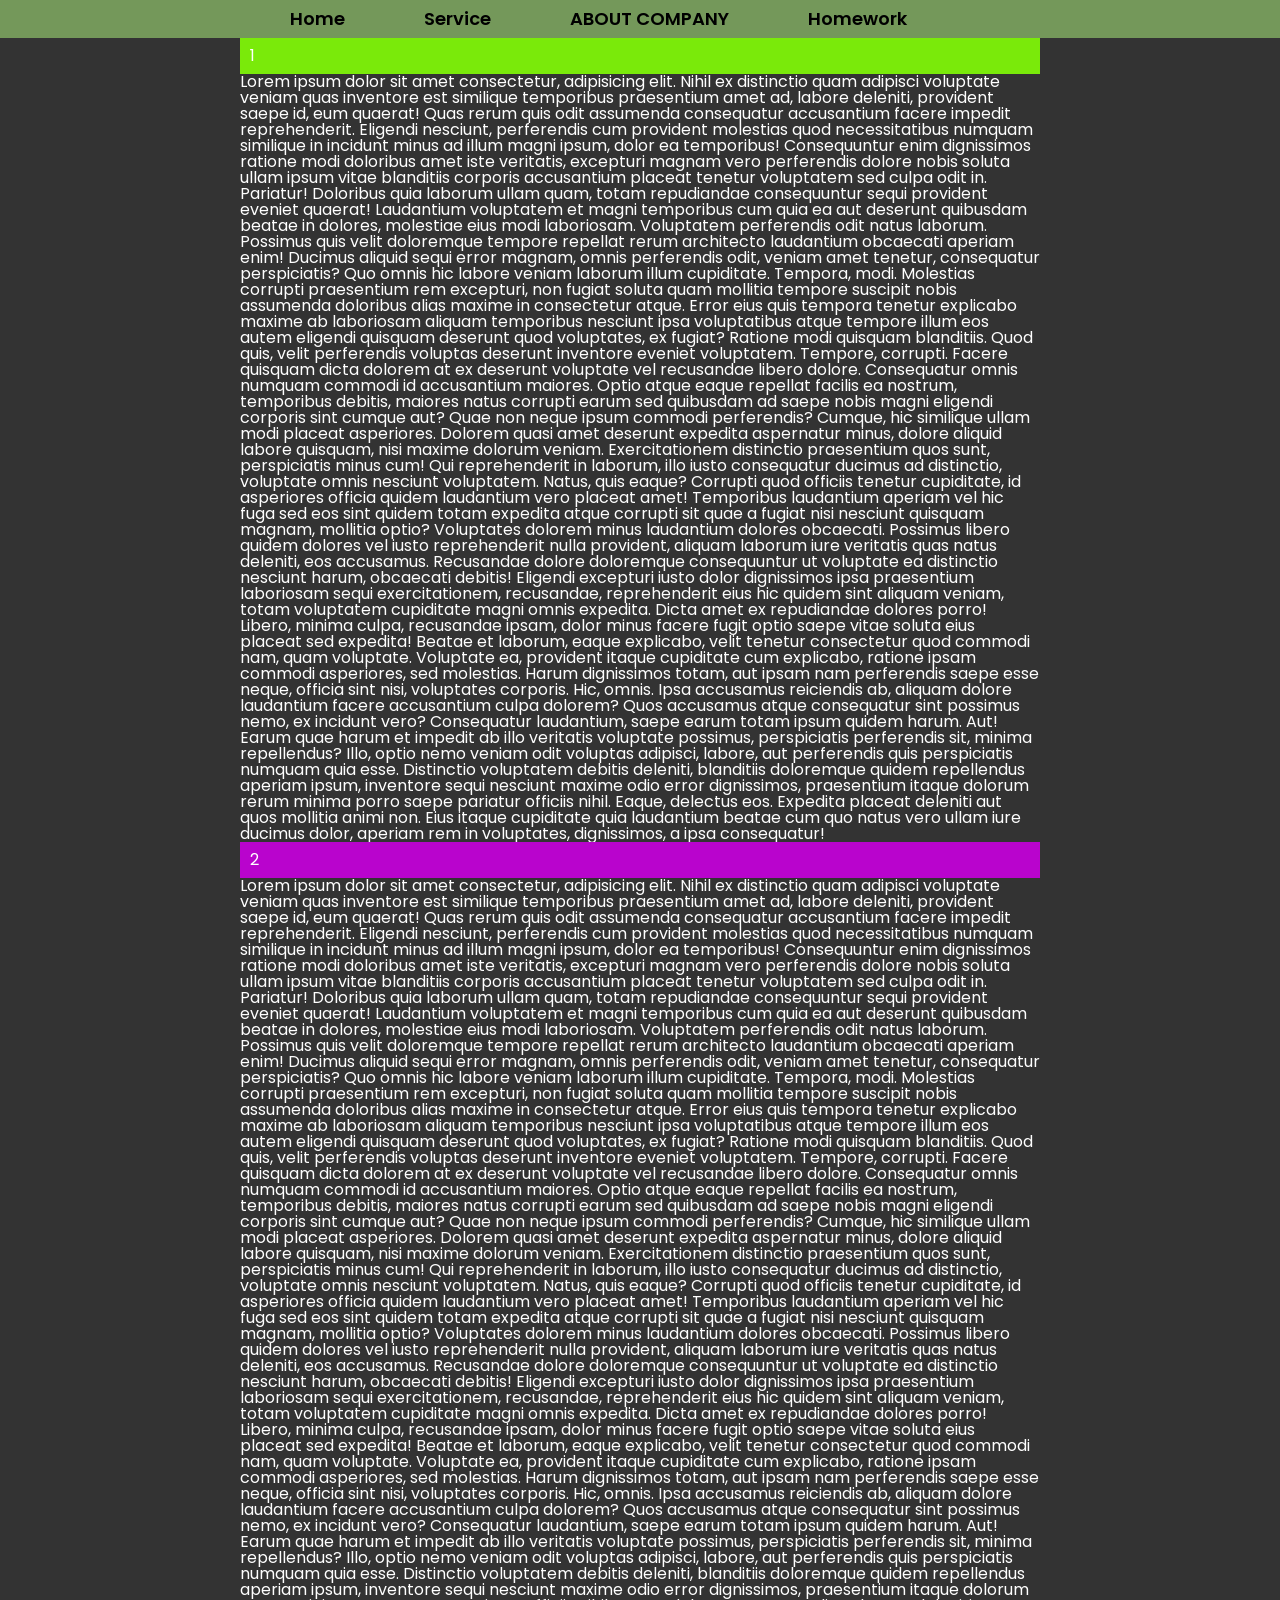
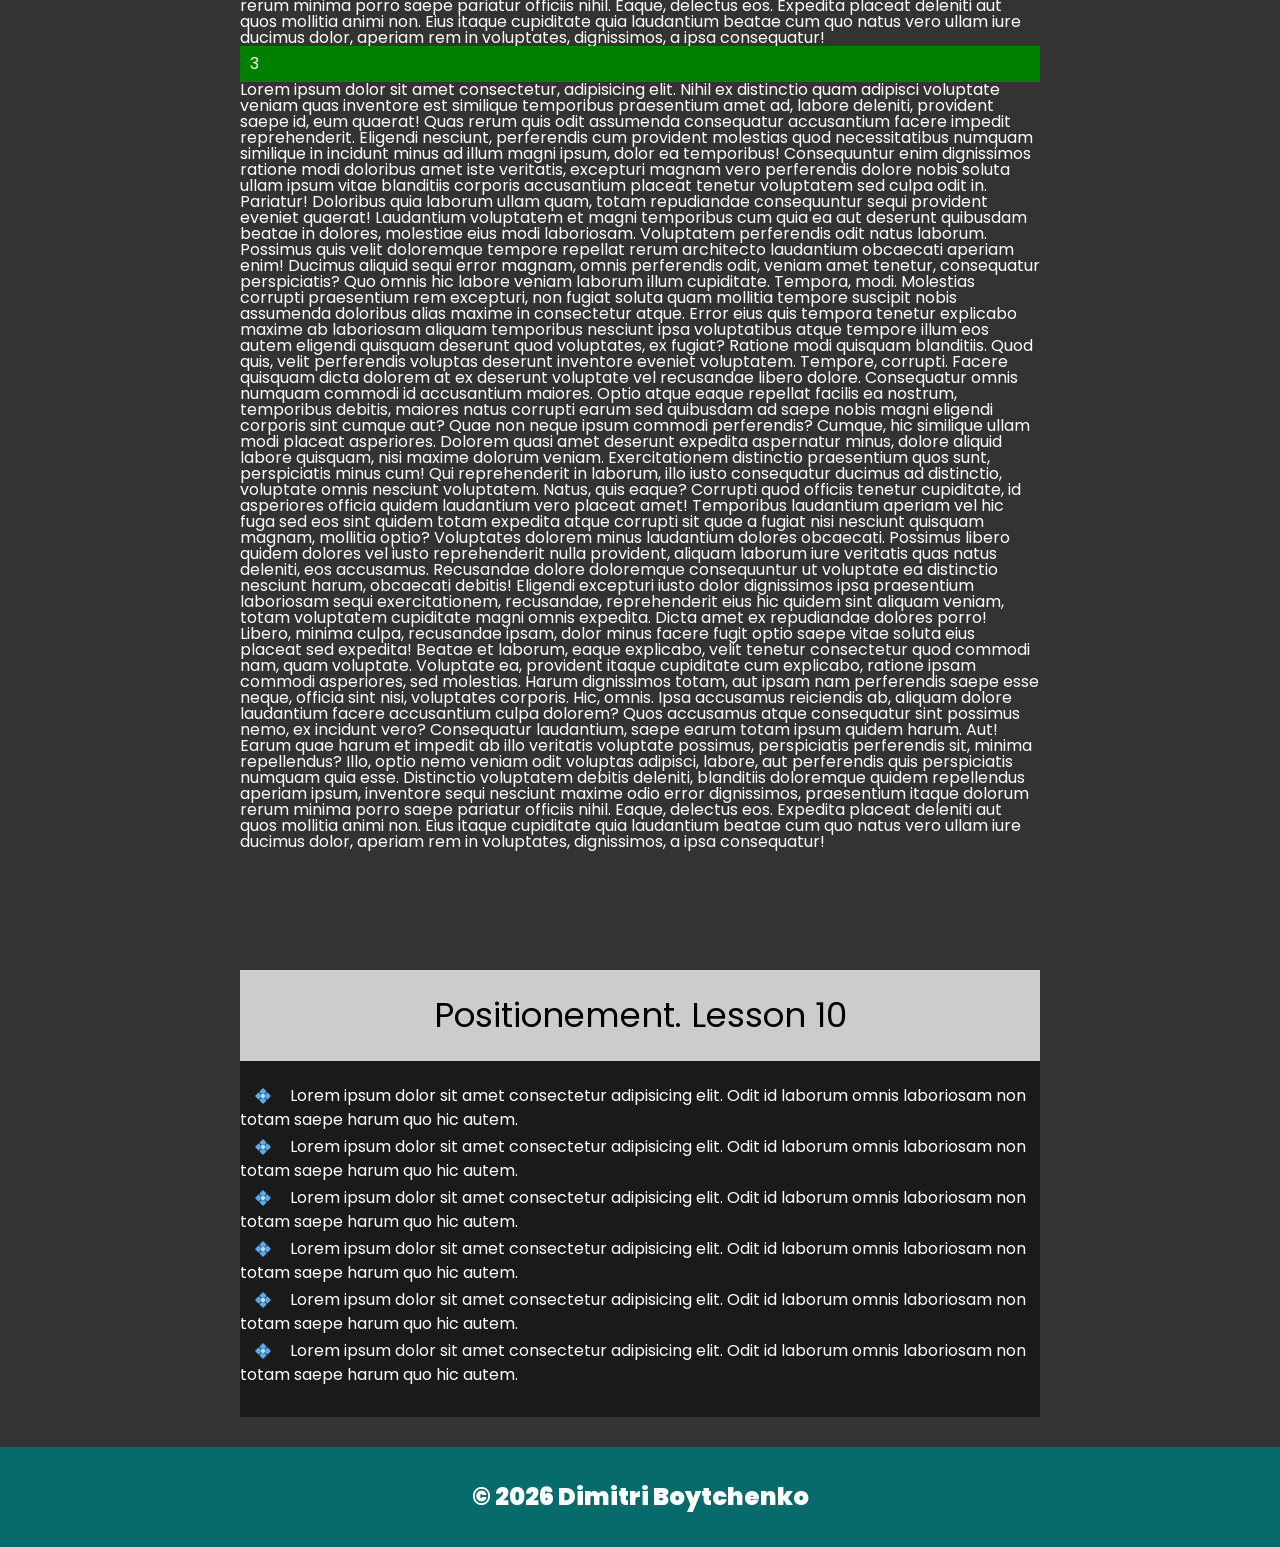
<file: lesson_10/index.html>
<!doctype html>
<!-- Ukraine - uk -->
<!-- Мова не визначена - zxx -->
<!-- Коди мов https://html-css.co.ua/html/lang-kodu-mov/ -->
<html lang="en">
  <head>
    <!-- Кодування тексту -->
    <meta charset="UTF-8" />
    <!-- Налаштування в'юпорту (адаптиву, масштабу тощо) -->
    <meta name="viewport" content="width=device-width, initial-scale=1.0" />
    <!-- Підключення віддалених шрифтів -->
    <link rel="preconnect" href="https://fonts.googleapis.com" />
    <link rel="preconnect" href="https://fonts.gstatic.com" crossorigin />
    <link
      href="https://fonts.googleapis.com/css2?family=Poppins:wght@300;400;500;600;700&display=swap"
      rel="stylesheet"
    />
    <link
      href="https://fonts.googleapis.com/css2?family=Montserrat:wght@400&display=swap"
      rel="stylesheet"
    />
    <!-- Файл підключення локальних шрифтів -->
    <link rel="stylesheet" href="css/fonts.css" />
    <!-- Файл обнулення стилів -->
    <link rel="stylesheet" href="css/reset.css" />
    <!--Підключення основного файлу стилів -->
    <link rel="stylesheet" href="css/style.css" />
    <!-- Заголовок сторінки в браузері (вкладці) -->
    <title>Lesson 10</title>
  </head>
  <body>
    <div class="wrapper">
      <header class="header">
        <div class="header__container">
          <div class="header__menu menu">
            <div class="menu__body">
              <ul class="menu__list">
                <li class="menu__item">
                  <a href="#" class="menu__link"> Home </a>
                </li>
                <li class="menu__item">
                  <a href="#" class="menu__link">Service</a>
                  <ul class="menu__submenu submenu">
                    <li class="submenu__item">
                      <a href="#" class="submenu__link"> Entretie </a>
                      <ul class="submenu__deux deusieme-submenu">
                        <li class="deusieme-submenu__item">
                          <a href="#" class="deusieme-submenu__link"
                            >Entretien 1</a
                          >
                        </li>
                        <li class="deusieme-submenu__item">
                          <a href="#" class="deusieme-submenu__link"
                            >Entretien 2</a
                          >
                        </li>
                        <li class="deusieme-submenu__item">
                          <a href="#" class="deusieme-submenu__link"
                            >Entretien 3</a
                          >
                        </li>
                        <li class="deusieme-submenu__item">
                          <a href="#" class="deusieme-submenu__link"
                            >Entretien 4</a
                          >
                        </li>
                      </ul>
                    </li>
                    <li class="submenu__item">
                      <a href="#" class="submenu__link"> Polissage </a>
                      <ul class="submenu__deux deusieme-submenu">
                        <li class="deusieme-submenu__item">
                          <a href="#" class="deusieme-submenu__link"
                            >Polissage 1</a
                          >
                        </li>
                        <li class="deusieme-submenu__item">
                          <a href="#" class="deusieme-submenu__link"
                            >Polissage 2</a
                          >
                        </li>
                        <li class="deusieme-submenu__item">
                          <a href="#" class="deusieme-submenu__link"
                            >Polissage 3</a
                          >
                        </li>
                        <li class="deusieme-submenu__item">
                          <a href="#" class="deusieme-submenu__link"
                            >Polissage 4</a
                          >
                        </li>
                      </ul>
                    </li>
                    <li class="submenu__item">
                      <a href="#" class="submenu__link"> Aspiration </a>
                      <ul class="submenu__deux deusieme-submenu">
                        <li class="deusieme-submenu__item">
                          <a href="#" class="deusieme-submenu__link"
                            >Aspirateur 1</a
                          >
                        </li>
                        <li class="deusieme-submenu__item">
                          <a href="#" class="deusieme-submenu__link"
                            >Aspirateur 1</a
                          >
                        </li>
                        <li class="deusieme-submenu__item">
                          <a href="#" class="deusieme-submenu__link"
                            >Aspirateur 1</a
                          >
                        </li>
                        <li class="deusieme-submenu__item">
                          <a href="#" class="deusieme-submenu__link"
                            >Aspirateur 1</a
                          >
                        </li>
                      </ul>
                    </li>
                    <li class="submenu__item">
                      <a href="#" class="submenu__link"> Lavage </a>
                      <ul class="submenu__deux deusieme-submenu">
                        <li class="deusieme-submenu__item">
                          <a href="#" class="deusieme-submenu__link"
                            >Lavage 1</a
                          >
                        </li>
                        <li class="deusieme-submenu__item">
                          <a href="#" class="deusieme-submenu__link"
                            >Lavage 1</a
                          >
                        </li>
                        <li class="deusieme-submenu__item">
                          <a href="#" class="deusieme-submenu__link"
                            >Lavage 1</a
                          >
                        </li>
                        <li class="deusieme-submenu__item">
                          <a href="#" class="deusieme-submenu__link"
                            >Lavage 1</a
                          >
                        </li>
                      </ul>
                    </li>
                  </ul>
                </li>

                <li class="menu__item">
                  <a href="#" class="menu__link">ABOUT COMPANY</a>
                </li>

                <li class="menu__item">
                  <a href="#homework" class="menu__link">Homework </a>
                </li>
              </ul>
            </div>
          </div>
        </div>
      </header>
      <main class="page">
        <div class="page__container">
          <div class="blocks blocks--margin">
            <div class="blocks__item blocks__item--brown">1</div>
            <div class="blocks__text">
              <p>
                Lorem ipsum dolor sit amet consectetur, adipisicing elit. Nihil
                ex distinctio quam adipisci voluptate veniam quas inventore est
                similique temporibus praesentium amet ad, labore deleniti,
                provident saepe id, eum quaerat! Quas rerum quis odit assumenda
                consequatur accusantium facere impedit reprehenderit. Eligendi
                nesciunt, perferendis cum provident molestias quod
                necessitatibus numquam similique in incidunt minus ad illum
                magni ipsum, dolor ea temporibus! Consequuntur enim dignissimos
                ratione modi doloribus amet iste veritatis, excepturi magnam
                vero perferendis dolore nobis soluta ullam ipsum vitae
                blanditiis corporis accusantium placeat tenetur voluptatem sed
                culpa odit in. Pariatur! Doloribus quia laborum ullam quam,
                totam repudiandae consequuntur sequi provident eveniet quaerat!
                Laudantium voluptatem et magni temporibus cum quia ea aut
                deserunt quibusdam beatae in dolores, molestiae eius modi
                laboriosam. Voluptatem perferendis odit natus laborum. Possimus
                quis velit doloremque tempore repellat rerum architecto
                laudantium obcaecati aperiam enim! Ducimus aliquid sequi error
                magnam, omnis perferendis odit, veniam amet tenetur, consequatur
                perspiciatis? Quo omnis hic labore veniam laborum illum
                cupiditate. Tempora, modi. Molestias corrupti praesentium rem
                excepturi, non fugiat soluta quam mollitia tempore suscipit
                nobis assumenda doloribus alias maxime in consectetur atque.
                Error eius quis tempora tenetur explicabo maxime ab laboriosam
                aliquam temporibus nesciunt ipsa voluptatibus atque tempore
                illum eos autem eligendi quisquam deserunt quod voluptates, ex
                fugiat? Ratione modi quisquam blanditiis. Quod quis, velit
                perferendis voluptas deserunt inventore eveniet voluptatem.
                Tempore, corrupti. Facere quisquam dicta dolorem at ex deserunt
                voluptate vel recusandae libero dolore. Consequatur omnis
                numquam commodi id accusantium maiores. Optio atque eaque
                repellat facilis ea nostrum, temporibus debitis, maiores natus
                corrupti earum sed quibusdam ad saepe nobis magni eligendi
                corporis sint cumque aut? Quae non neque ipsum commodi
                perferendis? Cumque, hic similique ullam modi placeat
                asperiores. Dolorem quasi amet deserunt expedita aspernatur
                minus, dolore aliquid labore quisquam, nisi maxime dolorum
                veniam. Exercitationem distinctio praesentium quos sunt,
                perspiciatis minus cum! Qui reprehenderit in laborum, illo iusto
                consequatur ducimus ad distinctio, voluptate omnis nesciunt
                voluptatem. Natus, quis eaque? Corrupti quod officiis tenetur
                cupiditate, id asperiores officia quidem laudantium vero placeat
                amet! Temporibus laudantium aperiam vel hic fuga sed eos sint
                quidem totam expedita atque corrupti sit quae a fugiat nisi
                nesciunt quisquam magnam, mollitia optio? Voluptates dolorem
                minus laudantium dolores obcaecati. Possimus libero quidem
                dolores vel iusto reprehenderit nulla provident, aliquam laborum
                iure veritatis quas natus deleniti, eos accusamus. Recusandae
                dolore doloremque consequuntur ut voluptate ea distinctio
                nesciunt harum, obcaecati debitis! Eligendi excepturi iusto
                dolor dignissimos ipsa praesentium laboriosam sequi
                exercitationem, recusandae, reprehenderit eius hic quidem sint
                aliquam veniam, totam voluptatem cupiditate magni omnis
                expedita. Dicta amet ex repudiandae dolores porro! Libero,
                minima culpa, recusandae ipsam, dolor minus facere fugit optio
                saepe vitae soluta eius placeat sed expedita! Beatae et laborum,
                eaque explicabo, velit tenetur consectetur quod commodi nam,
                quam voluptate. Voluptate ea, provident itaque cupiditate cum
                explicabo, ratione ipsam commodi asperiores, sed molestias.
                Harum dignissimos totam, aut ipsam nam perferendis saepe esse
                neque, officia sint nisi, voluptates corporis. Hic, omnis. Ipsa
                accusamus reiciendis ab, aliquam dolore laudantium facere
                accusantium culpa dolorem? Quos accusamus atque consequatur sint
                possimus nemo, ex incidunt vero? Consequatur laudantium, saepe
                earum totam ipsum quidem harum. Aut! Earum quae harum et impedit
                ab illo veritatis voluptate possimus, perspiciatis perferendis
                sit, minima repellendus? Illo, optio nemo veniam odit voluptas
                adipisci, labore, aut perferendis quis perspiciatis numquam quia
                esse. Distinctio voluptatem debitis deleniti, blanditiis
                doloremque quidem repellendus aperiam ipsum, inventore sequi
                nesciunt maxime odio error dignissimos, praesentium itaque
                dolorum rerum minima porro saepe pariatur officiis nihil. Eaque,
                delectus eos. Expedita placeat deleniti aut quos mollitia animi
                non. Eius itaque cupiditate quia laudantium beatae cum quo natus
                vero ullam iure ducimus dolor, aperiam rem in voluptates,
                dignissimos, a ipsa consequatur!
              </p>
            </div>
            <div class="blocks__item blocks__item--puprule">2</div>
            <div class="blocks__text">
              <p>
                Lorem ipsum dolor sit amet consectetur, adipisicing elit. Nihil
                ex distinctio quam adipisci voluptate veniam quas inventore est
                similique temporibus praesentium amet ad, labore deleniti,
                provident saepe id, eum quaerat! Quas rerum quis odit assumenda
                consequatur accusantium facere impedit reprehenderit. Eligendi
                nesciunt, perferendis cum provident molestias quod
                necessitatibus numquam similique in incidunt minus ad illum
                magni ipsum, dolor ea temporibus! Consequuntur enim dignissimos
                ratione modi doloribus amet iste veritatis, excepturi magnam
                vero perferendis dolore nobis soluta ullam ipsum vitae
                blanditiis corporis accusantium placeat tenetur voluptatem sed
                culpa odit in. Pariatur! Doloribus quia laborum ullam quam,
                totam repudiandae consequuntur sequi provident eveniet quaerat!
                Laudantium voluptatem et magni temporibus cum quia ea aut
                deserunt quibusdam beatae in dolores, molestiae eius modi
                laboriosam. Voluptatem perferendis odit natus laborum. Possimus
                quis velit doloremque tempore repellat rerum architecto
                laudantium obcaecati aperiam enim! Ducimus aliquid sequi error
                magnam, omnis perferendis odit, veniam amet tenetur, consequatur
                perspiciatis? Quo omnis hic labore veniam laborum illum
                cupiditate. Tempora, modi. Molestias corrupti praesentium rem
                excepturi, non fugiat soluta quam mollitia tempore suscipit
                nobis assumenda doloribus alias maxime in consectetur atque.
                Error eius quis tempora tenetur explicabo maxime ab laboriosam
                aliquam temporibus nesciunt ipsa voluptatibus atque tempore
                illum eos autem eligendi quisquam deserunt quod voluptates, ex
                fugiat? Ratione modi quisquam blanditiis. Quod quis, velit
                perferendis voluptas deserunt inventore eveniet voluptatem.
                Tempore, corrupti. Facere quisquam dicta dolorem at ex deserunt
                voluptate vel recusandae libero dolore. Consequatur omnis
                numquam commodi id accusantium maiores. Optio atque eaque
                repellat facilis ea nostrum, temporibus debitis, maiores natus
                corrupti earum sed quibusdam ad saepe nobis magni eligendi
                corporis sint cumque aut? Quae non neque ipsum commodi
                perferendis? Cumque, hic similique ullam modi placeat
                asperiores. Dolorem quasi amet deserunt expedita aspernatur
                minus, dolore aliquid labore quisquam, nisi maxime dolorum
                veniam. Exercitationem distinctio praesentium quos sunt,
                perspiciatis minus cum! Qui reprehenderit in laborum, illo iusto
                consequatur ducimus ad distinctio, voluptate omnis nesciunt
                voluptatem. Natus, quis eaque? Corrupti quod officiis tenetur
                cupiditate, id asperiores officia quidem laudantium vero placeat
                amet! Temporibus laudantium aperiam vel hic fuga sed eos sint
                quidem totam expedita atque corrupti sit quae a fugiat nisi
                nesciunt quisquam magnam, mollitia optio? Voluptates dolorem
                minus laudantium dolores obcaecati. Possimus libero quidem
                dolores vel iusto reprehenderit nulla provident, aliquam laborum
                iure veritatis quas natus deleniti, eos accusamus. Recusandae
                dolore doloremque consequuntur ut voluptate ea distinctio
                nesciunt harum, obcaecati debitis! Eligendi excepturi iusto
                dolor dignissimos ipsa praesentium laboriosam sequi
                exercitationem, recusandae, reprehenderit eius hic quidem sint
                aliquam veniam, totam voluptatem cupiditate magni omnis
                expedita. Dicta amet ex repudiandae dolores porro! Libero,
                minima culpa, recusandae ipsam, dolor minus facere fugit optio
                saepe vitae soluta eius placeat sed expedita! Beatae et laborum,
                eaque explicabo, velit tenetur consectetur quod commodi nam,
                quam voluptate. Voluptate ea, provident itaque cupiditate cum
                explicabo, ratione ipsam commodi asperiores, sed molestias.
                Harum dignissimos totam, aut ipsam nam perferendis saepe esse
                neque, officia sint nisi, voluptates corporis. Hic, omnis. Ipsa
                accusamus reiciendis ab, aliquam dolore laudantium facere
                accusantium culpa dolorem? Quos accusamus atque consequatur sint
                possimus nemo, ex incidunt vero? Consequatur laudantium, saepe
                earum totam ipsum quidem harum. Aut! Earum quae harum et impedit
                ab illo veritatis voluptate possimus, perspiciatis perferendis
                sit, minima repellendus? Illo, optio nemo veniam odit voluptas
                adipisci, labore, aut perferendis quis perspiciatis numquam quia
                esse. Distinctio voluptatem debitis deleniti, blanditiis
                doloremque quidem repellendus aperiam ipsum, inventore sequi
                nesciunt maxime odio error dignissimos, praesentium itaque
                dolorum rerum minima porro saepe pariatur officiis nihil. Eaque,
                delectus eos. Expedita placeat deleniti aut quos mollitia animi
                non. Eius itaque cupiditate quia laudantium beatae cum quo natus
                vero ullam iure ducimus dolor, aperiam rem in voluptates,
                dignissimos, a ipsa consequatur!
              </p>
            </div>
            <div class="blocks__item blocks__item--green">3</div>
            <div class="blocks__text">
              <p>
                Lorem ipsum dolor sit amet consectetur, adipisicing elit. Nihil
                ex distinctio quam adipisci voluptate veniam quas inventore est
                similique temporibus praesentium amet ad, labore deleniti,
                provident saepe id, eum quaerat! Quas rerum quis odit assumenda
                consequatur accusantium facere impedit reprehenderit. Eligendi
                nesciunt, perferendis cum provident molestias quod
                necessitatibus numquam similique in incidunt minus ad illum
                magni ipsum, dolor ea temporibus! Consequuntur enim dignissimos
                ratione modi doloribus amet iste veritatis, excepturi magnam
                vero perferendis dolore nobis soluta ullam ipsum vitae
                blanditiis corporis accusantium placeat tenetur voluptatem sed
                culpa odit in. Pariatur! Doloribus quia laborum ullam quam,
                totam repudiandae consequuntur sequi provident eveniet quaerat!
                Laudantium voluptatem et magni temporibus cum quia ea aut
                deserunt quibusdam beatae in dolores, molestiae eius modi
                laboriosam. Voluptatem perferendis odit natus laborum. Possimus
                quis velit doloremque tempore repellat rerum architecto
                laudantium obcaecati aperiam enim! Ducimus aliquid sequi error
                magnam, omnis perferendis odit, veniam amet tenetur, consequatur
                perspiciatis? Quo omnis hic labore veniam laborum illum
                cupiditate. Tempora, modi. Molestias corrupti praesentium rem
                excepturi, non fugiat soluta quam mollitia tempore suscipit
                nobis assumenda doloribus alias maxime in consectetur atque.
                Error eius quis tempora tenetur explicabo maxime ab laboriosam
                aliquam temporibus nesciunt ipsa voluptatibus atque tempore
                illum eos autem eligendi quisquam deserunt quod voluptates, ex
                fugiat? Ratione modi quisquam blanditiis. Quod quis, velit
                perferendis voluptas deserunt inventore eveniet voluptatem.
                Tempore, corrupti. Facere quisquam dicta dolorem at ex deserunt
                voluptate vel recusandae libero dolore. Consequatur omnis
                numquam commodi id accusantium maiores. Optio atque eaque
                repellat facilis ea nostrum, temporibus debitis, maiores natus
                corrupti earum sed quibusdam ad saepe nobis magni eligendi
                corporis sint cumque aut? Quae non neque ipsum commodi
                perferendis? Cumque, hic similique ullam modi placeat
                asperiores. Dolorem quasi amet deserunt expedita aspernatur
                minus, dolore aliquid labore quisquam, nisi maxime dolorum
                veniam. Exercitationem distinctio praesentium quos sunt,
                perspiciatis minus cum! Qui reprehenderit in laborum, illo iusto
                consequatur ducimus ad distinctio, voluptate omnis nesciunt
                voluptatem. Natus, quis eaque? Corrupti quod officiis tenetur
                cupiditate, id asperiores officia quidem laudantium vero placeat
                amet! Temporibus laudantium aperiam vel hic fuga sed eos sint
                quidem totam expedita atque corrupti sit quae a fugiat nisi
                nesciunt quisquam magnam, mollitia optio? Voluptates dolorem
                minus laudantium dolores obcaecati. Possimus libero quidem
                dolores vel iusto reprehenderit nulla provident, aliquam laborum
                iure veritatis quas natus deleniti, eos accusamus. Recusandae
                dolore doloremque consequuntur ut voluptate ea distinctio
                nesciunt harum, obcaecati debitis! Eligendi excepturi iusto
                dolor dignissimos ipsa praesentium laboriosam sequi
                exercitationem, recusandae, reprehenderit eius hic quidem sint
                aliquam veniam, totam voluptatem cupiditate magni omnis
                expedita. Dicta amet ex repudiandae dolores porro! Libero,
                minima culpa, recusandae ipsam, dolor minus facere fugit optio
                saepe vitae soluta eius placeat sed expedita! Beatae et laborum,
                eaque explicabo, velit tenetur consectetur quod commodi nam,
                quam voluptate. Voluptate ea, provident itaque cupiditate cum
                explicabo, ratione ipsam commodi asperiores, sed molestias.
                Harum dignissimos totam, aut ipsam nam perferendis saepe esse
                neque, officia sint nisi, voluptates corporis. Hic, omnis. Ipsa
                accusamus reiciendis ab, aliquam dolore laudantium facere
                accusantium culpa dolorem? Quos accusamus atque consequatur sint
                possimus nemo, ex incidunt vero? Consequatur laudantium, saepe
                earum totam ipsum quidem harum. Aut! Earum quae harum et impedit
                ab illo veritatis voluptate possimus, perspiciatis perferendis
                sit, minima repellendus? Illo, optio nemo veniam odit voluptas
                adipisci, labore, aut perferendis quis perspiciatis numquam quia
                esse. Distinctio voluptatem debitis deleniti, blanditiis
                doloremque quidem repellendus aperiam ipsum, inventore sequi
                nesciunt maxime odio error dignissimos, praesentium itaque
                dolorum rerum minima porro saepe pariatur officiis nihil. Eaque,
                delectus eos. Expedita placeat deleniti aut quos mollitia animi
                non. Eius itaque cupiditate quia laudantium beatae cum quo natus
                vero ullam iure ducimus dolor, aperiam rem in voluptates,
                dignissimos, a ipsa consequatur!
              </p>
            </div>
          </div>
        </div>
        <div class="separation"></div>
        <div id="homework" class="homework">
          <h2 class="homework__title">Positionement. Lesson 10</h2>
          <p class="homework__text">
            Lorem ipsum dolor sit amet consectetur adipisicing elit. Odit id
            laborum omnis laboriosam non totam saepe harum quo hic autem.
          </p>
          <p class="homework__text">
            Lorem ipsum dolor sit amet consectetur adipisicing elit. Odit id
            laborum omnis laboriosam non totam saepe harum quo hic autem.
          </p>
          <p class="homework__text">
            Lorem ipsum dolor sit amet consectetur adipisicing elit. Odit id
            laborum omnis laboriosam non totam saepe harum quo hic autem.
          </p>
          <p class="homework__text">
            Lorem ipsum dolor sit amet consectetur adipisicing elit. Odit id
            laborum omnis laboriosam non totam saepe harum quo hic autem.
          </p>
          <p class="homework__text">
            Lorem ipsum dolor sit amet consectetur adipisicing elit. Odit id
            laborum omnis laboriosam non totam saepe harum quo hic autem.
          </p>
          <p class="homework__text">
            Lorem ipsum dolor sit amet consectetur adipisicing elit. Odit id
            laborum omnis laboriosam non totam saepe harum quo hic autem.
          </p>
        </div>
      </main>
      <footer>
        <p>&copy; 2026 Dimitri Boytchenko</p>
      </footer>
    </div>
  </body>
</html>
</file>
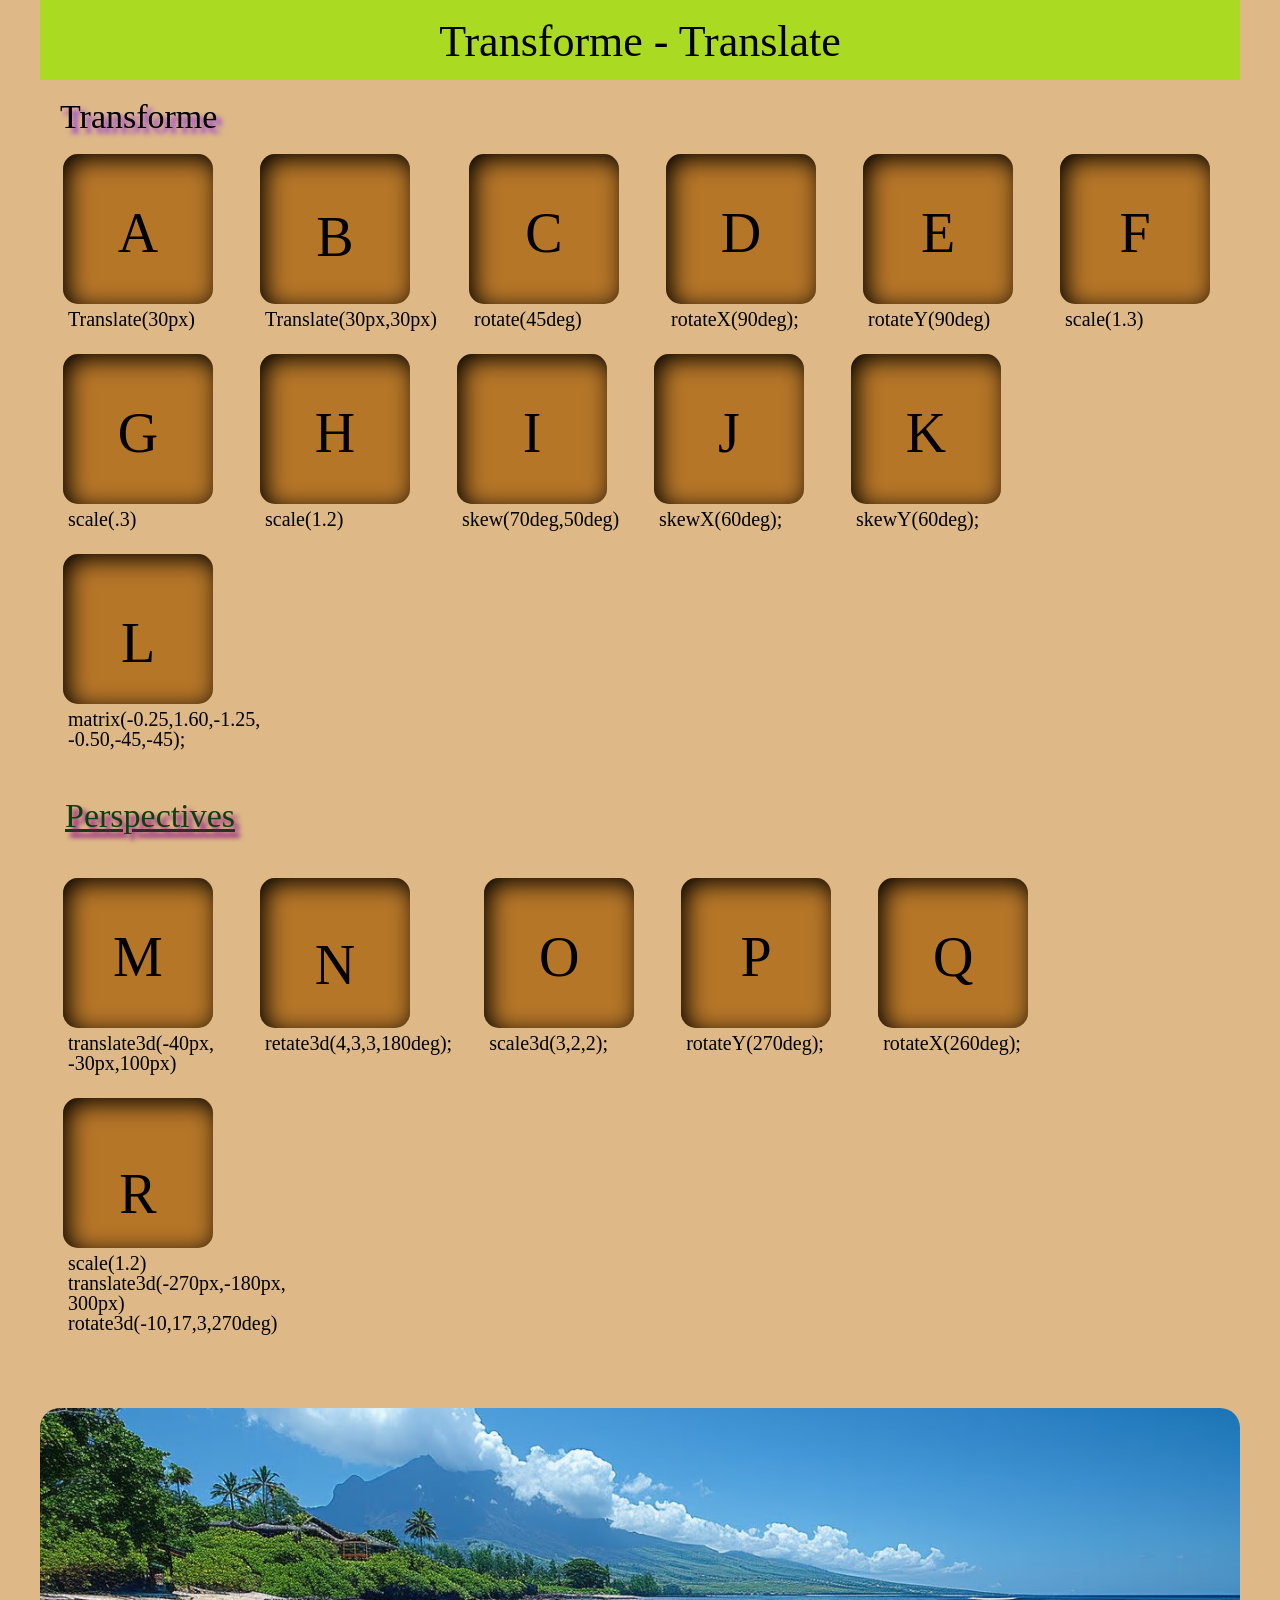
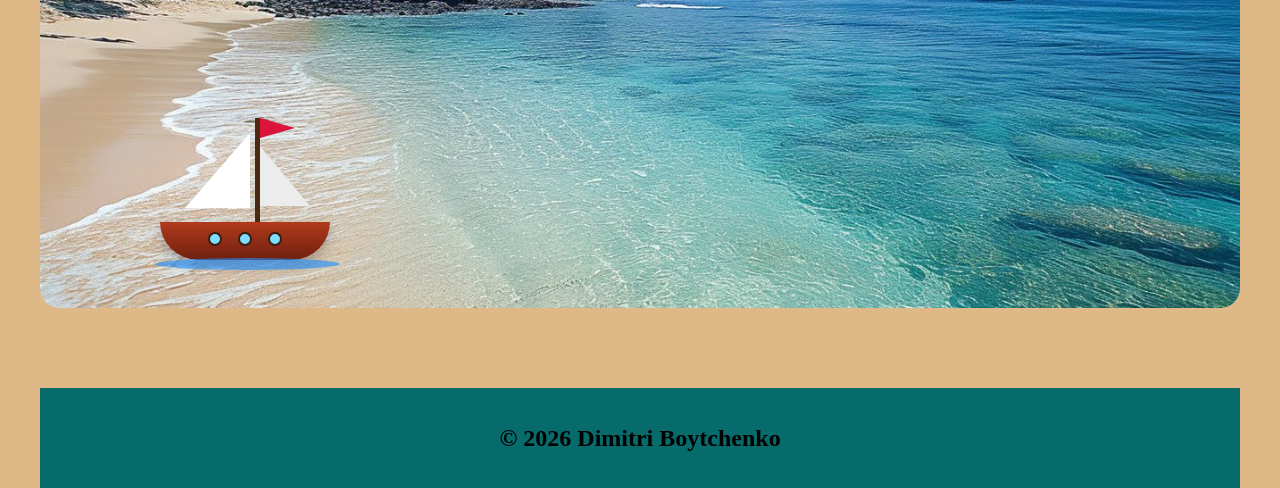
<file: lesson_11/index.html>
<!doctype html>
<!-- Ukraine - uk -->
<!-- Мова не визначена - zxx -->
<!-- Коди мов https://html-css.co.ua/html/lang-kodu-mov/ -->
<html lang="en">
  <head>
    <!-- Кодування тексту -->
    <meta charset="UTF-8" />
    <!-- Налаштування в'юпорту (адаптиву, масштабу тощо) -->
    <meta name="viewport" content="width=device-width, initial-scale=1.0" />
    <!-- Підключення віддалених шрифтів -->
    <link rel="preconnect" href="https://fonts.googleapis.com" />
    <link rel="preconnect" href="https://fonts.gstatic.com" crossorigin />
    <link
      href="https://fonts.googleapis.com/css2?family=Poppins:wght@300;400;500;600;700&display=swap"
      rel="stylesheet"
    />
    <link
      href="https://fonts.googleapis.com/css2?family=Montserrat:wght@400&display=swap"
      rel="stylesheet"
    />
    <!-- Файл підключення локальних шрифтів -->
    <link rel="stylesheet" href="css/fonts.css" />
    <!-- Файл обнулення стилів -->
    <link rel="stylesheet" href="css/reset.css" />
    <!--Підключення основного файлу стилів -->
    <link rel="stylesheet" href="css/style.css" />
    <!-- Заголовок сторінки в браузері (вкладці) -->
    <title>Lesson 11</title>
  </head>
  <body>
    <div class="wrapper">
      <header class="header">
        <h1 class="header__title">Transforme - Translate</h1>
      </header>
      <main class="page">
        <h2 class="page__title">Transforme</h2>
        <div class="cards cards--a">
          <div class="cards__object">A</div>
          <p class="cards__title">Translate(30px)</p>
        </div>
        <div class="cards cards--b">
          <div class="cards__object">B</div>
          <p class="cards__title">Translate(30px,30px)</p>
        </div>
        <div class="cards cards--c">
          <div class="cards__object">C</div>
          <p class="cards__title">rotate(45deg)</p>
        </div>
        <div class="cards cards--d">
          <div class="cards__object">D</div>
          <p class="cards__title">rotateX(90deg);</p>
        </div>
        <div class="cards cards--e">
          <div class="cards__object">E</div>
          <p class="cards__title">rotateY(90deg)</p>
        </div>
        <div class="cards cards--f">
          <div class="cards__object">F</div>
          <p class="cards__title">scale(1.3)</p>
        </div>
        <div class="cards cards--g">
          <div class="cards__object">G</div>
          <p class="cards__title">scale(.3)</p>
        </div>
        <div class="cards cards--h">
          <div class="cards__object">H</div>
          <p class="cards__title">scale(1.2)</p>
        </div>
        <div class="cards cards--i">
          <div class="cards__object">I</div>
          <p class="cards__title">skew(70deg,50deg)</p>
        </div>
        <div class="cards cards--j">
          <div class="cards__object">J</div>
          <p class="cards__title">skewX(60deg);</p>
        </div>
        <div class="cards cards--k">
          <div class="cards__object">K</div>
          <p class="cards__title">skewY(60deg);</p>
        </div>
        <div class="cards cards--l">
          <div class="cards__object">L</div>
          <p class="cards__title">
            matrix(-0.25,1.60,-1.25, <br />-0.50,-45,-45);
          </p>
        </div>
        <div class="perspective">
          <h2 class="page__subtitle">Perspectives</h2>
          <div class="cards cards--m">
            <div class="cards__object">M</div>
            <p class="cards__title">translate3d(-40px, <br />-30px,100px)</p>
          </div>
          <div class="cards cards--n">
            <div class="cards__object">N</div>
            <p class="cards__title">retate3d(4,3,3,180deg);</p>
          </div>
          <div class="cards cards--o">
            <div class="cards__object">O</div>
            <p class="cards__title">scale3d(3,2,2);</p>
          </div>
          <div class="cards cards--p">
            <div class="cards__object">P</div>
            <p class="cards__title">rotateY(270deg);</p>
          </div>
          <div class="cards cards--q">
            <div class="cards__object">Q</div>
            <p class="cards__title">rotateX(260deg);</p>
          </div>
          <div class="cards cards--r">
            <div class="cards__object">R</div>
            <p class="cards__title">
              scale(1.2)
              <br />
              translate3d(-270px,-180px,
              <br />300px)
              <br />
              rotate3d(-10,17,3,270deg)
            </p>
          </div>
        </div>
        <div class="homework">
          <div class="homework__container">
            <div class="boat">
              <div class="boat__mast"></div>

              <div class="boat__flag"></div>

              <div class="boat__sail boat__sail--left"></div>

              <div class="boat__sail boat__sail--right"></div>

              <div class="boat__body">
                <span></span>
                <span></span>
                <span></span>
              </div>

              <div class="boat__wave"></div>
            </div>
          </div>
        </div>
      </main>
      <footer>
        <p>&copy; 2026 Dimitri Boytchenko</p>
      </footer>
    </div>
  </body>
</html>
</file>
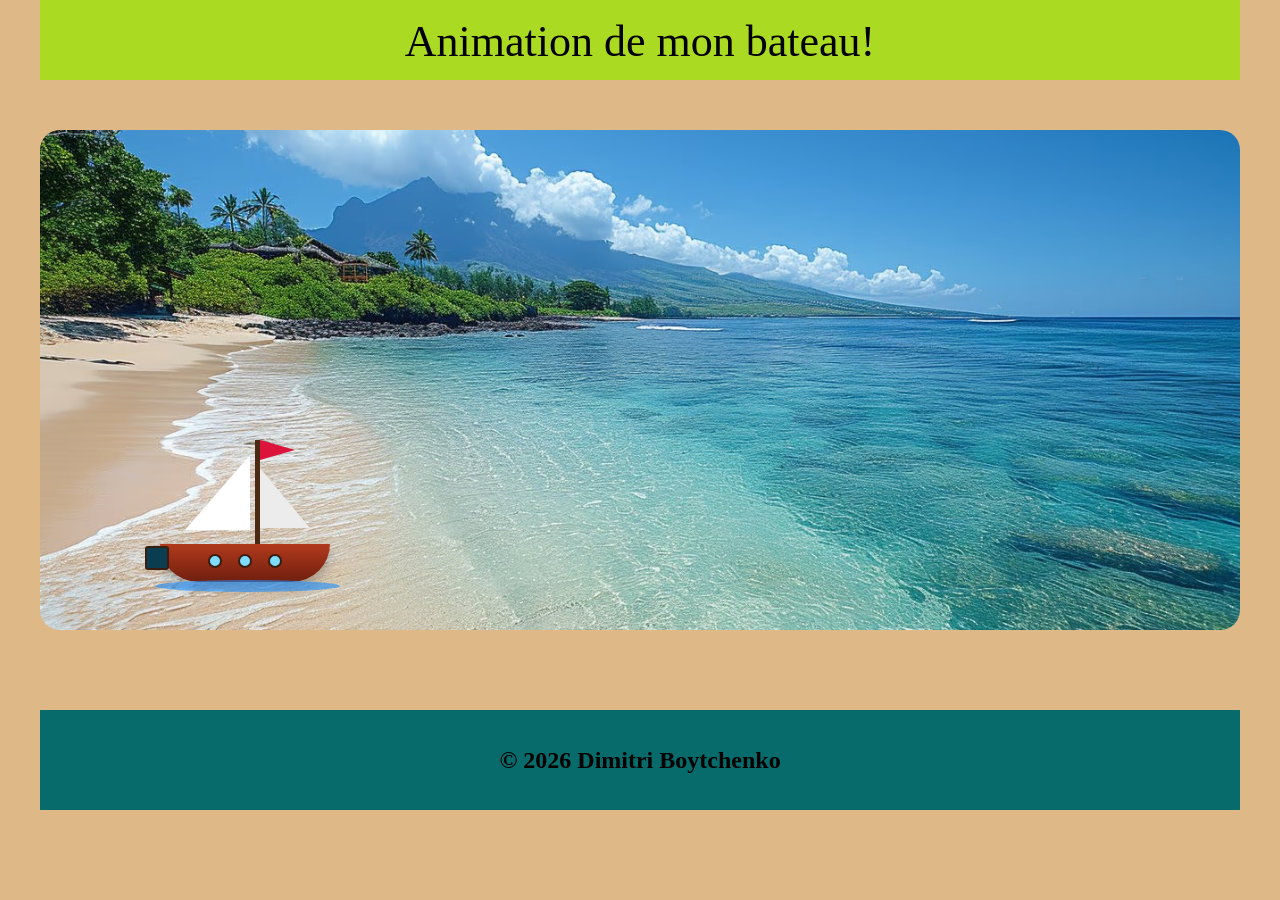
<file: lesson_12/index.html>
<!doctype html>
<!-- Ukraine - uk -->
<!-- Мова не визначена - zxx -->
<!-- Коди мов https://html-css.co.ua/html/lang-kodu-mov/ -->
<html lang="en">
  <head>
    <!-- Кодування тексту -->
    <meta charset="UTF-8" />
    <!-- Налаштування в'юпорту (адаптиву, масштабу тощо) -->
    <meta name="viewport" content="width=device-width, initial-scale=1.0" />
    <!-- Підключення віддалених шрифтів -->
    <link rel="preconnect" href="https://fonts.googleapis.com" />
    <link rel="preconnect" href="https://fonts.gstatic.com" crossorigin />
    <link
      href="https://fonts.googleapis.com/css2?family=Poppins:wght@300;400;500;600;700&display=swap"
      rel="stylesheet"
    />
    <link
      href="https://fonts.googleapis.com/css2?family=Montserrat:wght@400&display=swap"
      rel="stylesheet"
    />
    <!-- Файл підключення локальних шрифтів -->
    <link rel="stylesheet" href="css/fonts.css" />
    <!-- Файл обнулення стилів -->
    <link rel="stylesheet" href="css/reset.css" />
    <!--Підключення основного файлу стилів -->
    <link rel="stylesheet" href="css/style.css" />
    <!-- Заголовок сторінки в браузері (вкладці) -->
    <title>Lesson 12</title>
  </head>
  <body>
    <div class="wrapper">
      <header class="header">
        <h1 class="header__title">Animation de mon bateau!</h1>
      </header>
      <main class="page">
        <div class="homework">
          <div class="homework__container">
            <div class="boat">
              <div class="boat__mast"></div>

              <div class="boat__flag"></div>

              <div class="boat__sail boat__sail--left"></div>

              <div class="boat__sail boat__sail--right"></div>

              <div class="boat__body">
                <span></span>
                <span></span>
                <span></span>
              </div>
              <div class="boat__motor"></div>

              <div class="boat__wave"></div>
            </div>
          </div>
        </div>
      </main>
      <footer>
        <p>&copy; 2026 Dimitri Boytchenko</p>
      </footer>
    </div>
  </body>
</html>
</file>
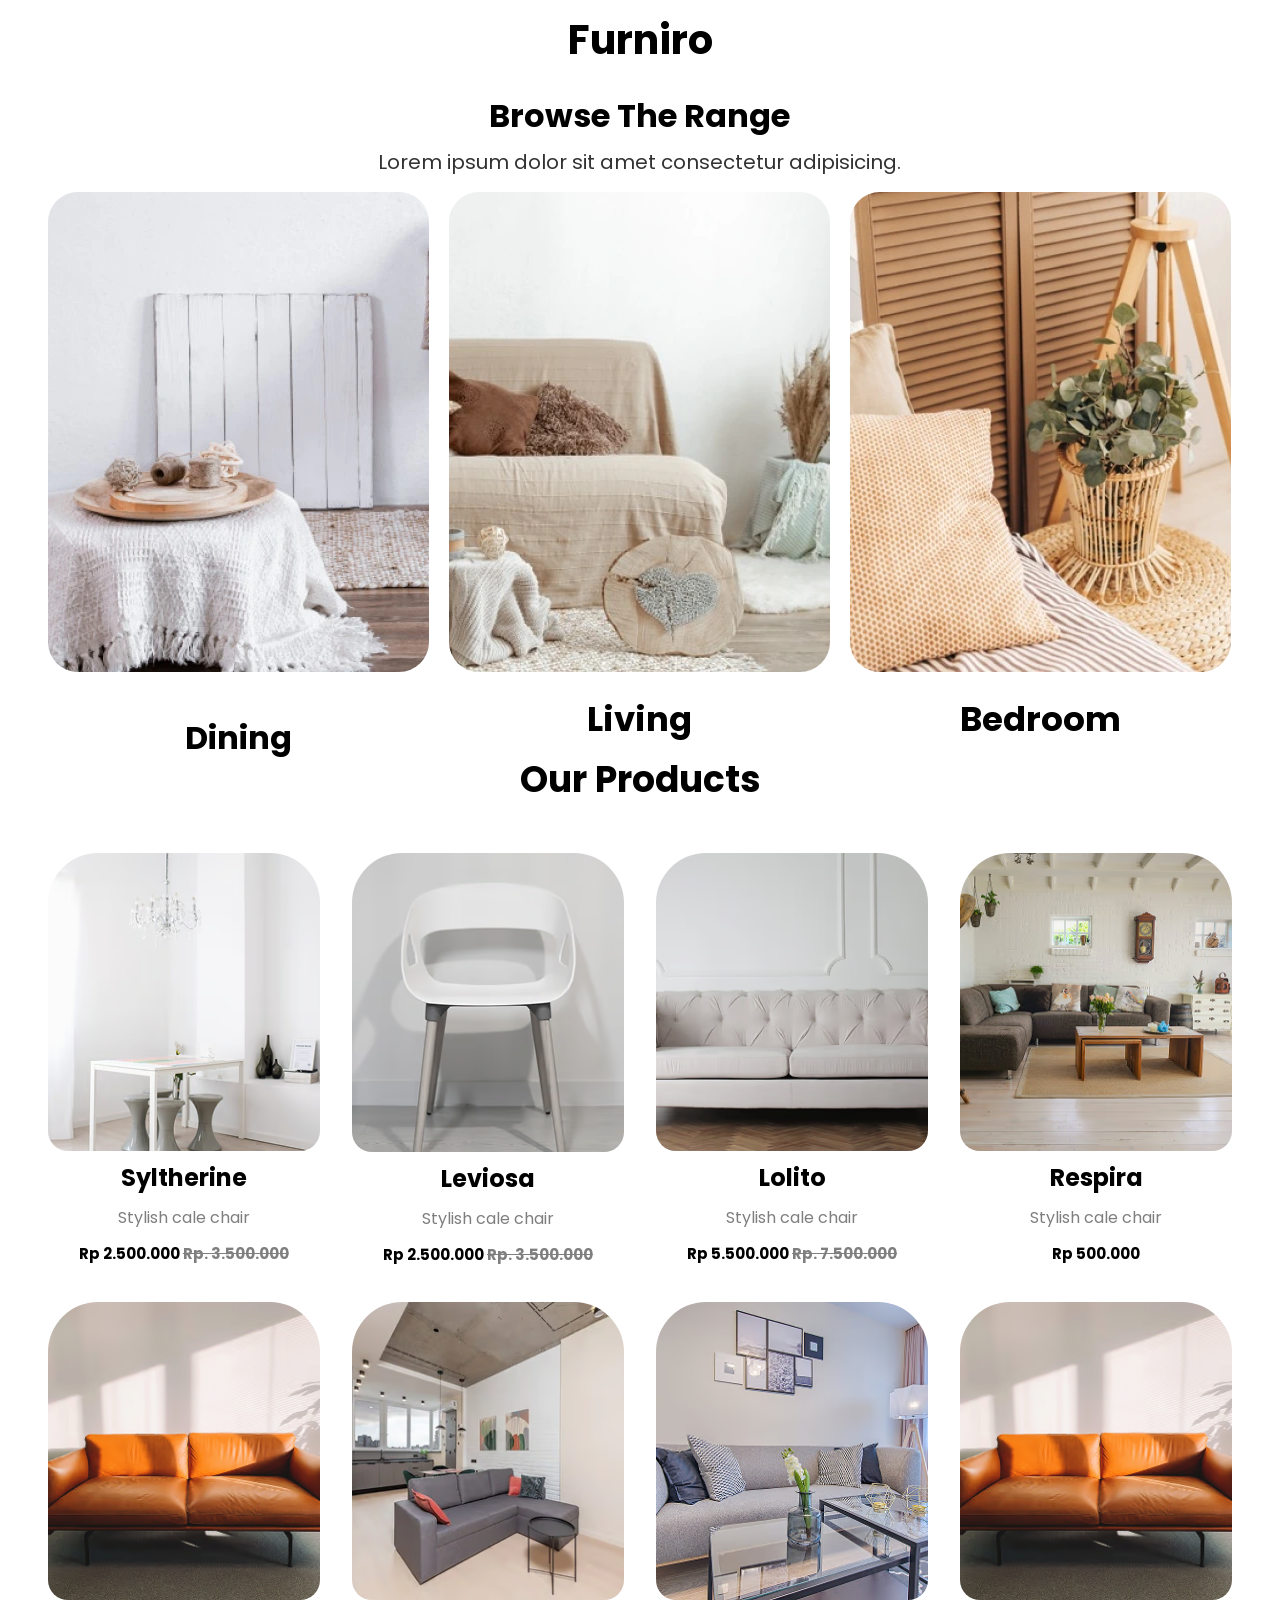
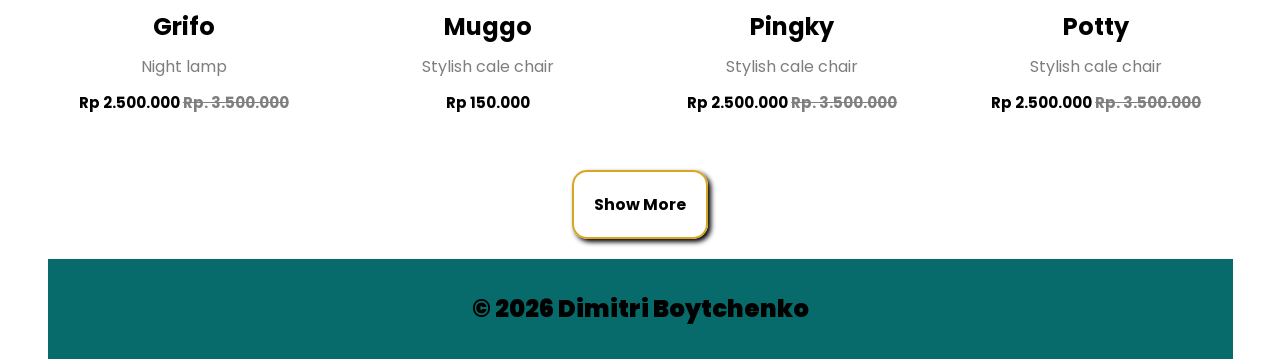
<file: lesson_13/index.html>
<!doctype html>
<!-- Ukraine - uk -->
<!-- Мова не визначена - zxx -->
<!-- Коди мов https://html-css.co.ua/html/lang-kodu-mov/ -->
<html lang="en">
  <head>
    <!-- Кодування тексту -->
    <meta charset="UTF-8" />
    <!-- Налаштування в'юпорту (адаптиву, масштабу тощо) -->
    <meta name="viewport" content="width=device-width, initial-scale=1.0" />
    <!-- Підключення віддалених шрифтів -->
    <link rel="preconnect" href="https://fonts.googleapis.com" />
    <link rel="preconnect" href="https://fonts.gstatic.com" crossorigin />
    <link
      href="https://fonts.googleapis.com/css2?family=Poppins:wght@300;400;500;600;700&display=swap"
      rel="stylesheet"
    />
    <link
      href="https://fonts.googleapis.com/css2?family=Montserrat:wght@400&display=swap"
      rel="stylesheet"
    />
    <link rel="stylesheet" href="css/fonts.css" />
    <link
      href="https://fonts.googleapis.com/css?family=Poppins:100,100italic,200,200italic,300,300italic,regular,italic,500,500italic,600,600italic,700,700italic,800,800italic,900,900italic"
      rel="stylesheet"
    />

    <!-- Файл підключення локальних шрифтів -->
    <link rel="stylesheet" href="css/fonts.css" />
    <!-- Файл обнулення стилів -->
    <link rel="stylesheet" href="css/reset.css" />
    <!--Підключення основного файлу стилів -->
    <link rel="stylesheet" href="css/style.css" />
    <!-- Заголовок сторінки в браузері (вкладці) -->
    <title>Lesson 13</title>
  </head>
  <body>
    <div class="wrapper">
      <header>
        <h1>Furniro</h1>
      </header>
      <main>
        <div class="group">
          <h2 class="group__title">Browse The Range</h2>
          <p class="group__text">
            Lorem ipsum dolor sit amet consectetur adipisicing.
          </p>
          <div class="group__items item">
            <div class="item__card item__dining">
              <img src="img/dining.webp" alt="dining" class="item__image" />
              <h2 class="item__title">Dining</h2>
            </div>
            <div class="item__card item__living">
              <img src="img/living.webp" alt="living" class="item__image" />
              <h4 class="item__title">Living</h4>
            </div>
            <div class="item__card item__bedroom">
              <img src="img/bedroom.webp" alt="bedroom" class="item__image" />
              <h4 class="item__title">Bedroom</h4>
            </div>
          </div>
        </div>

        <div class="products">
          <h3 class="products__title">Our Products</h3>
          <div class="products__container">
            <div class="products__card card">
              <div class="card__popup popup">
                <button class="button__popup">Add to cart</button>
                <div class="popup__body">
                  <div class="popup__share">
                    <p class="popup__text">Share</p>
                  </div>
                  <div class="popup__compare">
                    <p class="popup__text">Compare</p>
                  </div>
                  <div class="popup__like">
                    <p class="popup__text">Like</p>
                  </div>
                </div>
              </div>
              <div class="card__head">
                <div class="card__head-promo">
                  <p class="card__head-promo-text"></p>
                </div>
                <img src="img/image-1.avif" alt="#" class="card__head-image" />
              </div>
              <div class="card__body body">
                <div class="body__title">
                  <p>Syltherine</p>
                </div>
                <p class="body__text body__text-opacity">Stylish cale chair</p>
                <div class="body__price">
                  <p>
                    Rp 2.500.000
                    <span class="body__text-opacity"> Rp. 3.500.000</span>
                  </p>
                </div>
              </div>
            </div>
            <div class="products__card card">
              <div class="card__popup popup">
                <button class="button__popup">Add to cart</button>
                <div class="popup__body">
                  <div class="popup__share">
                    <p class="popup__text">Share</p>
                  </div>
                  <div class="popup__compare">
                    <p class="popup__text">Compare</p>
                  </div>
                  <div class="popup__like">
                    <p class="popup__text">Like</p>
                  </div>
                </div>
              </div>
              <div class="card__head">
                <div class="card__head-promo">
                  <p class="card__head-promo-text"></p>
                </div>
                <img
                  src="img/image-2.avif"
                  alt="Leviosa"
                  class="card__head-image"
                />
              </div>
              <div class="card__body body">
                <div class="body__title">
                  <p>Leviosa</p>
                </div>
                <p class="body__text body__text-opacity">Stylish cale chair</p>
                <div class="body__price">
                  <p>
                    Rp 2.500.000
                    <span class="body__text-opacity"> Rp. 3.500.000</span>
                  </p>
                </div>
              </div>
            </div>
            <div class="products__card card">
              <div class="card__popup popup">
                <button class="button__popup">Add to cart</button>
                <div class="popup__body">
                  <div class="popup__share">
                    <p class="popup__text">Share</p>
                  </div>
                  <div class="popup__compare">
                    <p class="popup__text">Compare</p>
                  </div>
                  <div class="popup__like">
                    <p class="popup__text">Like</p>
                  </div>
                </div>
              </div>
              <div class="card__head">
                <div class="card__head-promo">
                  <p class="card__head-promo-text"></p>
                </div>
                <img
                  src="img/image-3.avif"
                  alt="Lolito"
                  class="card__head-image"
                />
              </div>
              <div class="card__body body">
                <div class="body__title">
                  <p>Lolito</p>
                </div>
                <p class="body__text body__text-opacity">Stylish cale chair</p>
                <div class="body__price">
                  <p>
                    Rp 5.500.000
                    <span class="body__text-opacity"> Rp. 7.500.000</span>
                  </p>
                </div>
              </div>
            </div>
            <div class="products__card card">
              <div class="card__popup popup">
                <button class="button__popup">Add to cart</button>
                <div class="popup__body">
                  <div class="popup__share">
                    <p class="popup__text">Share</p>
                  </div>
                  <div class="popup__compare">
                    <p class="popup__text">Compare</p>
                  </div>
                  <div class="popup__like">
                    <p class="popup__text">Like</p>
                  </div>
                </div>
              </div>
              <div class="card__head">
                <div class="card__head-promo">
                  <p class="card__head-promo-text"></p>
                </div>
                <img
                  src="img/image-4.avif"
                  alt="Respira"
                  class="card__head-image"
                />
              </div>
              <div class="card__body body">
                <div class="body__title">
                  <p>Respira</p>
                </div>
                <p class="body__text body__text-opacity">Stylish cale chair</p>
                <div class="body__price">
                  <p>Rp 500.000</p>
                </div>
              </div>
            </div>
            <div class="products__card card">
              <div class="card__popup popup">
                <button class="button__popup">Add to cart</button>
                <div class="popup__body">
                  <div class="popup__share">
                    <p class="popup__text">Share</p>
                  </div>
                  <div class="popup__compare">
                    <p class="popup__text">Compare</p>
                  </div>
                  <div class="popup__like">
                    <p class="popup__text">Like</p>
                  </div>
                </div>
              </div>
              <div class="card__head">
                <div class="card__head-promo">
                  <p class="card__head-promo-text"></p>
                </div>
               <img
                  src="img/image-8.avif"
                  alt="muggo"
                  class="card__head-image"
                />
               
              </div>
              <div class="card__body body">
                <div class="body__title">
                  <p>Grifo</p>
                </div>
                <p class="body__text body__text-opacity">Night lamp</p>
                <div class="body__price">
                  <p>
                    Rp 2.500.000
                    <span class="body__text-opacity"> Rp. 3.500.000</span>
                  </p>
                </div>
              </div>
            </div>
            <div class="products__card card">
              <div class="card__popup popup">
                <button class="button__popup">Add to cart</button>
                <div class="popup__body">
                  <div class="popup__share">
                    <p class="popup__text">Share</p>
                  </div>
                  <div class="popup__compare">
                    <p class="popup__text">Compare</p>
                  </div>
                  <div class="popup__like">
                    <p class="popup__text">Like</p>
                  </div>
                </div>
              </div>
              <div class="card__head">
                <div class="card__head-promo">
                  <p class="card__head-promo-text"></p>
                </div>
                <img
                  src="img/image-6.avif"
                  alt="muggo"
                  class="card__head-image"
                />
              </div>
              <div class="card__body body">
                <div class="body__title">
                  <p>Muggo</p>
                </div>
                <p class="body__text body__text-opacity">Stylish cale chair</p>
                <div class="body__price">
                  <p>Rp 150.000</p>
                </div>
              </div>
            </div>
            <div class="products__card card">
              <div class="card__popup popup">
                <button class="button__popup">Add to cart</button>
                <div class="popup__body">
                  <div class="popup__share">
                    <p class="popup__text">Share</p>
                  </div>
                  <div class="popup__compare">
                    <p class="popup__text">Compare</p>
                  </div>
                  <div class="popup__like">
                    <p class="popup__text">Like</p>
                  </div>
                </div>
              </div>
              <div class="card__head">
                <div class="card__head-promo">
                  <p class="card__head-promo-text"></p>
                </div>
                <img
                  src="img/image-7.avif"
                  alt="Pingky"
                  class="card__head-image"
                />
              </div>
              <div class="card__body body">
                <div class="body__title">
                  <p>Pingky</p>
                </div>
                <p class="body__text body__text-opacity">Stylish cale chair</p>
                <div class="body__price">
                  <p>
                    Rp 2.500.000
                    <span class="body__text-opacity"> Rp. 3.500.000</span>
                  </p>
                </div>
              </div>
            </div>
            <div class="products__card card">
              <div class="card__popup popup">
                <button class="button__popup">Add to cart</button>
                <div class="popup__body">
                  <div class="popup__share">
                    <p class="popup__text">Share</p>
                  </div>
                  <div class="popup__compare">
                    <p class="popup__text">Compare</p>
                  </div>
                  <div class="popup__like">
                    <p class="popup__text">Like</p>
                  </div>
                </div>
              </div>
              <div class="card__head">
                <div class="card__head-promo">
                  <p class="card__head-promo-text"></p>
                </div>
                <img src="img/image-8.avif" alt="" class="card__head-image" />
              </div>
              <div class="card__body body">
                <div class="body__title">
                  <p>Potty</p>
                </div>
                <p class="body__text body__text-opacity">Stylish cale chair</p>
                <div class="body__price">
                  <p>
                    Rp 2.500.000
                    <span class="body__text-opacity"> Rp. 3.500.000</span>
                  </p>
                </div>
              </div>
            </div>
          </div>
          <div class="product__footer">
            <button class="products__button">Show More</button>
          </div>
        </div>
      </main>
      <footer>
        <p>&copy; 2026 Dimitri Boytchenko</p>
      </footer>
    </div>
  </body>
</html>
</file>
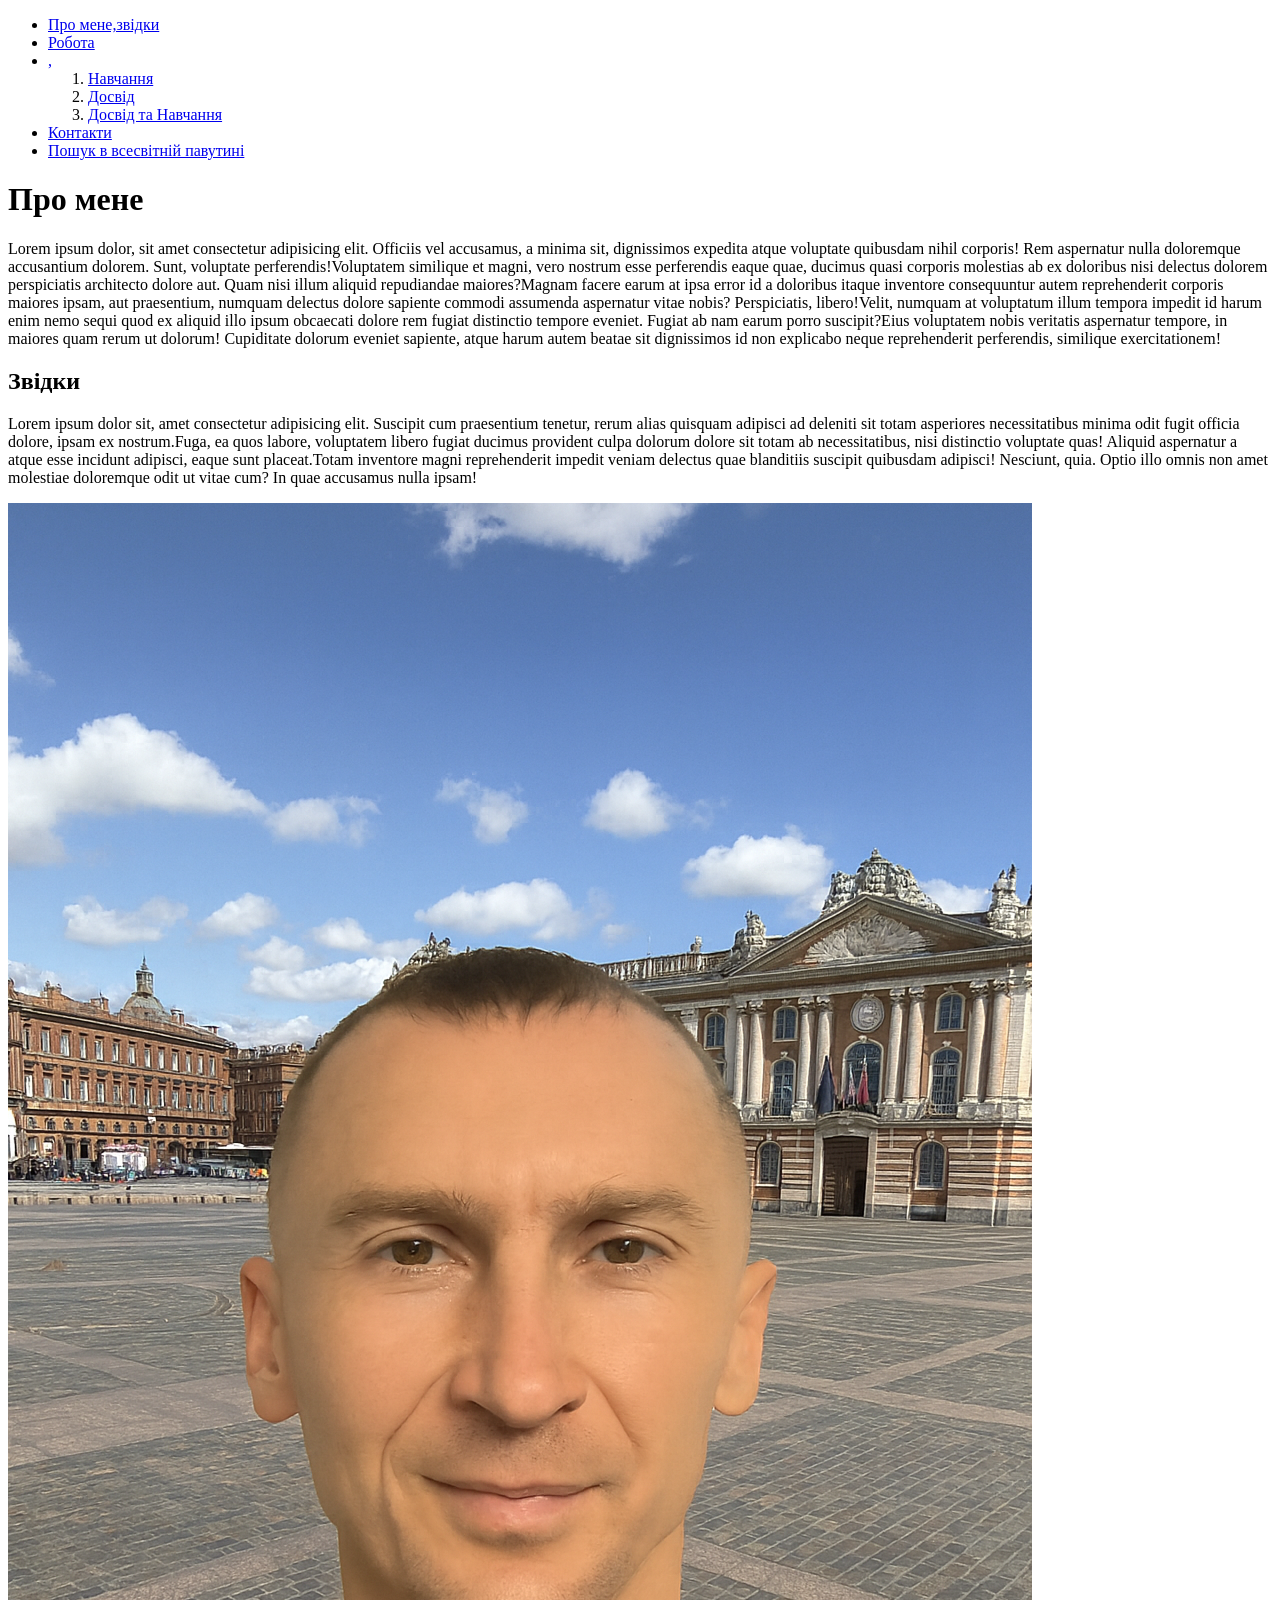
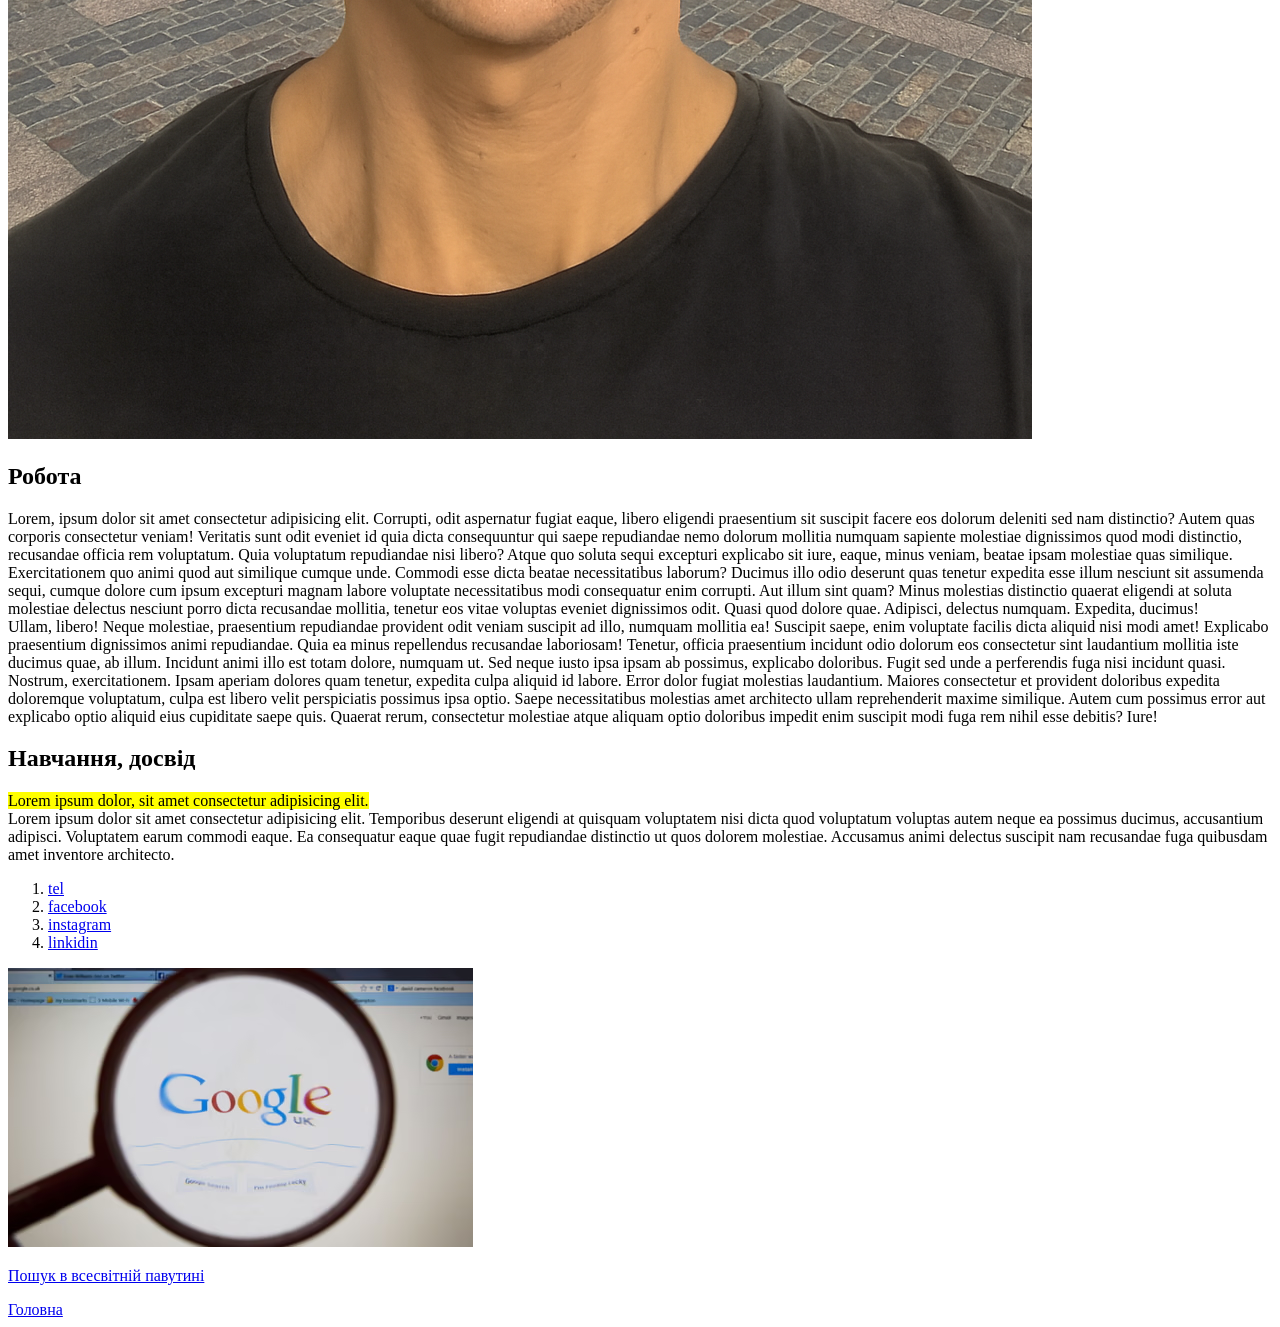
<file: lesson_2/index.html>
<!DOCTYPE html>
<html lang="en">
<head>
	<meta charset="UTF-8">
	<meta name="viewport" content="width=device-width, initial-scale=1.0">
	<title>Mon CV</title>
</head>
<body>
	<header id="principal">
		<ul>
			<li><a  href="#about-me">Про мене,звідки</a> </li>
			<li><a  href="#work">Робота</a></li>
			<li><a href="#education">	, </a>
				<ol>
					<li><a href="#education">Навчання</a></li>
					<li><a href="#education">Досвід</a></li>
					<li><a href="#education">Досвід та Навчання</a></li>
				</ol>
			</li>
			<li><a href="#contacts">Контакти</a></li>
			<li><a href="#serch">Пошук в всесвітній павутині</a></li>
		</ul>
	</header>
	<main >
		<h1>Про мене</h1> 
		<p><span>Lorem ipsum dolor, sit amet consectetur adipisicing elit. Officiis vel accusamus, a minima sit, dignissimos expedita atque voluptate quibusdam nihil corporis! Rem aspernatur nulla doloremque accusantium dolorem. Sunt, voluptate perferendis!</span><span>Voluptatem similique et magni, vero nostrum esse perferendis eaque quae, ducimus quasi corporis molestias ab ex doloribus nisi delectus dolorem perspiciatis architecto dolore aut. Quam nisi illum aliquid repudiandae maiores?</span><span>Magnam facere earum at ipsa error id a doloribus itaque inventore consequuntur autem reprehenderit corporis maiores ipsam, aut praesentium, numquam delectus dolore sapiente commodi assumenda aspernatur vitae nobis? Perspiciatis, libero!</span><span>Velit, numquam at voluptatum illum tempora impedit id harum enim nemo sequi quod ex aliquid illo ipsum obcaecati dolore rem fugiat distinctio tempore eveniet. Fugiat ab nam earum porro suscipit?</span><span>Eius voluptatem nobis veritatis aspernatur tempore, in maiores quam rerum ut dolorum! Cupiditate dolorum eveniet sapiente, atque harum autem beatae sit dignissimos id non explicabo neque reprehenderit perferendis, similique exercitationem!</span></p>
    <div class="about-me" id="about-me">
			<h2> Звідки 
			</h2>
			<p><span>Lorem ipsum dolor sit, amet consectetur adipisicing elit. Suscipit cum praesentium tenetur, rerum alias quisquam adipisci ad deleniti sit totam asperiores necessitatibus minima odit fugit officia dolore, ipsam ex nostrum.</span><span>Fuga, ea quos labore, voluptatem libero fugiat ducimus provident culpa dolorum dolore sit totam ab necessitatibus, nisi distinctio voluptate quas! Aliquid aspernatur a atque esse incidunt adipisci, eaque sunt placeat.</span><span>Totam inventore magni reprehenderit impedit veniam delectus quae blanditiis suscipit quibusdam adipisci! Nesciunt, quia. Optio illo omnis non amet molestiae doloremque odit ut vitae cum? In quae accusamus nulla ipsam!</span></p>

			<img class="about-me__image" title="як я виглядаю в житті, ценрт міста Тулуз" src="img/photo-bio.png" alt="Photo bio">
			<h2 id="work">Робота</h2>
			<p>
				<span class="about-me__discribe">	Lorem, ipsum dolor sit amet consectetur adipisicing elit. Corrupti, odit aspernatur fugiat eaque, libero eligendi praesentium sit suscipit facere eos dolorum deleniti sed nam distinctio? Autem quas corporis consectetur veniam!
				Veritatis sunt odit eveniet id quia dicta consequuntur qui saepe repudiandae nemo dolorum mollitia numquam sapiente molestiae dignissimos quod modi distinctio, recusandae officia rem voluptatum. Quia voluptatum repudiandae nisi libero?
				</span>
			Atque quo soluta sequi excepturi explicabo sit iure, eaque, minus veniam, beatae ipsam molestiae quas similique. Exercitationem quo animi quod aut similique cumque unde. Commodi esse dicta beatae necessitatibus laborum?
				Ducimus illo odio deserunt quas tenetur expedita esse illum nesciunt sit assumenda sequi, cumque dolore cum ipsum excepturi magnam labore voluptate necessitatibus modi consequatur enim corrupti. Aut illum sint quam?
				Minus molestias distinctio quaerat eligendi at soluta molestiae delectus nesciunt porro dicta recusandae mollitia, tenetur eos vitae voluptas eveniet dignissimos odit. Quasi quod dolore quae. Adipisci, delectus numquam. Expedita, ducimus!
				<br>
				Ullam, libero! Neque molestiae, praesentium repudiandae provident odit veniam suscipit ad illo, numquam mollitia ea! Suscipit saepe, enim voluptate facilis dicta aliquid nisi modi amet! Explicabo praesentium dignissimos animi repudiandae.
				Quia ea minus repellendus recusandae laboriosam! Tenetur, officia praesentium incidunt odio dolorum eos consectetur sint laudantium mollitia iste ducimus quae, ab illum. Incidunt animi illo est totam dolore, numquam ut.
				Sed neque iusto ipsa ipsam ab possimus, explicabo doloribus. Fugit sed unde a perferendis fuga nisi incidunt quasi. Nostrum, exercitationem. Ipsam aperiam dolores quam tenetur, expedita culpa aliquid id labore.
				Error dolor fugiat molestias laudantium. Maiores consectetur et provident doloribus expedita doloremque voluptatum, culpa est libero velit perspiciatis possimus ipsa optio. Saepe necessitatibus molestias amet architecto ullam reprehenderit maxime similique.
				Autem cum possimus error aut explicabo optio aliquid eius cupiditate saepe quis. Quaerat rerum, consectetur molestiae atque aliquam optio doloribus impedit enim suscipit modi fuga rem nihil esse debitis? Iure!
			</p>
			<h2 id="education">Навчання, досвід</h2>
			<p><mark>Lorem ipsum dolor, sit amet consectetur adipisicing elit.</mark>
				<br>
				Lorem ipsum dolor sit amet consectetur adipisicing elit. Temporibus deserunt eligendi at quisquam voluptatem nisi dicta quod voluptatum voluptas autem neque ea possimus ducimus, accusantium adipisci. Voluptatem earum commodi eaque.
				Ea consequatur eaque quae fugit repudiandae distinctio ut quos dolorem molestiae. Accusamus animi delectus suscipit nam recusandae fuga quibusdam amet inventore architecto.</p>
		
		</div>
	</main>
	<footer>
		<div id="contacts">
			<ol>
				<li><a href="#" target="_blank">tel</a></li>
				<li>	<a href="#" target="_blank">facebook</a></li>
				<li><a href="#" target="_blank">instagram</a> </li>
				<li><a href="#" target="_blank">linkidin</a> </li>
			</ol>
			</div>
		<div id="serch">
			
			<a href="https://www.google.com/" target="_blank">
				<img src="img/photo-search.avif" alt="Логотип Google збільшений лупою на екрані комп’ютера">
				<p><span>Пошук в всесвітній павутині</span></p>
				</a>
		</div>
		
		<div >
			<a   href="#principal">	Головна </a>

		
			</div>
			
	</footer>
</body>
</html>
</file>
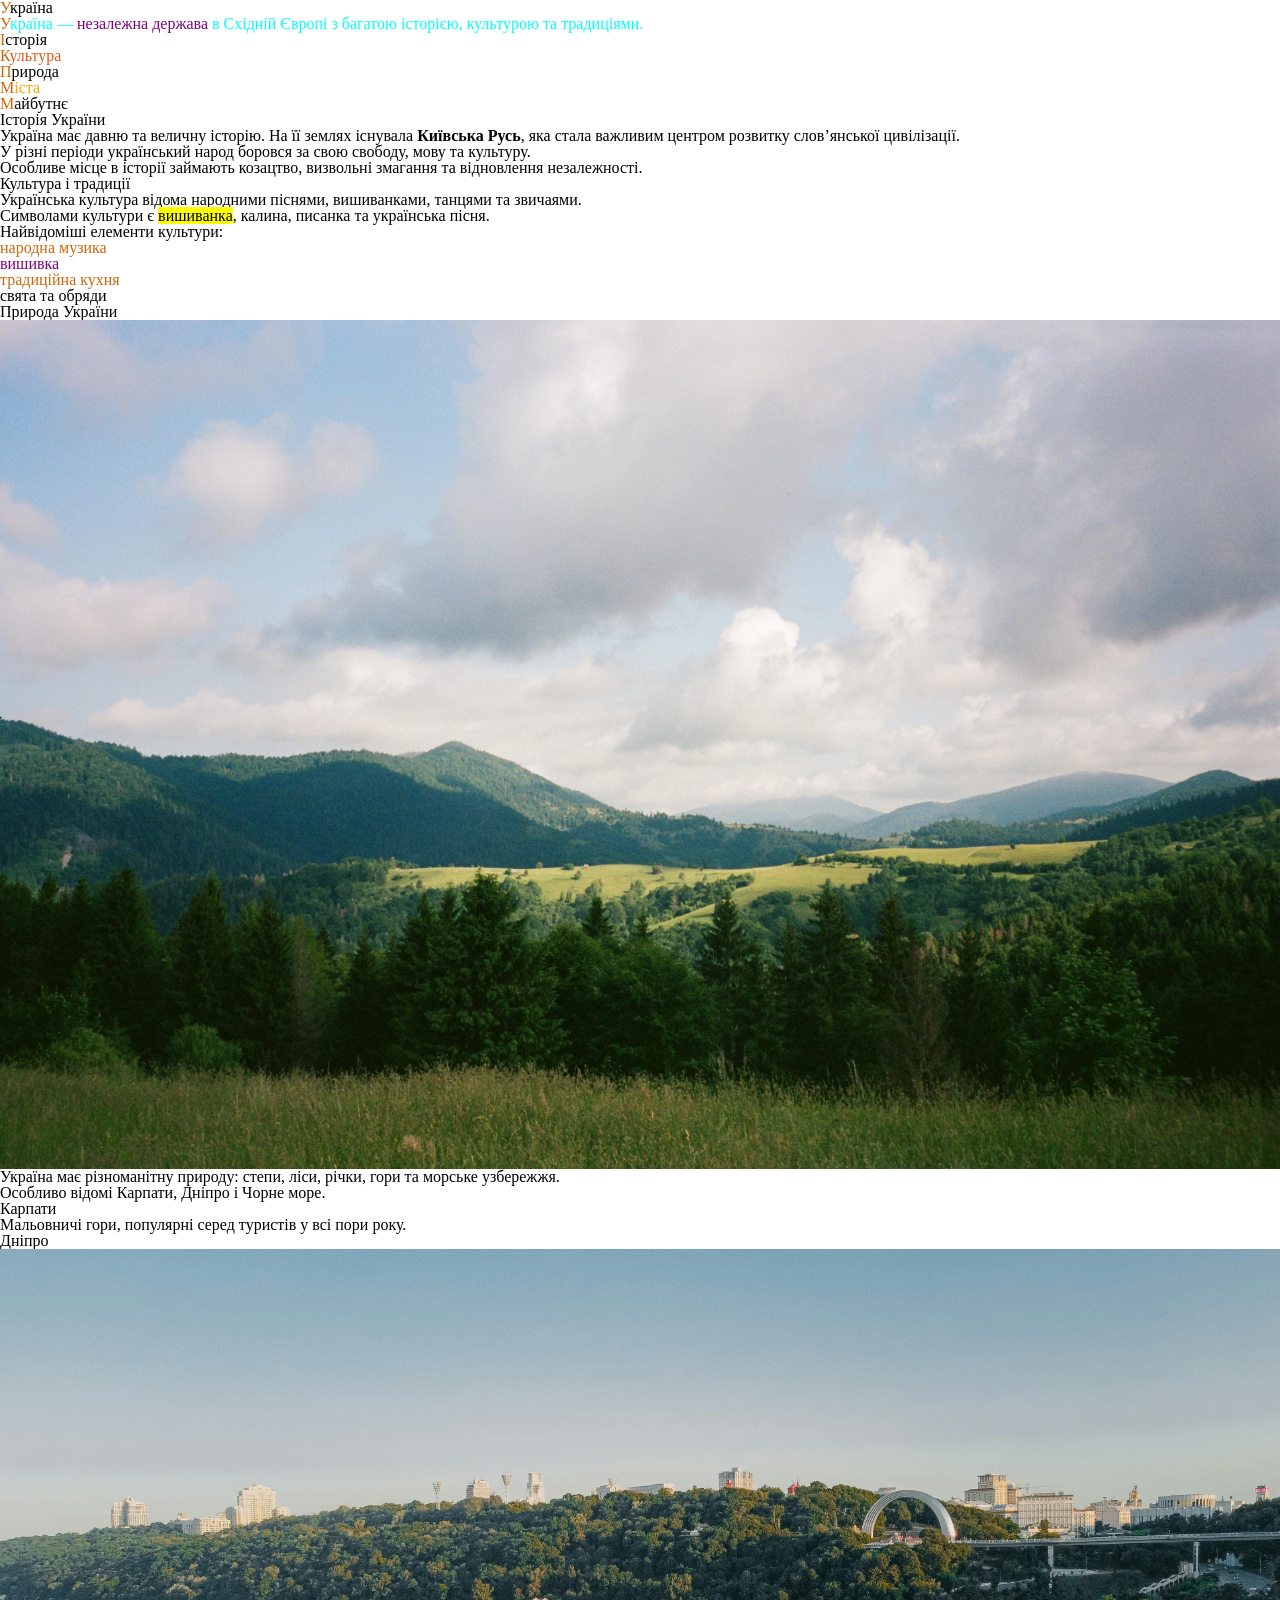
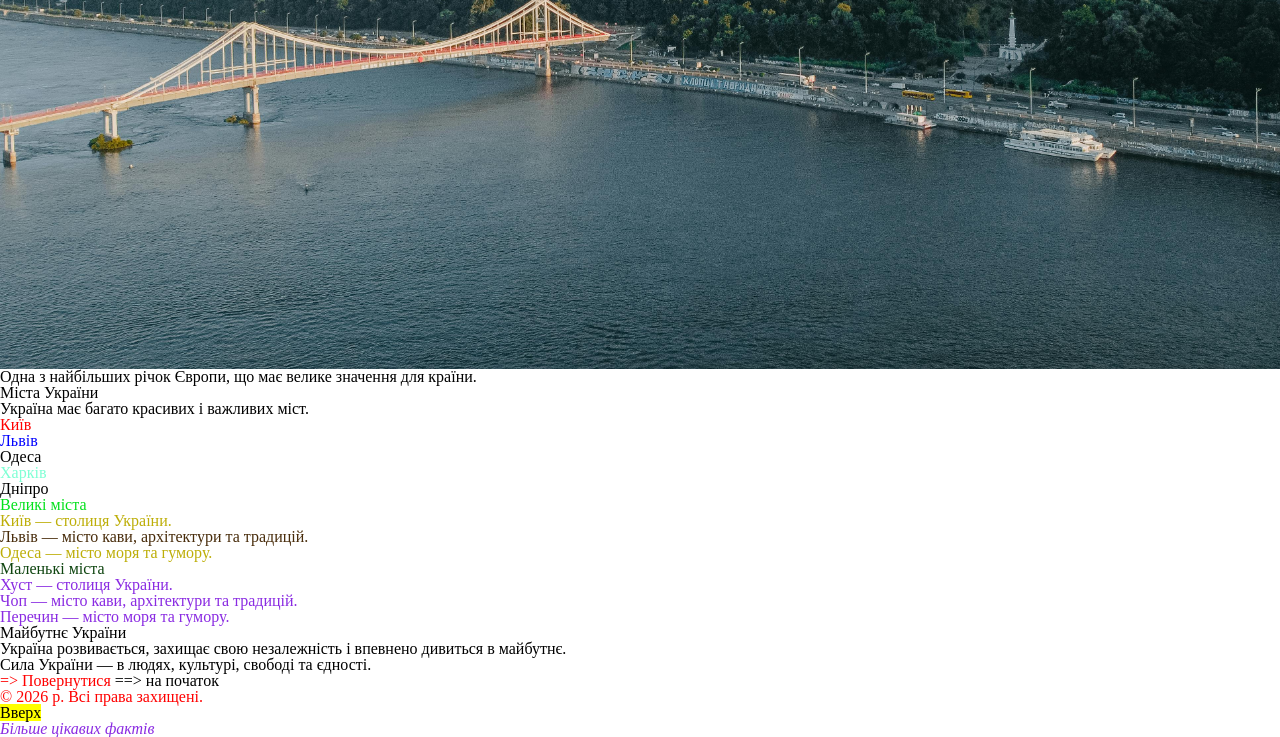
<file: lesson_3/index.html>
<!DOCTYPE html>
<html lang="uk">
<head>
	<meta charset="UTF-8">
	<meta name="viewport" content="width=device-width, initial-scale=1.0">
	<title>Стаття про Україну</title>
	<link rel="stylesheet" href="css/reset.css">
	<link rel="stylesheet" href="css/style.css">
</head>
<body>
	<header class="header" >
		<h1 id="top">Україна</h1>
		<p class="header-text">
			Україна — <span exemple-title="header-title">незалежна держава</span>
			 в Східній Європі з багатою історією, культурою та традиціями.
		</p>

		<nav class="menu">
			<ul class="menu-list">
				<li><a href="#history">Історія</a></li>
				<li><a href="#culture">Культура</a></li>
				<li><a href="#nature">Природа</a></li>
				<li><a href="#cities">Міста</a></li>
				<li><a href="#future">Майбутнє</a></li>
			</ul>
		</nav>
	</header>

	<main class="page">
		<section id="history" class="section">
			<h2>Історія України</h2>
			<p>
				Україна має давню та величну історію. На її землях існувала
				<strong>Київська Русь</strong>, яка стала важливим центром розвитку
				слов’янської цивілізації.
			</p>
			<p>
				У різні періоди український народ боровся за свою свободу, мову та культуру.
			</p>
			<div class="box">
				<p>
					Особливе місце в історії займають
					<span>козацтво</span>,
					<span>визвольні змагання</span> та
					<span>відновлення незалежності</span>.
				</p>
			</div>
		</section>

		<section id="culture" class="section">
			<h2>Культура і традиції</h2>
			<p class="text">
				Українська культура відома народними піснями, вишиванками, танцями та звичаями.
			</p>
			<p class="text">
				Символами культури є <mark>вишиванка</mark>, калина, писанка та українська пісня.
			</p>

			<div class="culture-box">
				<h3>Найвідоміші елементи культури:</h3>
				<ul class="culture-list">
					<li class="culture-list modi">народна музика</li>
					<li><p>вишивка</p>
						</li>
					<li class="city-list modi">традиційна кухня</li>
					<li>свята та обряди</li>
				</ul>
			</div>
		</section>

		<section id="nature" class="section">
	<h2>Природа України</h2>

	<img title="mountains-Karpati" src="img/karpati.jpg" alt="Карпати">

	<p >
		Україна має різноманітну природу: степи, ліси, річки, гори та морське узбережжя.
	</p>

	<p>
		Особливо відомі <span class="accent">Карпати</span>, <span class="accent">Дніпро</span> і
		<span class="accent">Чорне море</span>.
	</p>

	<div class="nature-wrapper">
		<div class="nature-item">
			<h3>Карпати</h3>
			<p>Мальовничі гори, популярні серед туристів у всі пори року.</p>
		</div>

		<div class="nature-item">
			<h3>Дніпро</h3>

			<img src="img/dnipro.jpg" alt="Річка Дніпро">

			<p>Одна з найбільших річок Європи, що має велике значення для країни.</p>
		</div>
	</div>
</section>

		<section id="cities" class="section">
			<h2>Міста України</h2>
			<p>
				Україна має багато красивих і важливих міст.
			</p>

			<ol class="city-list">
				<li>
					<p>Київ</p>
					</li>
				<li style="color: blue;">Львів</li>
				<li>Одеса</li>
				<li style="color: aquamarine;">Харків</li>
				<li>Дніпро</li>
			</ol>

			<div class="cities-info">
				<h3>Великі міста</h3>
				<p>Київ — столиця України.</p>
				<p>Львів — місто кави, архітектури та традицій.</p>
				<p>Одеса — місто моря та гумору.</p>
				<div class="cities-litle">
				<h4>Маленькі міста</h4>
				<p>Хуст — столиця України.</p>
				<p>Чоп — місто кави, архітектури та традицій.</p>
				<p>Перечин — місто моря та гумору.</p>
			</div>
			</div>
		</section>

		<section id="future" class="section">
			<h2>Майбутнє України</h2>
			<p>
				Україна розвивається, захищає свою незалежність і впевнено дивиться в майбутнє.
			</p>
			<p class="important">
				Сила України — в людях, культурі, свободі та єдності.
			</p>

			<div class="future-box">
				<a href="#top">
					<span style="color:red"> => Повернутися</span>
					 ==> на початок</a>
			</div>
		</section>
	</main>

	<footer class="footer">
		
		<p class="footer__copy">&copy; 2026 р. Всі права захищені.</p>

	<p>
		<a href="#top" class="top"><mark>Вверх</mark>
			</a>
	</p>

	<p>
		<a title="Moor facts of Ukraine => Serch" href="https://uk.wikipedia.org/wiki/Україна" target="_blank">
			<em style="color: blueviolet;">Більше цікавих фактів</em>
			
		</a>
	</p>
	</footer>
</body>
</html>
</file>
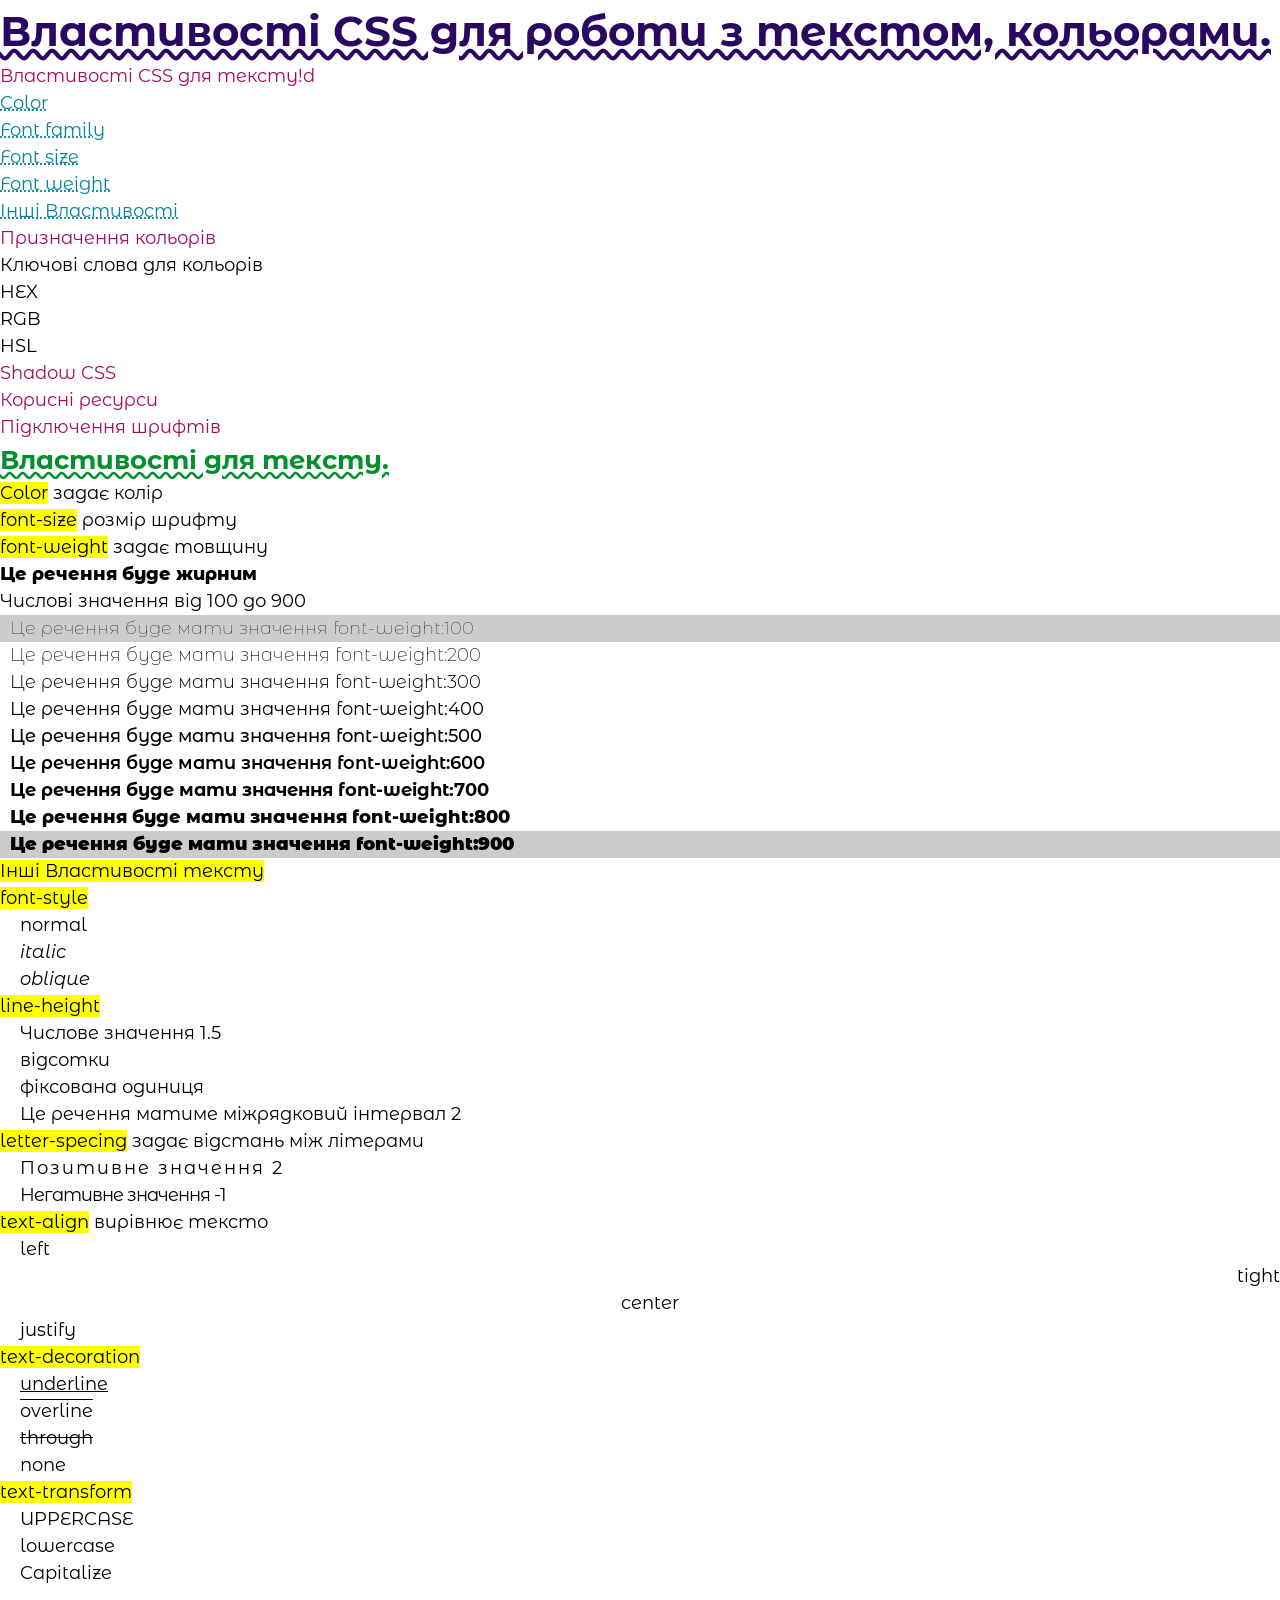
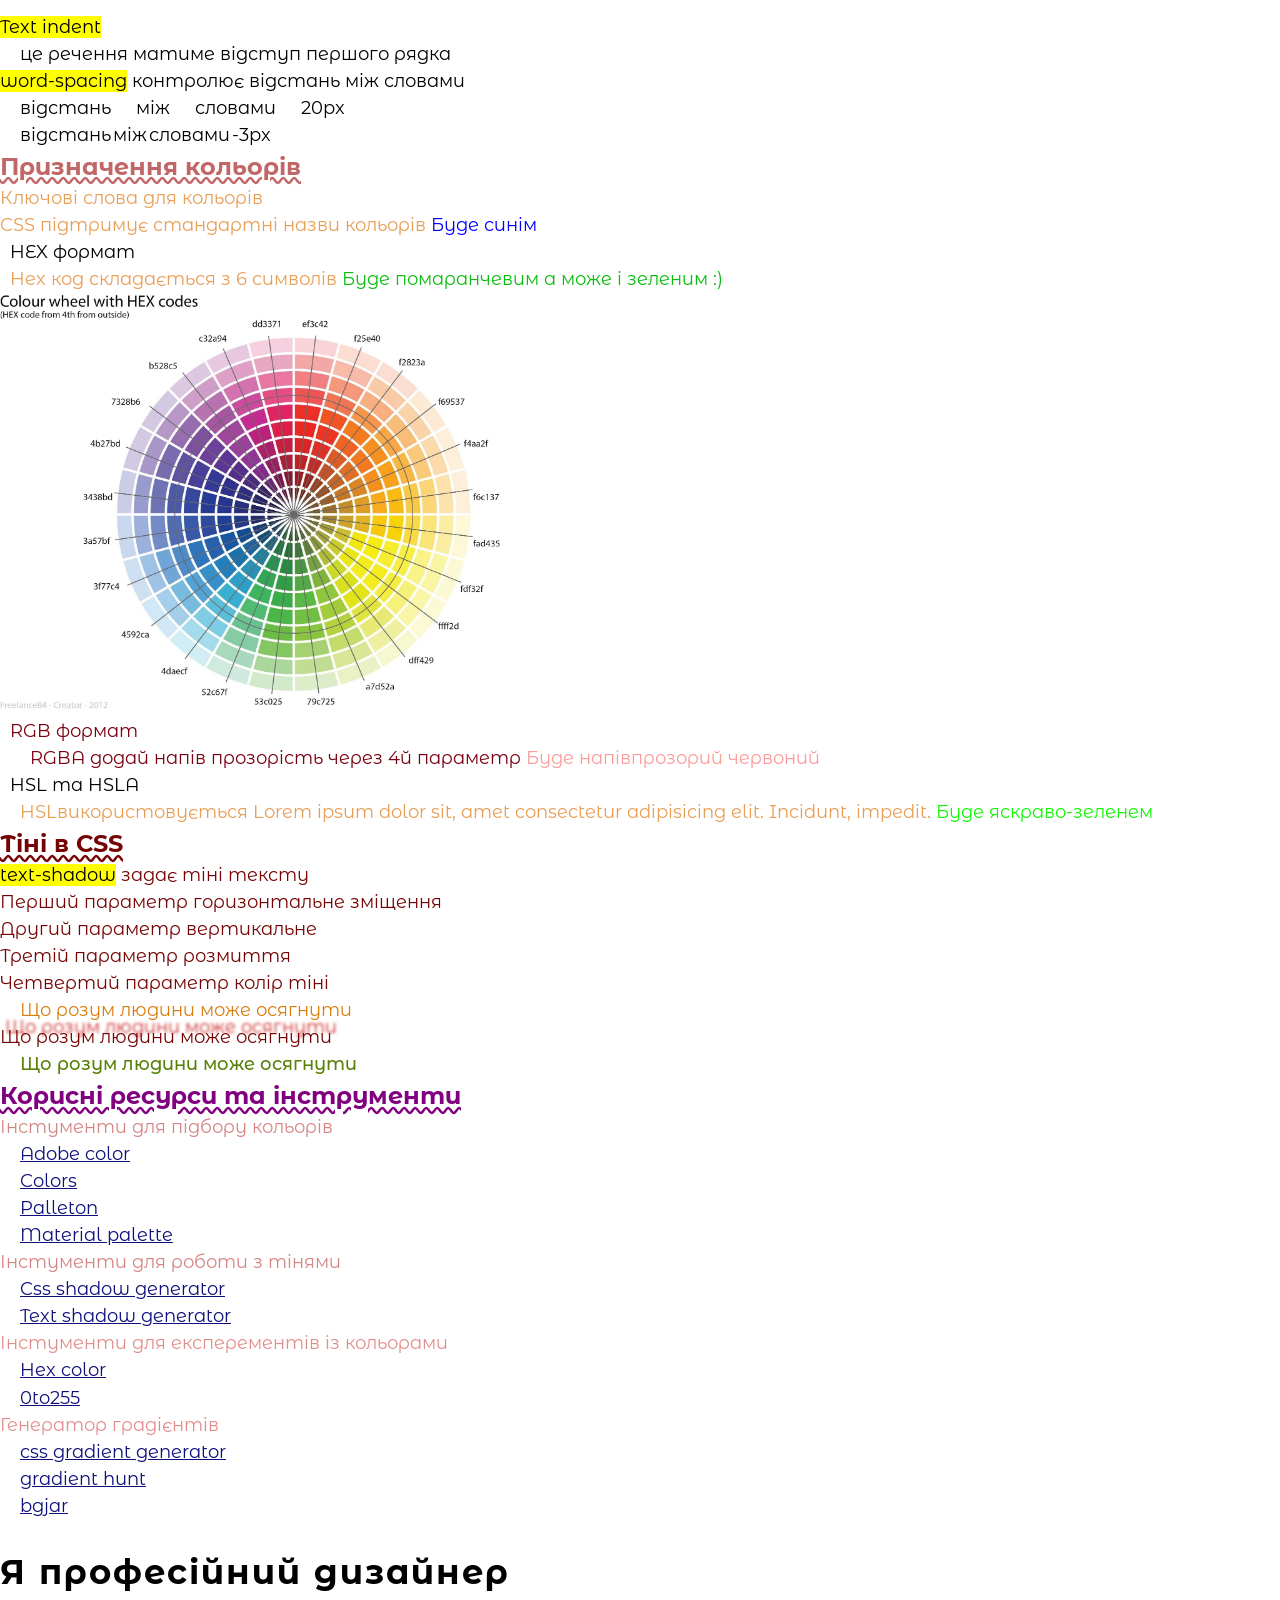
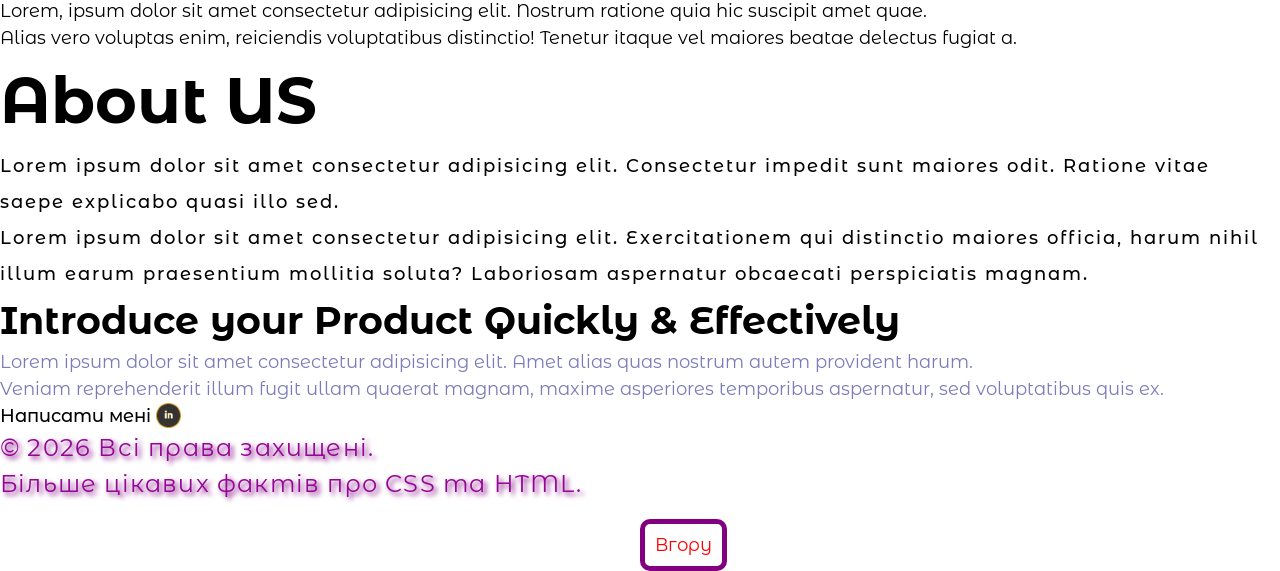
<file: lesson_4/index.html>
<!DOCTYPE html>
<!-- Ukraine - uk -->
<!-- Мова не визначена - zxx -->
<!-- Коди мов https://html-css.co.ua/html/lang-kodu-mov/ -->
<html lang="ua">
	<head>
		<!-- Кодування тексту -->
		<meta charset="UTF-8">
		<!-- Налаштування в'юпорту (адаптиву, масштабу тощо) -->
		<meta name="viewport" content="width=device-width, initial-scale=1.0">
		<!-- Підключення віддалених шрифтів -->
		<link rel="preconnect" href="https://fonts.googleapis.com">
		<link rel="preconnect" href="https://fonts.gstatic.com" crossorigin>
		<link href="https://fonts.googleapis.com/css2?family=Poppins:wght@300;400;500;600;700&display=swap" rel="stylesheet">
		<link href="https://fonts.googleapis.com/css2?family=Montserrat:wght@400&display=swap" rel="stylesheet">
		<!-- Файл підключення локальних шрифтів -->
		<link rel="stylesheet" href="css/fonts.css">
		<!-- Файл обнулення стилів -->
		<link rel="stylesheet" href="css/reset.css">
		<!--Підключення основного файлу стилів -->
		<link rel="stylesheet" href="css/style.css">
		<!-- Заголовок сторінки в браузері (вкладці) -->
		<title>Lesson_4 Властивості шрифту та тексту</title>
	</head>
	

<body id="top">
<header class="header">
	<h1 class="header__title title">
		Властивості CSS для роботи з текстом, кольорами.
	</h1>
	<ol class="header__menu menu">
	<li class="menu__item menu">
		<a href="#text">Властивості CSS для тексту!d</a>
		<ul class="menu__sublist sublist-menu">
			<li class="sublist-menu item"><a href="#color">Color</a></li>
			<li class="sublist-menu item"><a href=" #font-family">Font family</a></li>
			<li class="sublist-menu item"><a href="#font-size">Font size</a></li>
			<li class="sublist-menu item"><a href="#font-weight">Font weight</a></li>
			<li class="sublist-menu item"><a href="#other">Інші Властивості</a></li>
		</ul>
	</li>
	<li class="menu__item menu">
		<a href="#color">Призначення кольорів</a>
		<ul class="menu-sublist sublist-menu">
			<li class="sublist-menu__item"><a href="#color-keywords">Ключові слова для кольорів</a></li>
			<li class="sublist-menu__item"><a href="#color-hex">HEX</a></li>
			<li class="sublist-menu__item"><a href="#color-rgb">RGB</a></li>
			<li class="sublist-menu__item"><a href="#color-hsl">HSL</a></li>
		</ul>
	</li>
	<li class="menu__item menu">
		<a href="#shadow">Shadow CSS</a>
	</li>
	<li class="menu__item menu">
		<a href="#useful-links">Корисні ресурси</a>
	</li>
	<li class="menu__item menu">
		<a href="#conecting-fonts">Підключення шрифтів</a>
	</li>
	</ol>
</header>

	<menu class="menu">
		<div class="text-properties">
			  <h2 class="title main-properties__title" >Властивості для тексту.</h2>
				<ul class="main-properties__list">
					<li id="color-property">
						<mark>Color</mark>
						задає колір
					</li>
					<li id="font-size-property">
						<mark>font-size</mark>
					  розмір шрифту
					</li>
					<li id="font-weight">
						<mark>font-weight</mark>
						задає товщину
						<p>Це речення буде жирним</p>
					</li>
          <li class="fw-property__item">
						Числові значення від  100 до 900
						<ul>
							<li class="fw-property__item--100">Це речення буде мати значення font-weight:100</li>
							<li class="fw-property__item--200">Це речення буде мати значення font-weight:200</li>
							<li class="fw-property__item--300">Це речення буде мати значення font-weight:300</li>
							<li class="fw-property__item--400">Це речення буде мати значення font-weight:400</li>
							<li class="fw-property__item--500">Це речення буде мати значення font-weight:500</li>
							<li class="fw-property__item--600">Це речення буде мати значення font-weight:600</li>
							<li class="fw-property__item--700">Це речення буде мати значення font-weight:700</li>
							<li class="fw-property__item--800">Це речення буде мати значення font-weight:800</li>
							<li class="fw-property__item--900">Це речення буде мати значення font-weight:900</li>
						</ul>

					</li>
					<li id="othe-css-propertis">

						<mark>Інші Властивості тексту</mark>
						<ul class="other-properties__list">
							<li class="other-properties__item other-property">
								<mark>font-style</mark>
								<ul class="other-property__list">
									<li class="other-property__item other-property__item--fs-normal">normal</li>
									<li class="other-property__item other-property__item--fs-italic">italic</li>
									<li class="other-property__item other-property__item--fs-oblique">oblique</li>
								</ul>
							</li>
							<li class="other-properties__item other-property">
								<mark>line-height</mark>
								<ul class="other-property__list">
									<li>Числове значення 1.5</li>
									<li>відсотки</li>
									<li>фіксована одиниця </li>
									<li class="other-properties__item other-property__item--lh">Це речення матиме міжрядковий інтервал 2</li>
								</ul>
							</li>
							<li class="other-properties__item other-property">
								<mark>letter-specing</mark>
								задає відстань між літерами
								<ul class="other-property__list">
									<li class="other-property__item other-property__item--ls-positive">Позитивне значення 2</li>
									<li class="other-property__item other-property__item--ls-negative">Негативне значення -1</li>
								</ul>
							</li>
							<li class="other-properties__item other-property">
								<mark>text-align</mark>
								вирівнює тексто
								<ul class="other-property__list">
									<li class="other-property__item other-property__item-ta-left">left</li>
									<li class="other-property__item other-property__item-ta-right">tight</li>
									<li class="other-property__item other-property__item-ta-center">center</li>
									<li class="other-property__item other-property__item-ta-justify">justify</li>
								</ul>
							</li>
							<li class="other-properties__item other-property">
								<mark>text-decoration</mark>
								<ul class="other-property__list">
									<li class="other-property__item other-property__item--td-underline">underline</li>
									<li class="other-property__item other-property__item--td-overline">overline</li>
									<li class="other-property__item other-property__item--td-through">through</li>
									<li class="other-property__item other-property__item--td-none">none</li>
								</ul>
							</li>
							<li class="other-properties__item other-property">
								<mark>text-transform</mark>
								<ul class="other-property__list">
									<li class="other-property__item other-property__item--tt-uppercase">UPPERCASE</li>
									<li class="other-property__item other-property__item--tt-lowercase">lowercase</li>
									<li class="other-property__item other-property__item--tt-capitalize">Capitalize</li>
									<li class="other-property__item other-property__item--tt-none"></li>
								</ul>
							</li>
							<li class="other-properties__item other-property">
								<mark>Text indent</mark>
								<p class="other-property-text-indent"> це речення матиме відступ першого рядка</p>
							</li>
							<li class="other-properties__item other-property">
								<mark>word-spacing</mark>
								контролює відстань між словами
								<ul class="other-property__item other-properties__item--ws-positive">відстань між словами 20px</ul>
								<ul class="other-property__item other-properties__item--ws-negative">відстань між словами -3px</ul>
							</li>
						</ul>
					</li>
					
				</ul>
        
				<div id="color" class="color"> 
<h2 class="title color-title">Призначення кольорів</h2>
<div id="color-keywords" class="color-keywords">
	<h3 class="subtitle color__subtitle">Ключові слова для кольорів</h3>
	<p>CSS підтримує стандартні назви кольорів
		<span >Буде синім</span></p>
</div>
<div id="color-hex" class="color-hex">
	<h3 class="subtitle color-hex__subtitle">HEX формат</h3>
	<p>Hex код складається з 6 символів
		<span class="color-hex__pomaranchevui">Буде помаранчевим а може і зеленим :)</span></p>
<img src="img/hex_circle.jpg" alt="Коло Hex" title="Шістнадцяткові коди колірного колеса" width="500">
</div>
<div id="color-rgb" class="color-rgb">
		<h3 class="subtitle color-rgb__subtitle">RGB формат</h3>
	<p>RGBA додай напів прозорість через 4й параметр
		<span>Буде напівпрозорий червоний</span></p>
</div>
<div id="color-hsl" class="color-hsl">
		<h3 class="subtitle color-hsl__subtitle">HSL та HSLA </h3>
	<p> HSLвикористовується Lorem ipsum dolor sit, amet consectetur adipisicing elit. Incidunt, impedit.
		<span>Буде яскраво-зеленем</span></p>
</div>

				</div>
				<div id="shadow">
					<h2 class="shadow__title title">
						Тіні в СSS
					</h2>
					<p>
						<mark>text-shadow</mark>
						задає тіні тексту
					</p>
					<ul class="li">Перший параметр горизонтальне зміщення</ul>
					<ul class="li">Другий параметр вертикальне</ul>
					<ul class="li">Третій параметр розмиття</ul>
					<ul class="li">Четвертий параметр колір тіні</ul>
					<div class="shadow__exemples">
						<p class="shadow__exemple shadow__exemple--1">Що розум людини може осягнути</p>
						<p class="shadow__exemple shadow__exemple--2">Що розум людини може осягнути</p>
						<p class="shadow__exemple shadow__exemple--3">Що розум людини може осягнути</p>
					</div>
				</div>

				<div id="useful-links">
					<h2 class="title useful-link__title">Корисні ресурси та інструменти</h2>
					<h3 class="useful-link__subtitle title">Інстументи для підбору кольорів</h3>
					<ul class="useful-links__list">
						<li class="useful-link__item"><a href="https://color.adobe.com/ru/create/color-wheel" target="_blank">Adobe color</a></li>
						<li class="useful-link__item"><a href="https://coolors.co/" target="_blank">Colors</a></li>
						<li class="useful-link__item"><a href="https://paletton.com/#uid=1000u0kllllaFw0g0qFqFg0w0aF" target="_blank">Palleton</a></li>
						<li class="useful-link__item"><a href="https://www.materialpalette.com/" target="_blank">Material palette</a></li>
					
					</ul>
					<h3 class="subtitle useful-link__subtitle">
						Інстументи для роботи з тінями
					</h3>
					<ul class="useful-links__list">
						<li class="useful-links__item"><a href="https://www.cssmatic.com/box-shadow" target="_blank">Css shadow generator</a></li>
						<li class="useful-links__item"><a href="https://cssgenerator.org/text-shadow-css-generator.html" target="_blank">Text shadow generator</a></li>
					</ul>
					<h3 class="subtitle useful-links__subtitle">
						Інстументи для експерементів із кольорами
					</h3>
					<ul class="useful-links__list">
						<li class="useful-links__item"><a href="https://www.colorhexa.com/" target="_blank">Hex color <code></code></a></li>
						<li class="useful-links__item"><a href="https://0to255.com/" target="_blank">0to255</a></li>
						
					</ul>
					<h3 class="subtitle useful-links__subtitle">
						Генератор градієнтів 
					</h3>
					<ul class="useful-links__list">
						<li class="useful-links__item"><a href="https://cssgradient.io/" target="_blank">css gradient generator</a></li>
						<li class="useful-links__item"><a href="https://gradienthunt.com/" target="_blank">gradient hunt</a></li>
						<li class="useful-links__item"><a href="https://bgjar.com/" target="_blank">bgjar</a></li>
						<li class="useful-links__item"><a href=""></a></li>
						
					</ul>
				</div>
		</div>
		<div id="conecting-fonts">
<div class="portfolio">
	<h2 class="portfolio" lang="zxx"> Я професійний дизайнер </h2>
	<div class="portfolio__text">
		<p>Lorem, ipsum dolor sit amet consectetur adipisicing elit. Nostrum ratione quia hic suscipit amet quae.</p>
		<p>Alias vero voluptas enim, reiciendis voluptatibus distinctio! Tenetur itaque vel maiores beatae delectus fugiat a.</p>
	</div>
</div>
<div class="presentation">
	<h2 class="presentation__title">
	About US
	</h2>
	<div class="presentation__text">
		<p>Lorem ipsum dolor sit amet consectetur adipisicing elit. Consectetur impedit sunt maiores odit. Ratione vitae saepe explicabo quasi illo sed.</p>
	<p>Lorem ipsum dolor sit amet consectetur adipisicing elit. Exercitationem qui distinctio maiores officia, harum nihil illum earum praesentium mollitia soluta? Laboriosam aspernatur obcaecati perspiciatis magnam.</p>
	</div>
</div>
<div class="landing">
	<h2 class="landing__title">Introduce your Product Quickly &  Effectively</h2>
	<div class="landing__text-block">
		<p>Lorem ipsum dolor sit amet consectetur adipisicing elit. Amet alias quas nostrum autem provident harum.</p>
		<p>Veniam reprehenderit illum fugit ullam quaerat magnam, maxime asperiores temporibus aspernatur, sed voluptatibus quis ex.</p>
	</div>
</div>
		</div>
	</menu>

	<footer class="footer">
		<div class="footer__container">
			<a href="#" target="_blank" title="Посилання на LinkedIn" class="footer__linkedIn">
				Написати мені
				<img src="img/OIP.webp" alt="логотип LinkedIn" title="logotyp LinkedIn" width="25">
			</a>
			<p class="footer__text">
				© 2026 Всі права захищені.
			</p>

			<p class="footer__text footer__text-margin">
				Більше цікавих фактів про CSS та HTML.
			</p>

			<a href="#top" class="footer__link" target="_top" title="посилання на верх" alt="посилання на верх">
				Вгору
			</a>
		</div>
	</footer>
</body>
</html>
</file>
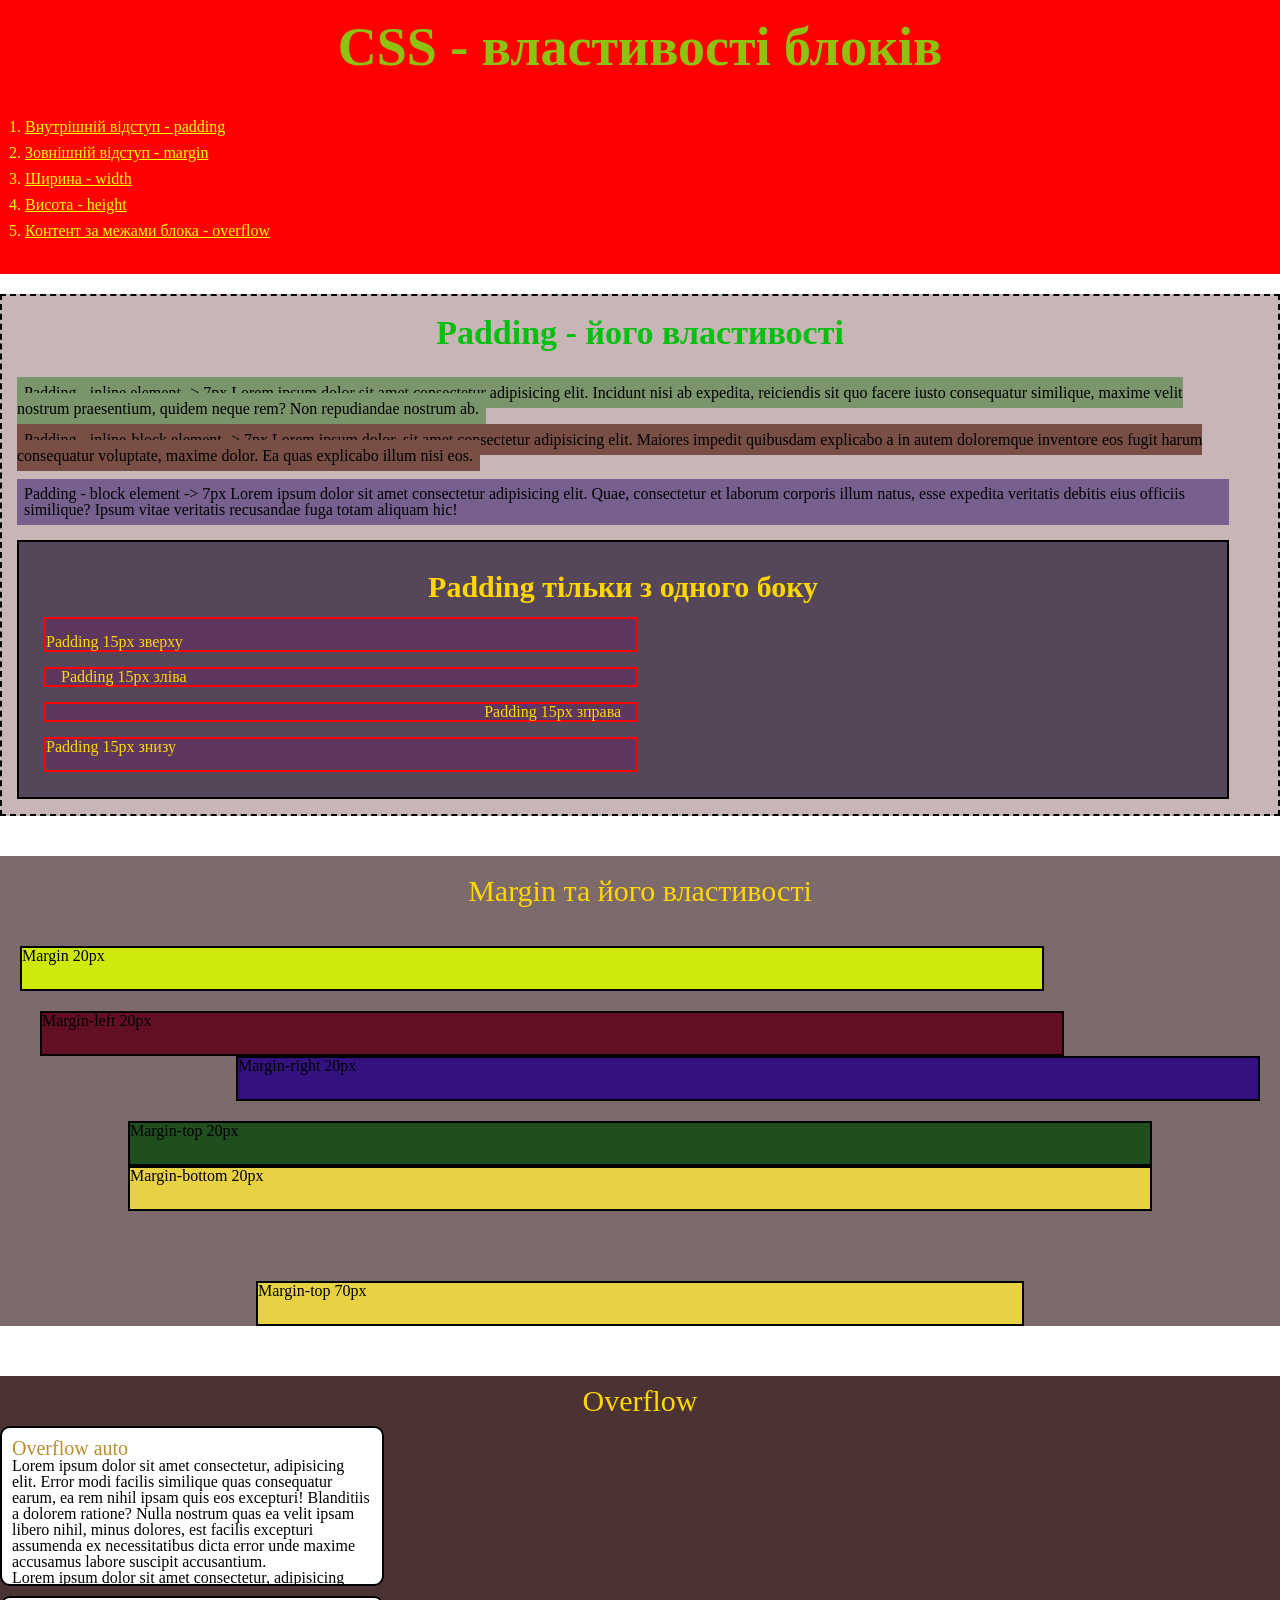
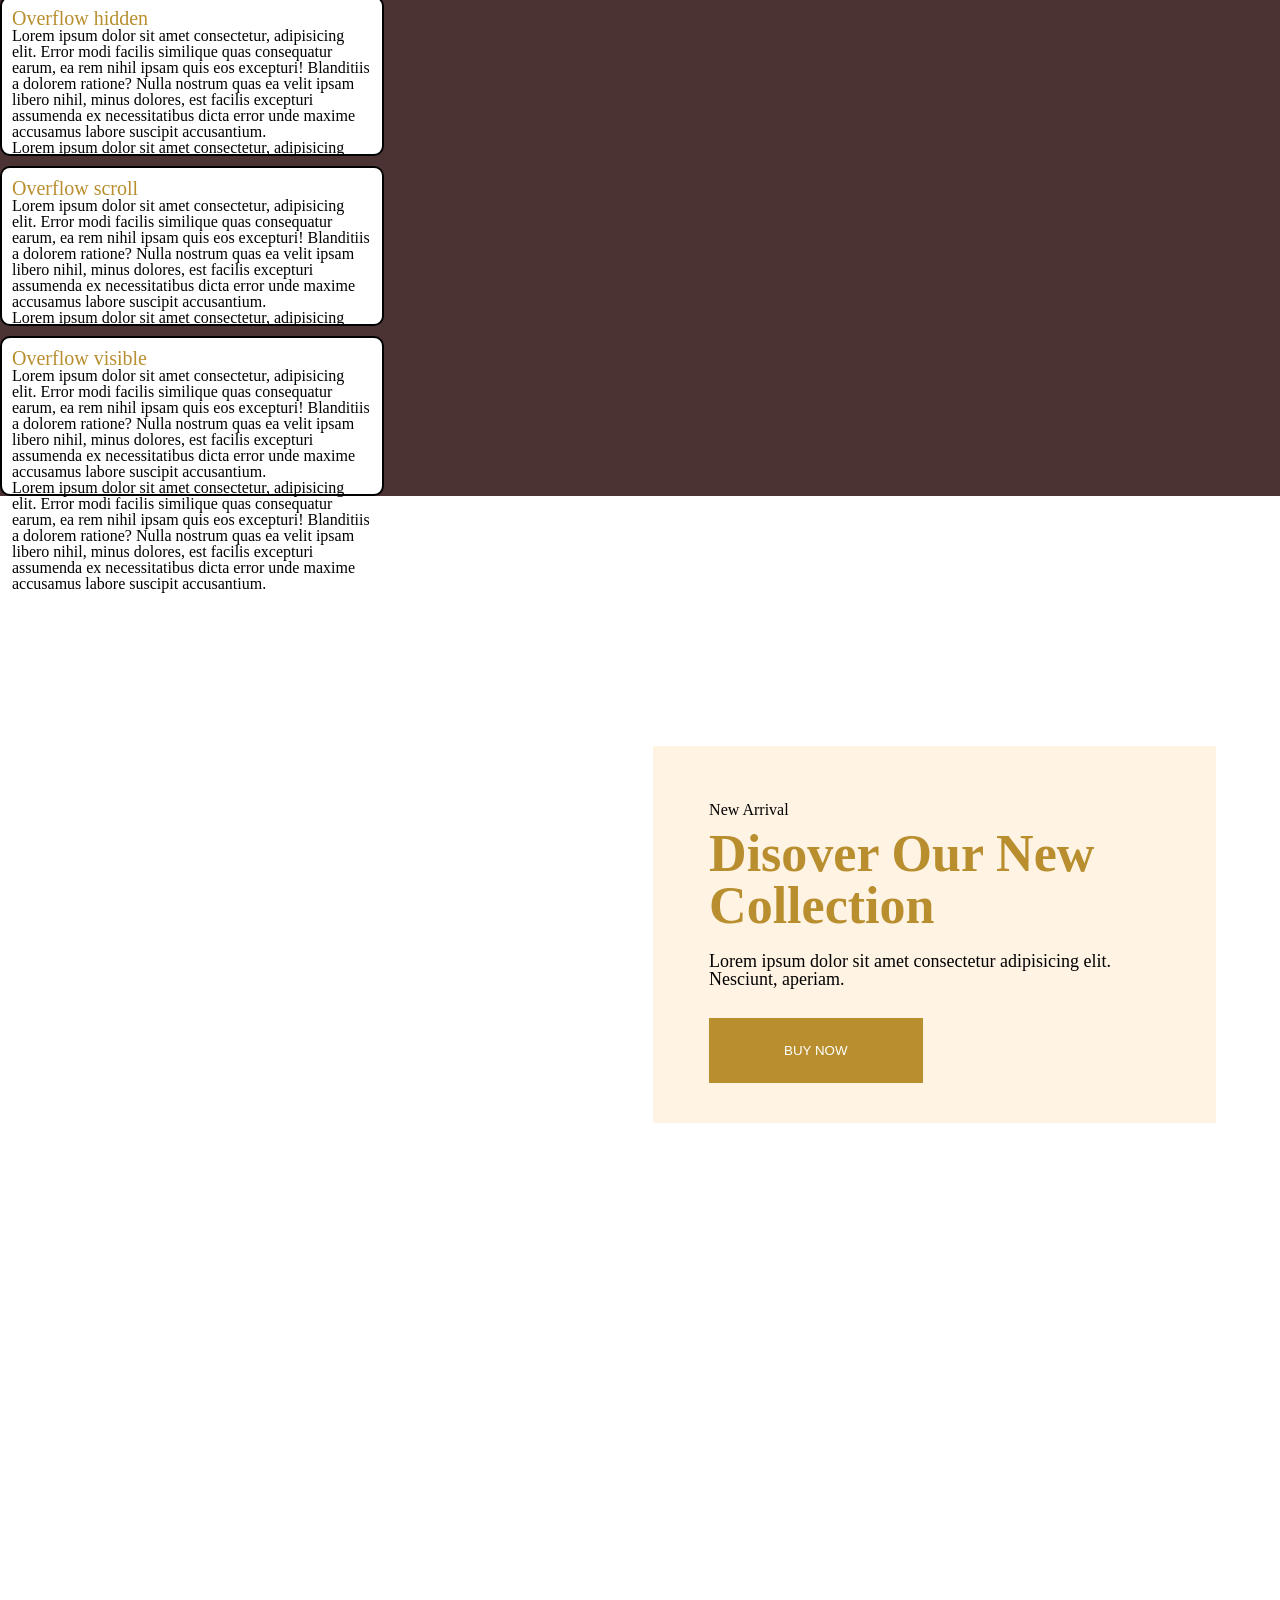
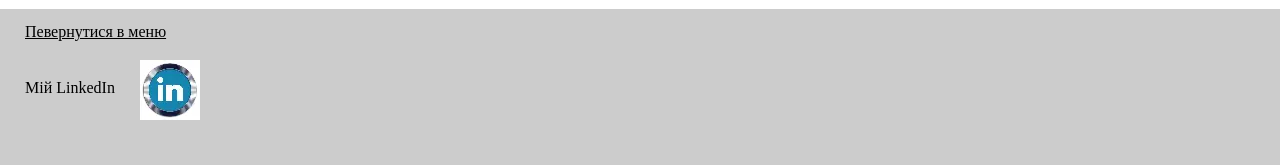
<file: lesson_5/index.html>
<!DOCTYPE html>
<!-- Ukraine - uk -->
<!-- Мова не визначена - zxx -->
<!-- Коди мов https://html-css.co.ua/html/lang-kodu-mov/ -->
<html lang="en">
	<head>
		<!-- Кодування тексту -->
		<meta charset="UTF-8">
		<!-- Налаштування в'юпорту (адаптиву, масштабу тощо) -->
		<meta name="viewport" content="width=device-width, initial-scale=1.0">
		<!-- Підключення віддалених шрифтів -->
		<link rel="preconnect" href="https://fonts.googleapis.com">
		<link rel="preconnect" href="https://fonts.gstatic.com" crossorigin>
<link href="https://fonts.googleapis.com/css2?family=Montserrat:ital,wght@0,400;0,800;1,400;1,800&display=swap" rel="stylesheet">
		
		<!-- Файл підключення локальних шрифтів -->
		<link rel="stylesheet" href="css/fonts.css">
		<!-- Файл обнулення стилів -->
		<link rel="stylesheet" href="css/reset.css">
		<!--Підключення основного файлу стилів -->
		<link rel="stylesheet" href="css/style.css">
		<!-- Заголовок сторінки в браузері (вкладці) -->
		<title>Lesson 5</title>
	</head>
	<body>
		
		<div class="container">
			<header id="start" class="header">
				<div class="header__menu">
					<h1 class="header__title">СSS - властивості блоків</h1>
					<ol class="header__menu-list">
						<li class="header__menu-item"><a href="#padding-id" class="header__menu-link">Внутрішній відступ -  padding</a></li>
						<li class="header__menu-item"><a href="#margin-id" class="header__menu-link">Зовнішній відступ - margin</a></li>
						<li class="header__menu-item"><a href="#width" class="header__menu-link">Ширина - width</a></li>
						<li class="header__menu-item"><a href="#width" class="header__menu-link">Висота - height</a></li>
						<li class="header__menu-item"><a href="õverflow" class="header__menu-link">Контент за межами блока - overflow</a></li>
					</ol>
				</div>
				
			</header>
			<main class="main">
 <div id="padding-id" class="padding">
	<h2 class="padding__title sub-title">Padding - його властивості</h2>
	<div><span class="padding__text inline">Padding - inline element -> 7px
		
		Lorem ipsum dolor sit amet consectetur adipisicing elit. Incidunt nisi ab expedita, reiciendis sit quo facere iusto consequatur similique, maxime velit nostrum praesentium, quidem neque rem? Non repudiandae nostrum ab.
	</span></div>
	
	<div><span class="padding__inline-block inline-block">Padding - inline-block element -> 7px
		
		Lorem ipsum dolor, sit amet consectetur adipisicing elit. Maiores impedit quibusdam explicabo a in autem doloremque inventore eos fugit harum consequatur voluptate, maxime dolor. Ea quas explicabo illum nisi eos.
	</span></div>
	<div class="padding__block block">Padding - block element -> 7px
		
		Lorem ipsum dolor sit amet consectetur adipisicing elit. Quae, consectetur et laborum corporis illum natus, esse expedita veritatis debitis eius officiis similique? Ipsum vitae veritatis recusandae fuga totam aliquam hic!
	</div>
	<div class="padding__unCote">
		<h3 >Padding тільки з одного боку</h3>
	<div class="padding__top">Padding 15px зверху</div>
	<div class="padding__left">Padding 15px зліва</div>
	<div class="padding__right">Padding 15px зправа</div>
	<div class="padding__bottom">Padding 15px знизу</div>
	</div>
 </div>
 <div class="margin-container">
 <div id="margin-id" class="margin">
	<h2 class="margin__sub-title">Margin  та його властивості</h2>
   <div class="margin__block">
		<div class="margin__block-2">Margin 20px</div>
		<div class="margin__block-2">Margin-left 20px</div>
		<div class="margin__block-2">Margin-right 20px</div>
		<div class="margin__block-2">Margin-top 20px</div>
		<div class="margin__block-2">Margin-bottom 20px</div>
			<div class="margin__block-2">Margin-top 70px</div>
	 </div>
 </div>
</div>
<div  id="overflow" class="overflow">
	<h3 class="overflow__title">Overflow</h3>
	<div id="width" class="overflow__auto block-over">
		<h4>Overflow auto</h4>
		<p>Lorem ipsum dolor sit amet consectetur, adipisicing elit. Error modi facilis similique quas consequatur earum, ea rem nihil ipsam quis eos excepturi! Blanditiis a dolorem ratione? Nulla nostrum quas ea velit ipsam libero nihil, minus dolores, est facilis excepturi assumenda ex necessitatibus dicta error unde maxime accusamus labore suscipit accusantium.</p>
			<p>Lorem ipsum dolor sit amet consectetur, adipisicing elit. Error modi facilis similique quas consequatur earum, ea rem nihil ipsam quis eos excepturi! Blanditiis a dolorem ratione? Nulla nostrum quas ea velit ipsam libero nihil, minus dolores, est facilis excepturi assumenda ex necessitatibus dicta error unde maxime accusamus labore suscipit accusantium.</p>

	</div>
	<div class="overflow__hidden block-over">
		 <h4>Overflow hidden</h4>
				<p>Lorem ipsum dolor sit amet consectetur, adipisicing elit. Error modi facilis similique quas consequatur earum, ea rem nihil ipsam quis eos excepturi! Blanditiis a dolorem ratione? Nulla nostrum quas ea velit ipsam libero nihil, minus dolores, est facilis excepturi assumenda ex necessitatibus dicta error unde maxime accusamus labore suscipit accusantium.</p>

		<p>Lorem ipsum dolor sit amet consectetur, adipisicing elit. Error modi facilis similique quas consequatur earum, ea rem nihil ipsam quis eos excepturi! Blanditiis a dolorem ratione? Nulla nostrum quas ea velit ipsam libero nihil, minus dolores, est facilis excepturi assumenda ex necessitatibus dicta error unde maxime accusamus labore suscipit accusantium.</p>
	</div>
	<div class="overflow__scroll block-over">
		 <h4>Overflow scroll</h4>
				<p>Lorem ipsum dolor sit amet consectetur, adipisicing elit. Error modi facilis similique quas consequatur earum, ea rem nihil ipsam quis eos excepturi! Blanditiis a dolorem ratione? Nulla nostrum quas ea velit ipsam libero nihil, minus dolores, est facilis excepturi assumenda ex necessitatibus dicta error unde maxime accusamus labore suscipit accusantium.</p>

		<p>Lorem ipsum dolor sit amet consectetur, adipisicing elit. Error modi facilis similique quas consequatur earum, ea rem nihil ipsam quis eos excepturi! Blanditiis a dolorem ratione? Nulla nostrum quas ea velit ipsam libero nihil, minus dolores, est facilis excepturi assumenda ex necessitatibus dicta error unde maxime accusamus labore suscipit accusantium.</p>
	</div>
	<div class="overflow__visible block-over">
		<h4>Overflow visible</h4>
				<p>Lorem ipsum dolor sit amet consectetur, adipisicing elit. Error modi facilis similique quas consequatur earum, ea rem nihil ipsam quis eos excepturi! Blanditiis a dolorem ratione? Nulla nostrum quas ea velit ipsam libero nihil, minus dolores, est facilis excepturi assumenda ex necessitatibus dicta error unde maxime accusamus labore suscipit accusantium.</p>
<p>Lorem ipsum dolor sit amet consectetur, adipisicing elit. Error modi facilis similique quas consequatur earum, ea rem nihil ipsam quis eos excepturi! Blanditiis a dolorem ratione? Nulla nostrum quas ea velit ipsam libero nihil, minus dolores, est facilis excepturi assumenda ex necessitatibus dicta error unde maxime accusamus labore suscipit accusantium.</p>
	</div>
	


</div>
 <div  class="block-card">
	<div class="block-card__conteiner">
						<div class="card">
							<h5 class="card__sub-title">New Arrival</h5>
							<h3 class="card__title">Disover Our New Collection</h3>
							<p class="card__text">Lorem ipsum dolor sit amet consectetur adipisicing elit. Nesciunt, aperiam.</p>
							<button class="card__button">BUY NOW</button>
						</div>
			</div>
</div>
			</main>
			<footer class="footer">
				<a class="link" href="#start">Певернутися в меню</a>
				<div class="contacts">
					
					<a class="link-contact" href="https://www.linkedin.com/">Mій LinkedIn<img src="img/OIP.webp" alt="Силка на мій LinkedIn"></a>
				</div>
			</footer>
		</div>

	
	
		
		
	</body>
</html>
</file>
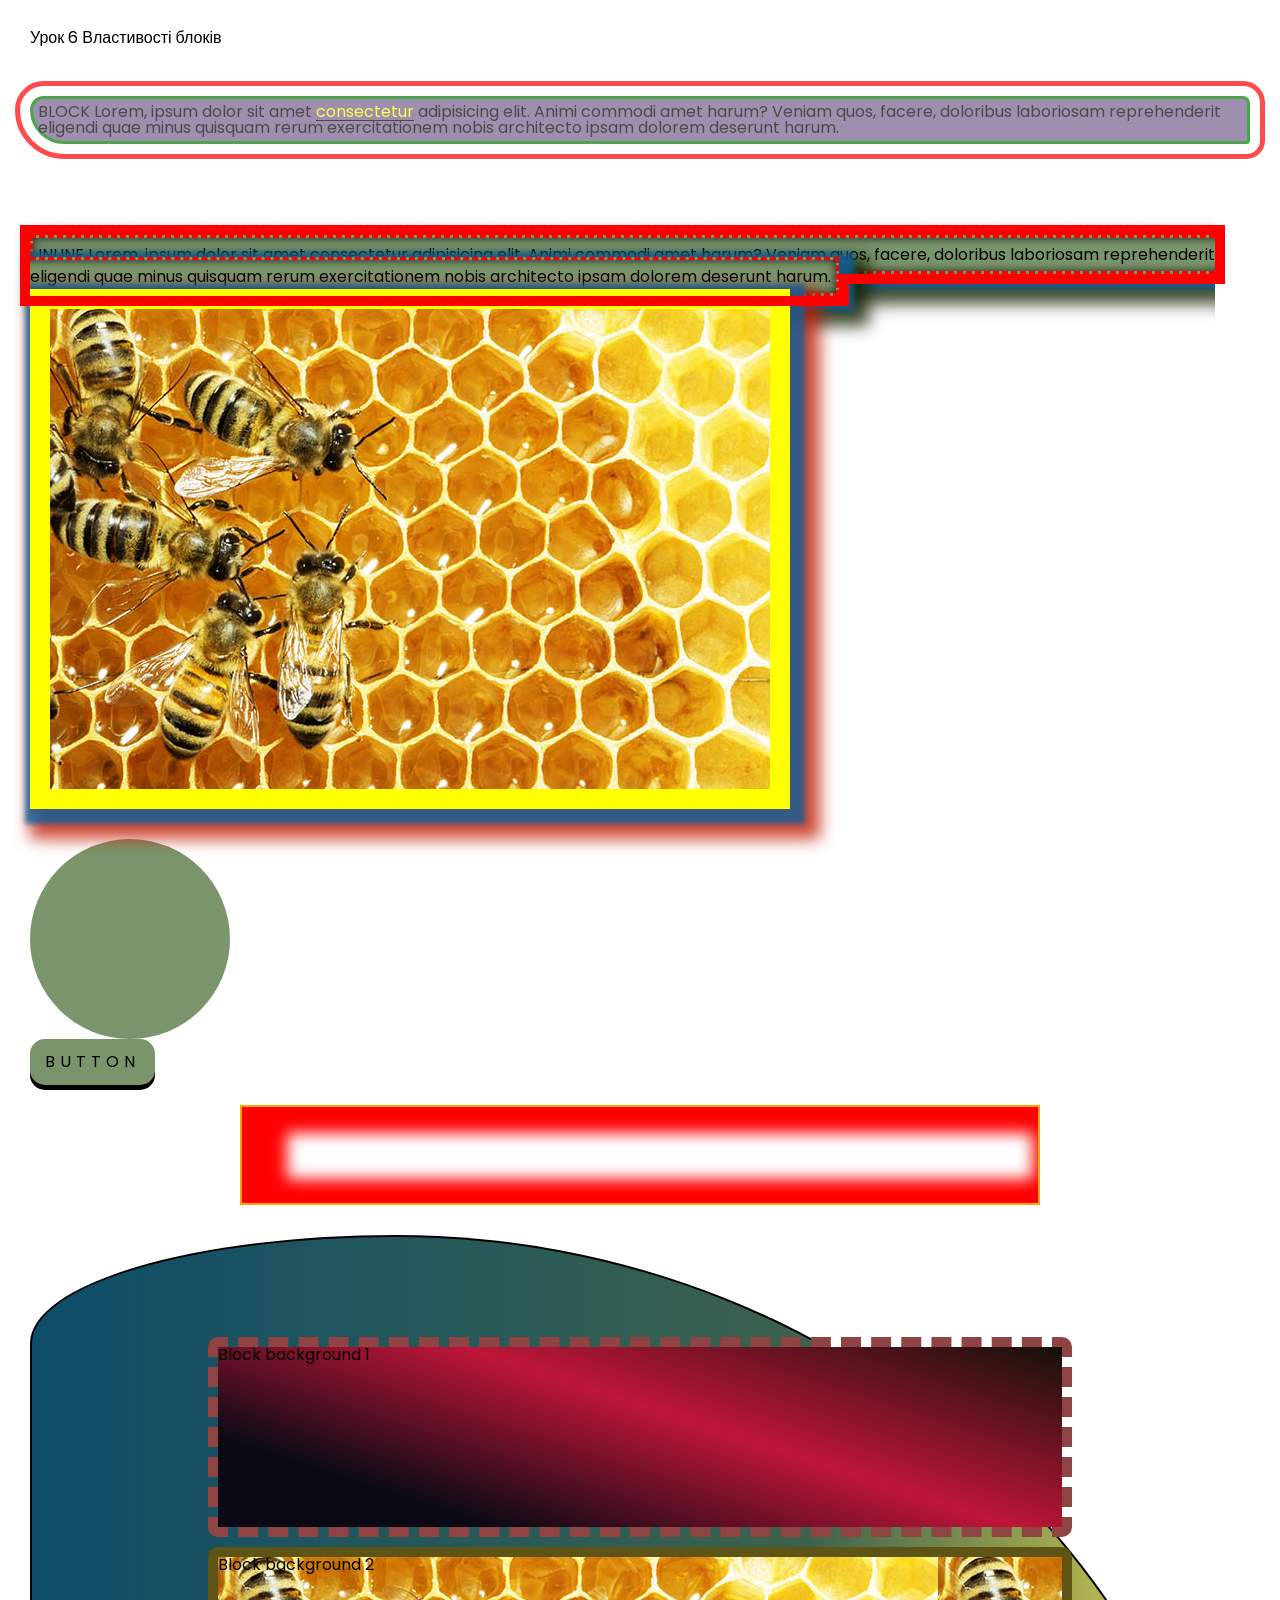
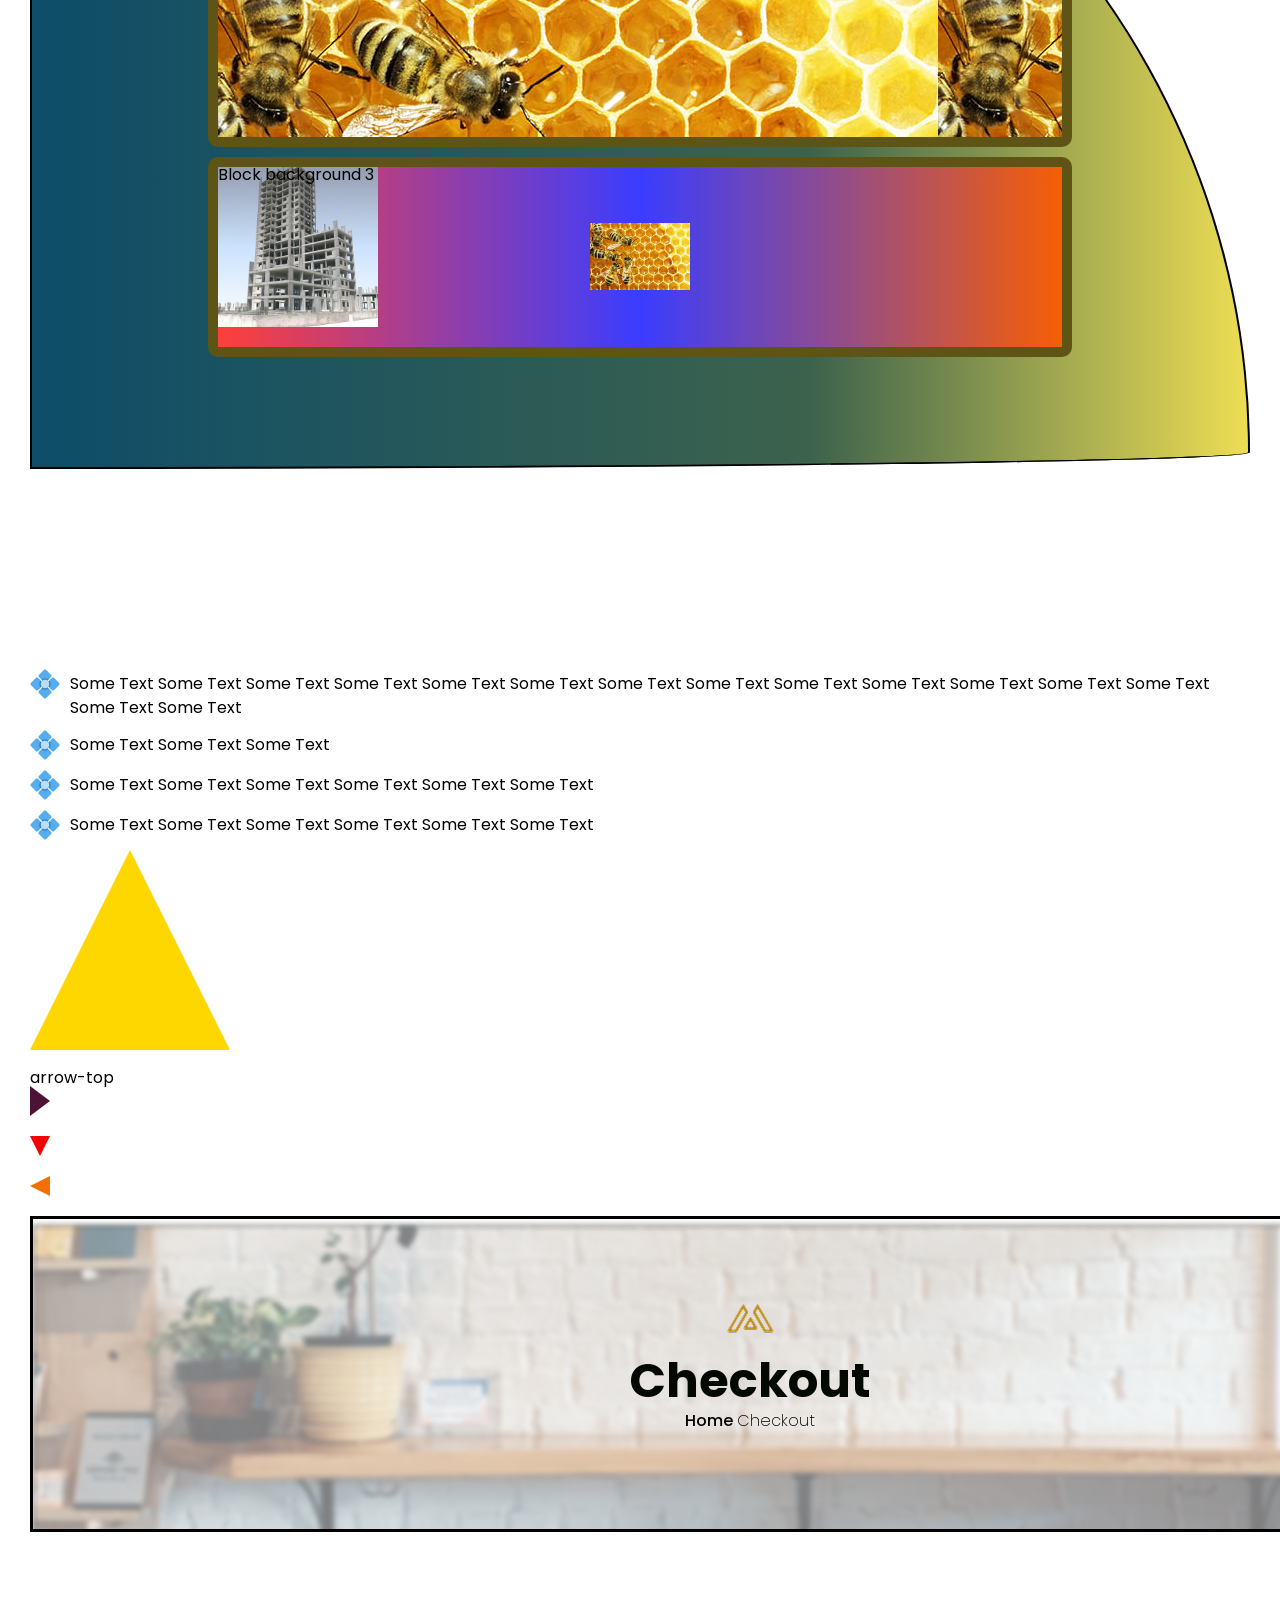
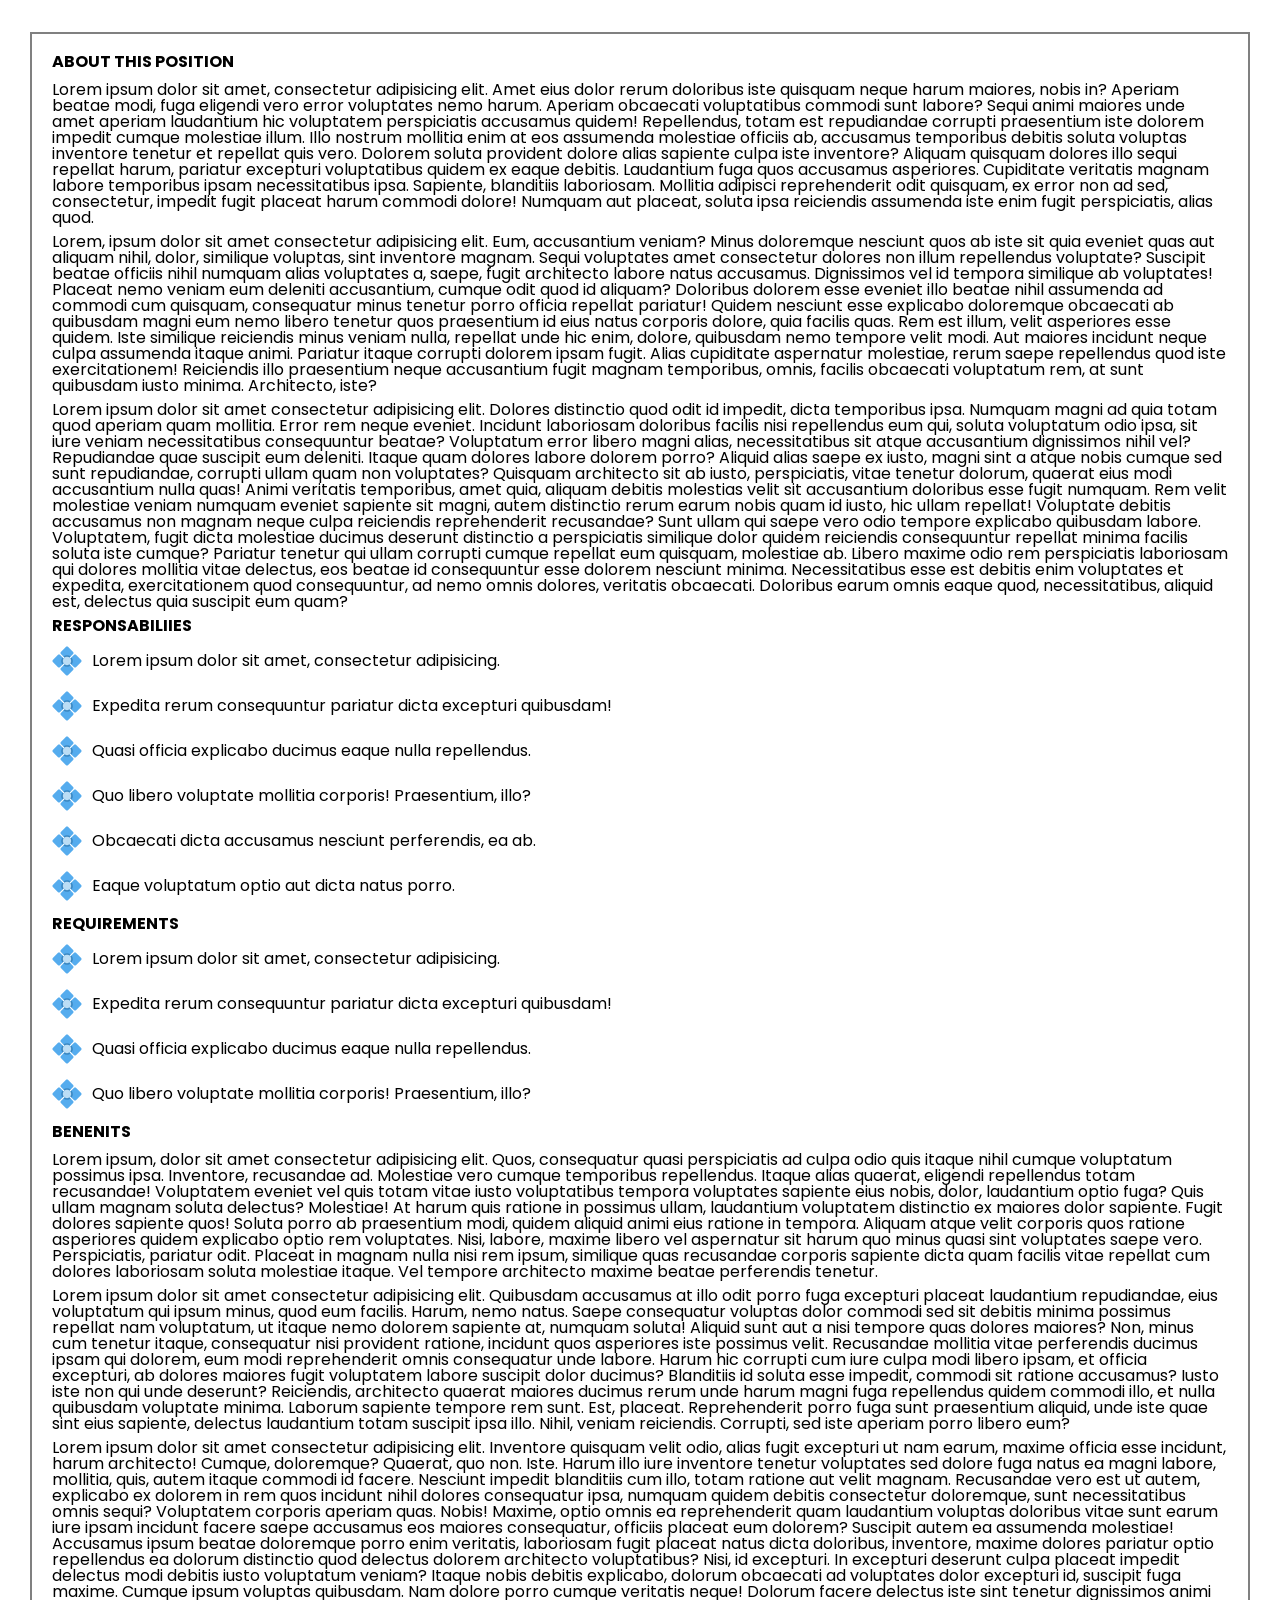
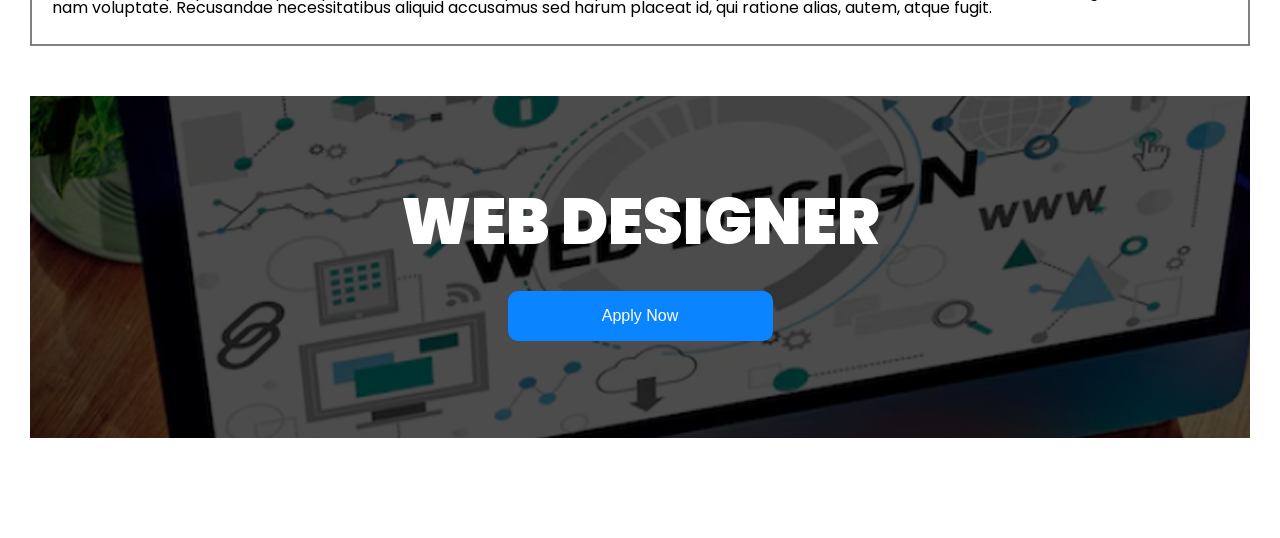
<file: lesson_6/index.html>
<!DOCTYPE html>

<html lang="zxx">
	<head>
		
		<meta charset="UTF-8">
		<!-- Налаштування в'юпорту (адаптиву, масштабу тощо) -->
		<meta name="viewport" content="width=device-width, initial-scale=1.0">
		<!-- Підключення віддалених шрифтів -->
		<link rel="preconnect" href="https://fonts.googleapis.com">
		<link rel="preconnect" href="https://fonts.gstatic.com" crossorigin>
		<link href="https://fonts.googleapis.com/css2?family=Poppins:wght@300;400;500;600;700&display=swap" rel="stylesheet">
		<link href="https://fonts.googleapis.com/css2?family=Montserrat:wght@400&display=swap" rel="stylesheet">
		<!-- Файл підключення локальних шрифтів -->
		<link rel="stylesheet" href="css/fonts.css">
		<!-- Файл обнулення стилів -->
		<link rel="stylesheet" href="css/reset.css">
		<!--Підключення основного файлу стилів -->
		<link rel="stylesheet" href="css/style.css">
		<!-- Заголовок сторінки в браузері (вкладці) -->
		<title>Lesson 6</title>
	</head>
	<body>
		<header>
			<h1 class="titile">
				Урок 6
				Властивості блоків
			</h1>
		</header>
		<main class="main">
			<div>
				<div class="block">
			BLOCK Lorem, ipsum dolor sit amet <a href="#" class="link">consectetur</a> adipisicing elit. Animi commodi amet harum? Veniam quos, facere, doloribus laboriosam reprehenderit eligendi quae minus quisquam rerum exercitationem nobis architecto ipsam dolorem deserunt harum.
		</div>
		<div class="container-inline-block">
			<span class="inline">
			INLINE Lorem, ipsum dolor sit amet consectetur adipisicing elit. Animi commodi amet harum? Veniam quos, facere, doloribus laboriosam reprehenderit eligendi quae minus quisquam rerum exercitationem nobis architecto ipsam dolorem deserunt harum.
		</span>
		</div>
		
		<img class="inline-block" src="img/honey.jpg" alt="Image">

		<div class="circle"></div> 

		<a href="#" class="button">Button</a>
		
	

		
		
		</div>
		<div >
			
			<div class="block-2"></div>

			
		</div>
		<div class="background">
<div class="background-1">Block background 1</div>
<div class="background-2">Block background 2</div>
<div class="background-3">Block background 3</div>



		</div>
		<div class="list">
			<ul class="list">
			<li class="item">
				Some Text Some Text Some Text
				Some Text Some Text Some Text
				Some Text Some Text Some Text
				Some Text Some Text Some Text
				Some Text Some Text Some Text
			</li>
			<li class="item">
				Some Text Some Text Some Text

			</li>
			<li class="item">
				Some Text Some Text Some Text
				Some Text Some Text Some Text
			</li>
			<li class="item">
				Some Text Some Text Some Text
				Some Text Some Text Some Text
			</li>
		</ul>
		</div>
		
			<div class="top"><div class="arrow arrow-top "></div>arrow-top</div>
		<div class="arrow arrow-right"></div>
		<div class="arrow arrow-bottom"></div>
		<div class="arrow arrow-left"></div> 
		<div class="verstka">
			<div class="chekout">
						<div class="chekout__logo">
							<img src="img/checkout-logo.png" alt="" class="chekout__image">
						</div>
						<h2 class="chekout__title">Checkout</h2>
			</div>
			<div class="list">
						<ul class="chekout__list">
							<li class="chekout__list-item"><span class="checkout__arrow">Home </span></li>
							<li class="chekout__list-item">
								<span class="chekout__list-item-checkout">Checkout</span></li>
						</ul>
			</div>
		</div>
		<div class="position">
			<div class="position__about">
				<h2 class="title">ABOUT THIS POSITION</h2>
				<p>Lorem ipsum dolor sit amet, consectetur adipisicing elit. Amet eius dolor rerum doloribus iste quisquam neque harum maiores, nobis in? Aperiam beatae modi, fuga eligendi vero error voluptates nemo harum.
				Aperiam obcaecati voluptatibus commodi sunt labore? Sequi animi maiores unde amet aperiam laudantium hic voluptatem perspiciatis accusamus quidem! Repellendus, totam est repudiandae corrupti praesentium iste dolorem impedit cumque molestiae illum.
				Illo nostrum mollitia enim at eos assumenda molestiae officiis ab, accusamus temporibus debitis soluta voluptas inventore tenetur et repellat quis vero. Dolorem soluta provident dolore alias sapiente culpa iste inventore?
				Aliquam quisquam dolores illo sequi repellat harum, pariatur excepturi voluptatibus quidem ex eaque debitis. Laudantium fuga quos accusamus asperiores. Cupiditate veritatis magnam labore temporibus ipsam necessitatibus ipsa. Sapiente, blanditiis laboriosam.
				Mollitia adipisci reprehenderit odit quisquam, ex error non ad sed, consectetur, impedit fugit placeat harum commodi dolore! Numquam aut placeat, soluta ipsa reiciendis assumenda iste enim fugit perspiciatis, alias quod.</p>
				<p>Lorem, ipsum dolor sit amet consectetur adipisicing elit. Eum, accusantium veniam? Minus doloremque nesciunt quos ab iste sit quia eveniet quas aut aliquam nihil, dolor, similique voluptas, sint inventore magnam.
				Sequi voluptates amet consectetur dolores non illum repellendus voluptate? Suscipit beatae officiis nihil numquam alias voluptates a, saepe, fugit architecto labore natus accusamus. Dignissimos vel id tempora similique ab voluptates!
				Placeat nemo veniam eum deleniti accusantium, cumque odit quod id aliquam? Doloribus dolorem esse eveniet illo beatae nihil assumenda ad commodi cum quisquam, consequatur minus tenetur porro officia repellat pariatur!
				Quidem nesciunt esse explicabo doloremque obcaecati ab quibusdam magni eum nemo libero tenetur quos praesentium id eius natus corporis dolore, quia facilis quas. Rem est illum, velit asperiores esse quidem.
				Iste similique reiciendis minus veniam nulla, repellat unde hic enim, dolore, quibusdam nemo tempore velit modi. Aut maiores incidunt neque culpa assumenda itaque animi. Pariatur itaque corrupti dolorem ipsam fugit.
				Alias cupiditate aspernatur molestiae, rerum saepe repellendus quod iste exercitationem! Reiciendis illo praesentium neque accusantium fugit magnam temporibus, omnis, facilis obcaecati voluptatum rem, at sunt quibusdam iusto minima. Architecto, iste?</p>
				<p>Lorem ipsum dolor sit amet consectetur adipisicing elit. Dolores distinctio quod odit id impedit, dicta temporibus ipsa. Numquam magni ad quia totam quod aperiam quam mollitia. Error rem neque eveniet.
				Incidunt laboriosam doloribus facilis nisi repellendus eum qui, soluta voluptatum odio ipsa, sit iure veniam necessitatibus consequuntur beatae? Voluptatum error libero magni alias, necessitatibus sit atque accusantium dignissimos nihil vel?
				Repudiandae quae suscipit eum deleniti. Itaque quam dolores labore dolorem porro? Aliquid alias saepe ex iusto, magni sint a atque nobis cumque sed sunt repudiandae, corrupti ullam quam non voluptates?
				Quisquam architecto sit ab iusto, perspiciatis, vitae tenetur dolorum, quaerat eius modi accusantium nulla quas! Animi veritatis temporibus, amet quia, aliquam debitis molestias velit sit accusantium doloribus esse fugit numquam.
				Rem velit molestiae veniam numquam eveniet sapiente sit magni, autem distinctio rerum earum nobis quam id iusto, hic ullam repellat! Voluptate debitis accusamus non magnam neque culpa reiciendis reprehenderit recusandae?
				Sunt ullam qui saepe vero odio tempore explicabo quibusdam labore. Voluptatem, fugit dicta molestiae ducimus deserunt distinctio a perspiciatis similique dolor quidem reiciendis consequuntur repellat minima facilis soluta iste cumque?
				Pariatur tenetur qui ullam corrupti cumque repellat eum quisquam, molestiae ab. Libero maxime odio rem perspiciatis laboriosam qui dolores mollitia vitae delectus, eos beatae id consequuntur esse dolorem nesciunt minima.
				Necessitatibus esse est debitis enim voluptates et expedita, exercitationem quod consequuntur, ad nemo omnis dolores, veritatis obcaecati. Doloribus earum omnis eaque quod, necessitatibus, aliquid est, delectus quia suscipit eum quam?</p>
			</div>
			<div class="position__responsabilities">
					<h2 class="title">RESPONSABILIIES</h2>
					<ul class="position__require-list list">
					<li class="item">
						<p>Lorem ipsum dolor sit amet, consectetur adipisicing.</p>
					</li >
					<li class="item">
						<p>Expedita rerum consequuntur pariatur dicta excepturi quibusdam!</p>
					</li>
					<li class="item">
						<p>Quasi officia explicabo ducimus eaque nulla repellendus.</p>
					</li>
					<li class="item">
						<p>Quo libero voluptate mollitia corporis! Praesentium, illo?</p>
					</li>
					<li class="item">
						<p>Obcaecati dicta accusamus nesciunt perferendis, ea ab.</p>
					</li>
					<li class="item">
						<p>Eaque voluptatum optio aut dicta natus porro.</p>
					</li>
				</ul>
				</div>
				<div class="position__require">
					<h2 class="title">REQUIREMENTS</h2>
					<ul class="position__require-list list">
					<li class="item">
						<p>Lorem ipsum dolor sit amet, consectetur adipisicing.</p>
					</li >
					<li class="item">
						<p>Expedita rerum consequuntur pariatur dicta excepturi quibusdam!</p>
					</li>
					<li class="item">
						<p>Quasi officia explicabo ducimus eaque nulla repellendus.</p>
					</li>
					<li class="item">
						<p>Quo libero voluptate mollitia corporis! Praesentium, illo?</p>
					</li>
					
				</ul>
				</div>
					<div class="position__benfits">
						<h2 class="title">BENENITS</h2>
						<p>Lorem ipsum, dolor sit amet consectetur adipisicing elit. Quos, consequatur quasi perspiciatis ad culpa odio quis itaque nihil cumque voluptatum possimus ipsa. Inventore, recusandae ad. Molestiae vero cumque temporibus repellendus.
						Itaque alias quaerat, eligendi repellendus totam recusandae! Voluptatem eveniet vel quis totam vitae iusto voluptatibus tempora voluptates sapiente eius nobis, dolor, laudantium optio fuga? Quis ullam magnam soluta delectus? Molestiae!
						At harum quis ratione in possimus ullam, laudantium voluptatem distinctio ex maiores dolor sapiente. Fugit dolores sapiente quos! Soluta porro ab praesentium modi, quidem aliquid animi eius ratione in tempora.
						Aliquam atque velit corporis quos ratione asperiores quidem explicabo optio rem voluptates. Nisi, labore, maxime libero vel aspernatur sit harum quo minus quasi sint voluptates saepe vero. Perspiciatis, pariatur odit.
						Placeat in magnam nulla nisi rem ipsum, similique quas recusandae corporis sapiente dicta quam facilis vitae repellat cum dolores laboriosam soluta molestiae itaque. Vel tempore architecto maxime beatae perferendis tenetur.</p>
						<p>Lorem ipsum dolor sit amet consectetur adipisicing elit. Quibusdam accusamus at illo odit porro fuga excepturi placeat laudantium repudiandae, eius voluptatum qui ipsum minus, quod eum facilis. Harum, nemo natus.
						Saepe consequatur voluptas dolor commodi sed sit debitis minima possimus repellat nam voluptatum, ut itaque nemo dolorem sapiente at, numquam soluta! Aliquid sunt aut a nisi tempore quas dolores maiores?
						Non, minus cum tenetur itaque, consequatur nisi provident ratione, incidunt quos asperiores iste possimus velit. Recusandae mollitia vitae perferendis ducimus ipsam qui dolorem, eum modi reprehenderit omnis consequatur unde labore.
						Harum hic corrupti cum iure culpa modi libero ipsam, et officia excepturi, ab dolores maiores fugit voluptatem labore suscipit dolor ducimus? Blanditiis id soluta esse impedit, commodi sit ratione accusamus?
						Iusto iste non qui unde deserunt? Reiciendis, architecto quaerat maiores ducimus rerum unde harum magni fuga repellendus quidem commodi illo, et nulla quibusdam voluptate minima. Laborum sapiente tempore rem sunt.
						Est, placeat. Reprehenderit porro fuga sunt praesentium aliquid, unde iste quae sint eius sapiente, delectus laudantium totam suscipit ipsa illo. Nihil, veniam reiciendis. Corrupti, sed iste aperiam porro libero eum?</p>
						<p>Lorem ipsum dolor sit amet consectetur adipisicing elit. Inventore quisquam velit odio, alias fugit excepturi ut nam earum, maxime officia esse incidunt, harum architecto! Cumque, doloremque? Quaerat, quo non. Iste.
						Harum illo iure inventore tenetur voluptates sed dolore fuga natus ea magni labore, mollitia, quis, autem itaque commodi id facere. Nesciunt impedit blanditiis cum illo, totam ratione aut velit magnam.
						Recusandae vero est ut autem, explicabo ex dolorem in rem quos incidunt nihil dolores consequatur ipsa, numquam quidem debitis consectetur doloremque, sunt necessitatibus omnis sequi? Voluptatem corporis aperiam quas. Nobis!
						Maxime, optio omnis ea reprehenderit quam laudantium voluptas doloribus vitae sunt earum iure ipsam incidunt facere saepe accusamus eos maiores consequatur, officiis placeat eum dolorem? Suscipit autem ea assumenda molestiae!
						Accusamus ipsum beatae doloremque porro enim veritatis, laboriosam fugit placeat natus dicta doloribus, inventore, maxime dolores pariatur optio repellendus ea dolorum distinctio quod delectus dolorem architecto voluptatibus? Nisi, id excepturi.
						In excepturi deserunt culpa placeat impedit delectus modi debitis iusto voluptatum veniam? Itaque nobis debitis explicabo, dolorum obcaecati ad voluptates dolor excepturi id, suscipit fuga maxime. Cumque ipsum voluptas quibusdam.
						Nam dolore porro cumque veritatis neque! Dolorum facere delectus iste sint tenetur dignissimos animi nam voluptate. Recusandae necessitatibus aliquid accusamus sed harum placeat id, qui ratione alias, autem, atque fugit.</p>
					</div>
		</div>
		<div class="catalyst">
			<h3 class="catalyst__title">WEB DESIGNER</h3>
			<div class="catalyst__block-button"><button class="catalyst__button">Apply Now</button></div>
			
		</div>
		</main>
		<footer></footer>
	

	</body>
</html>
</file>
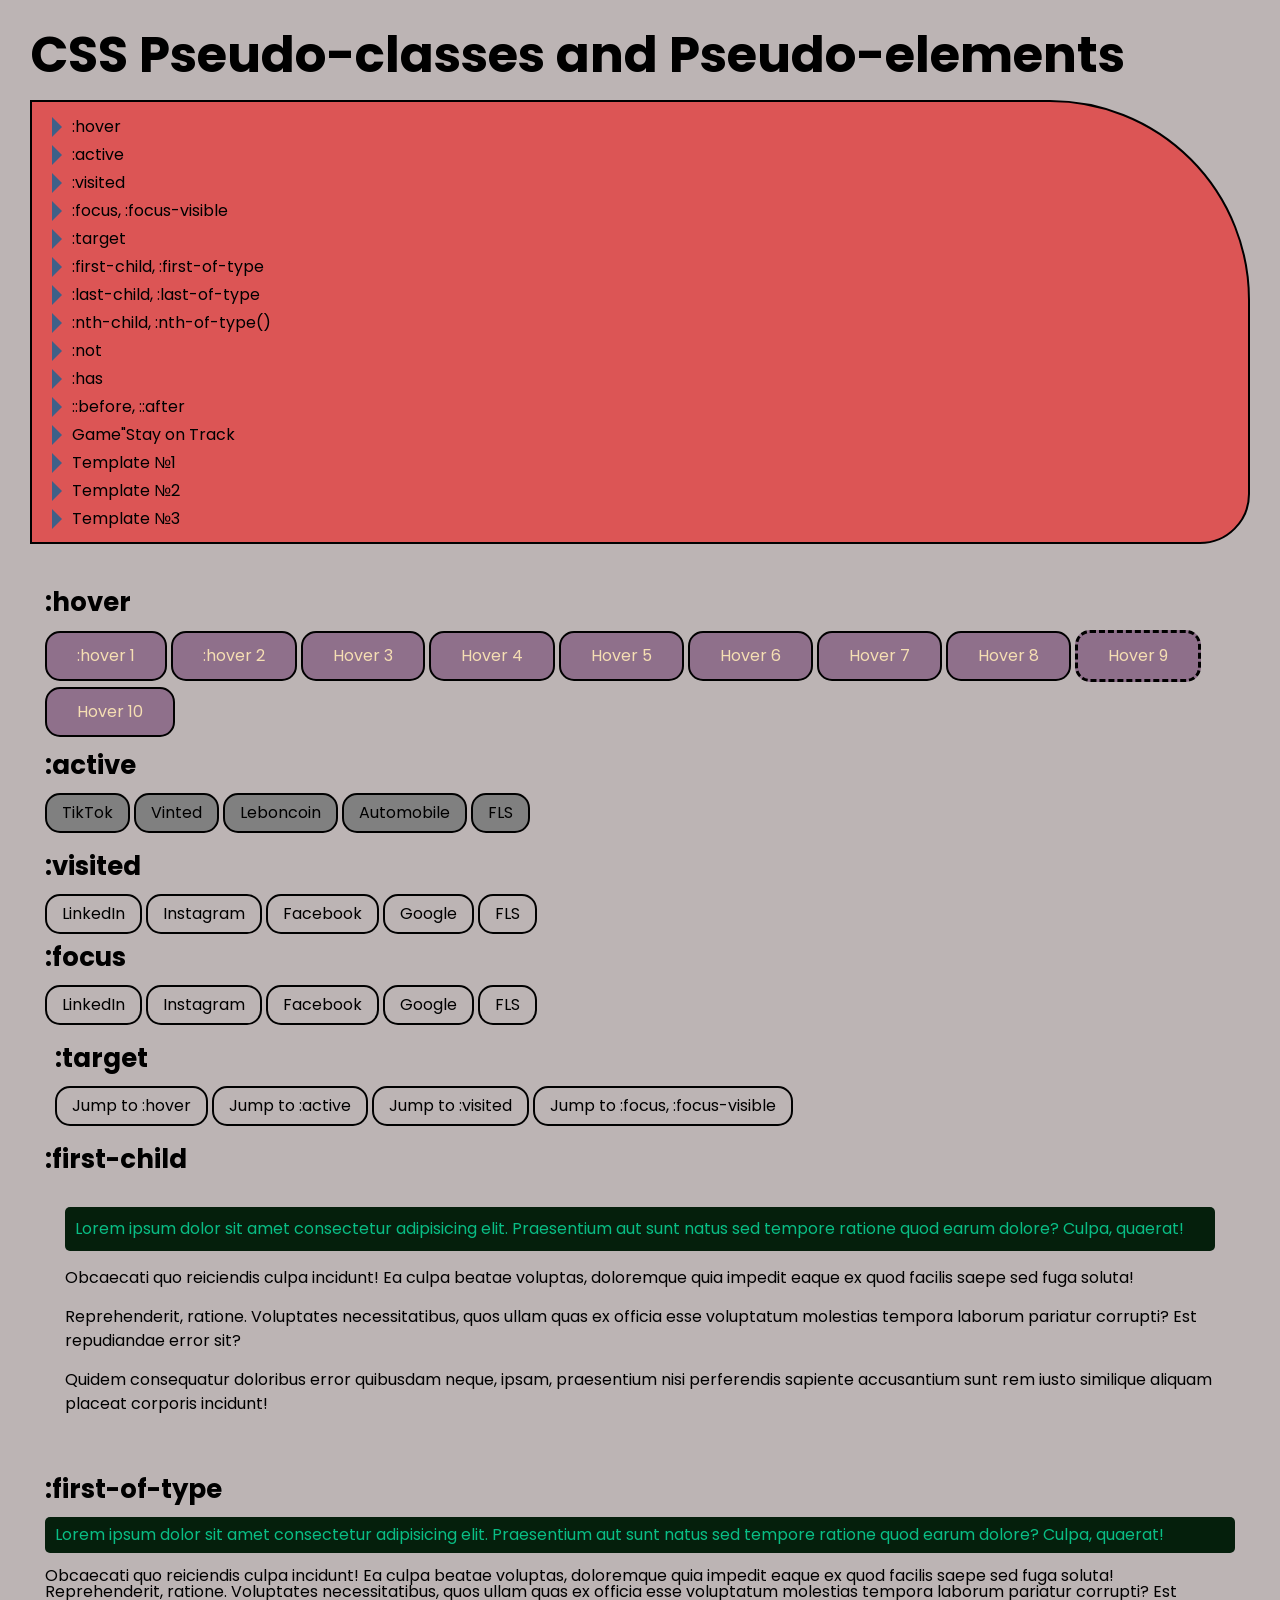
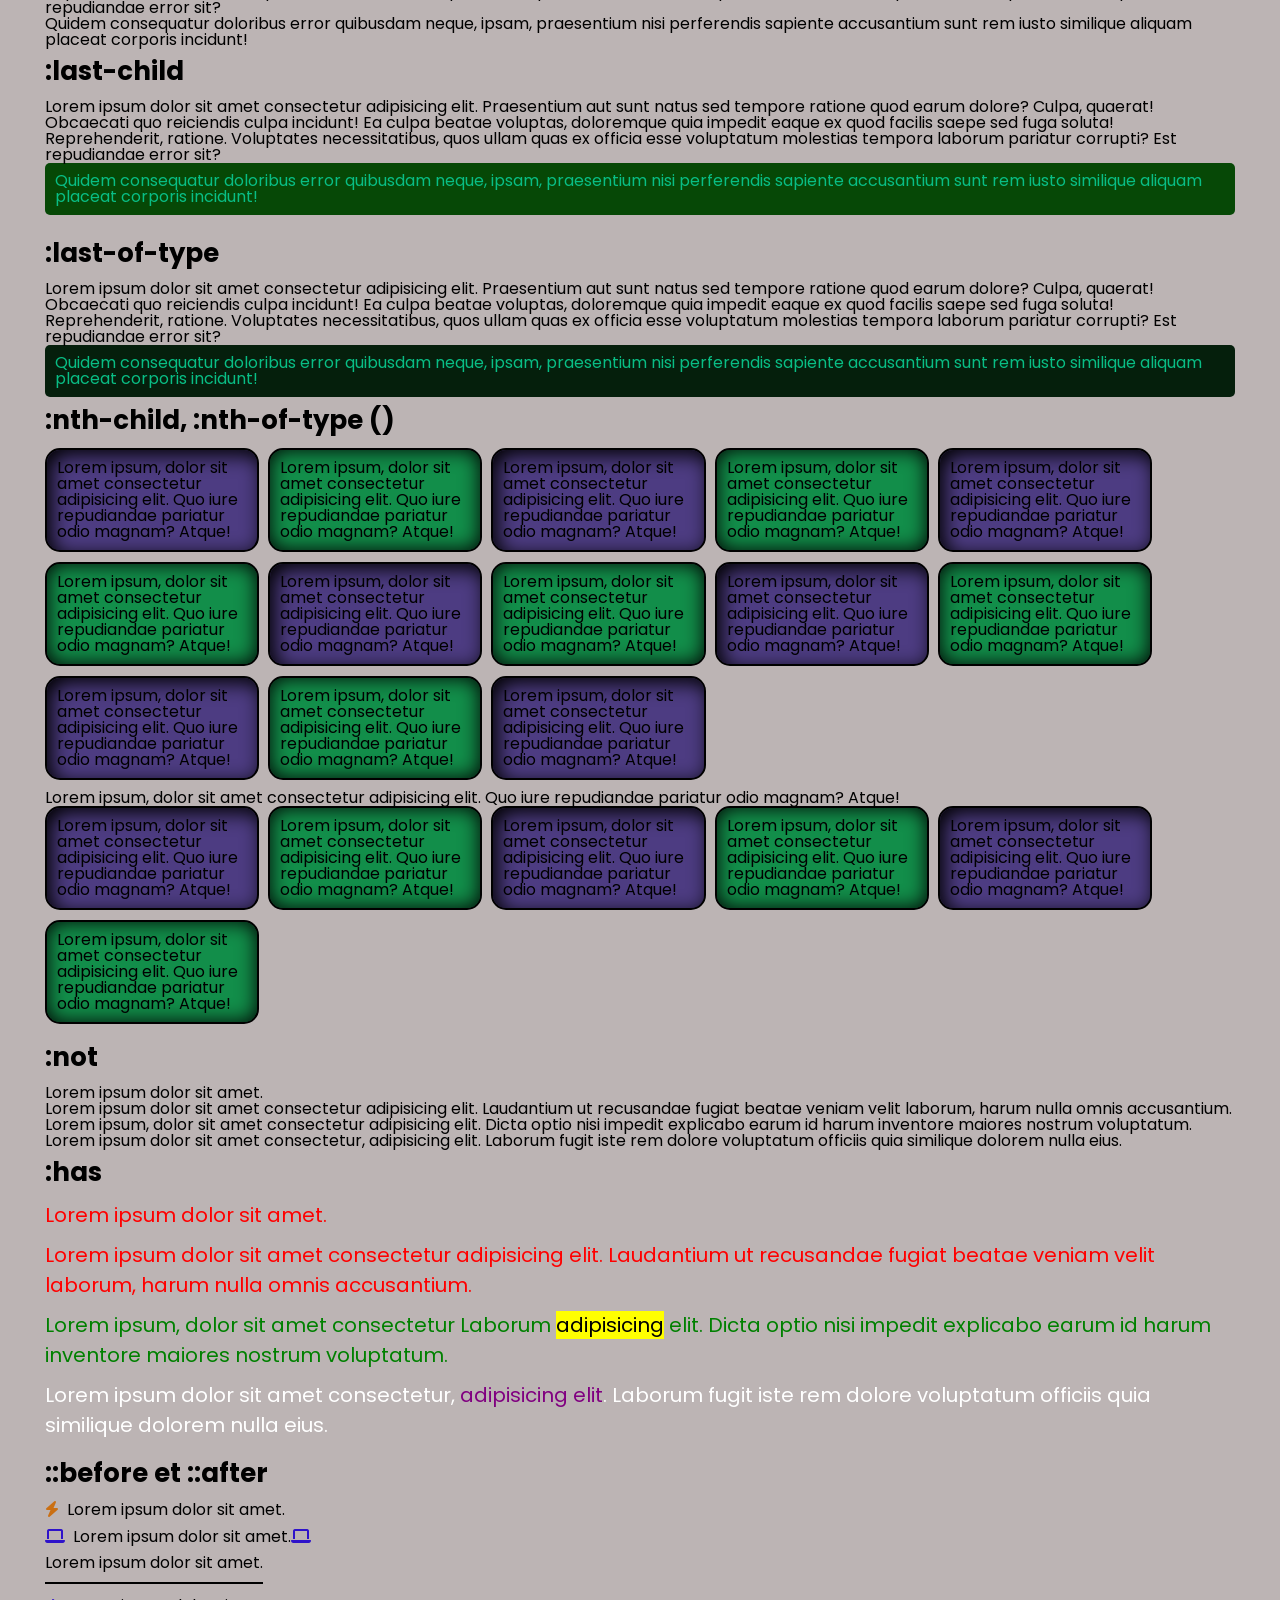
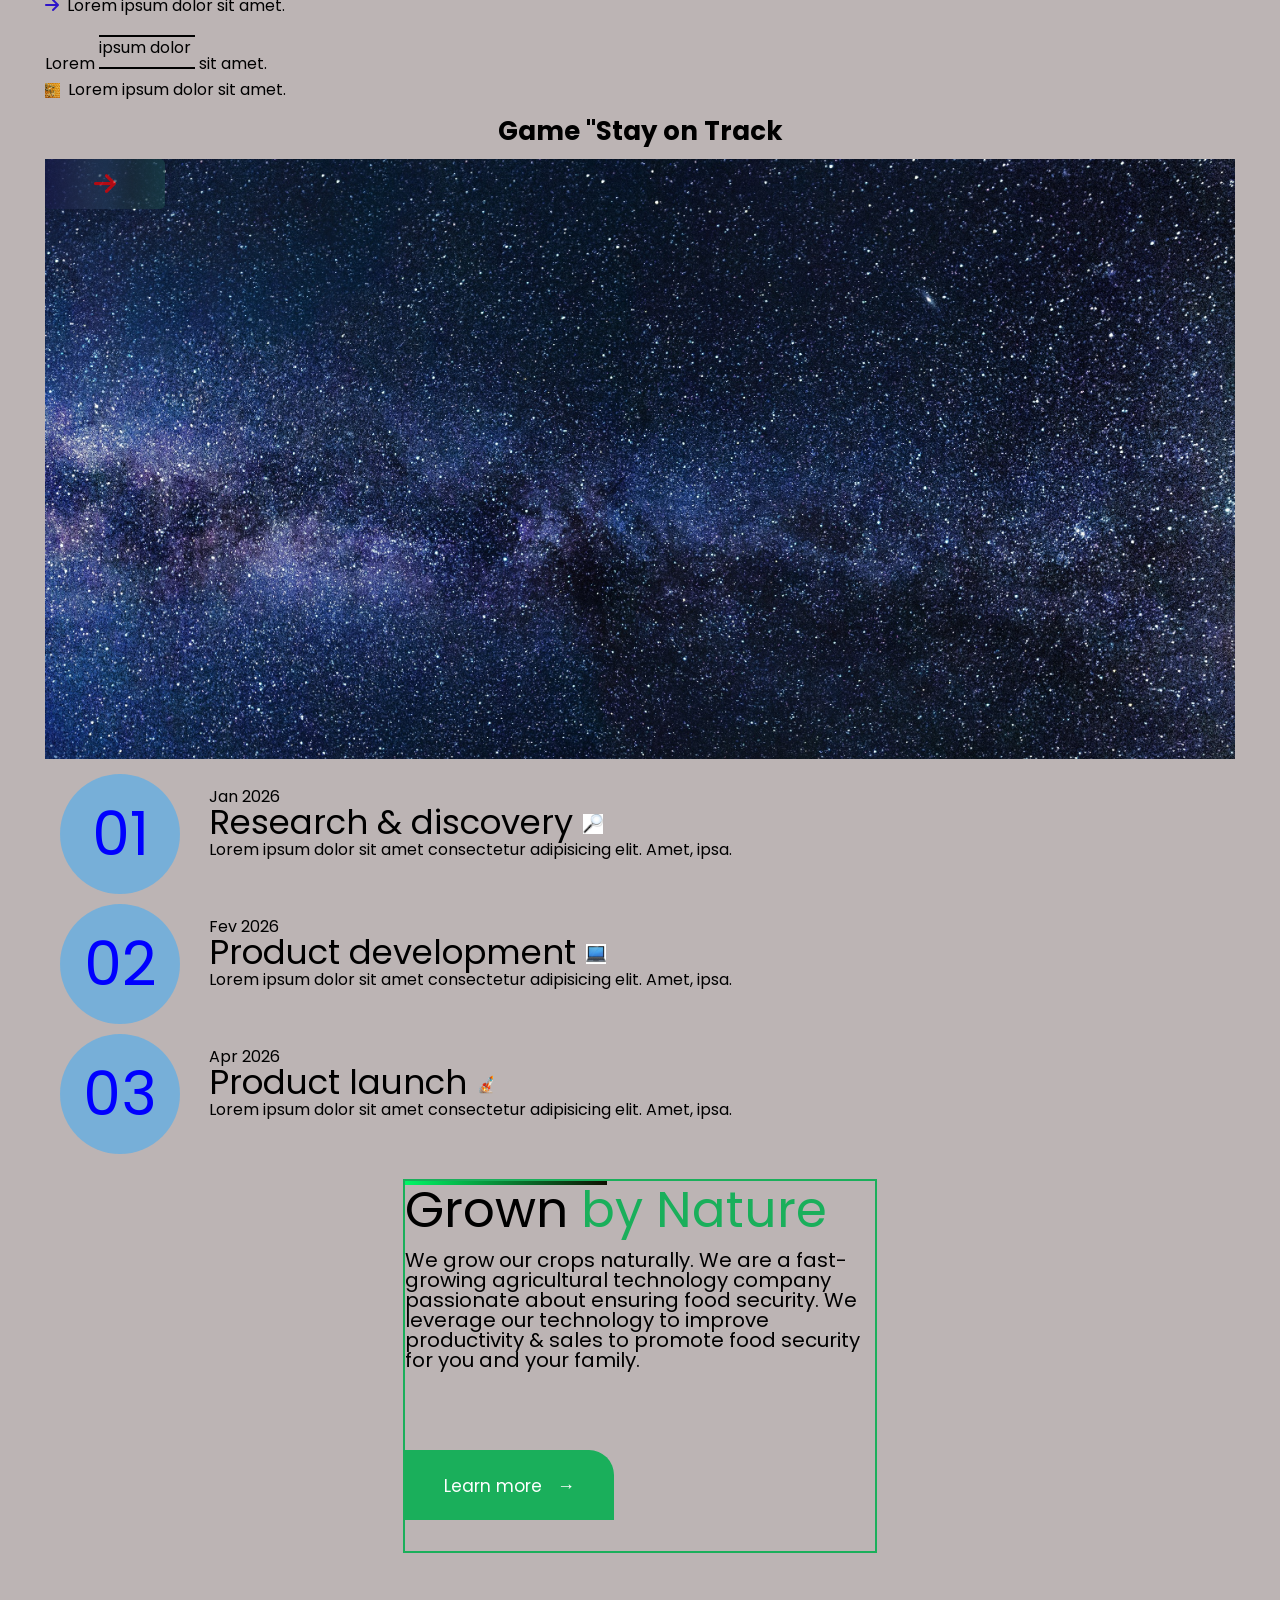
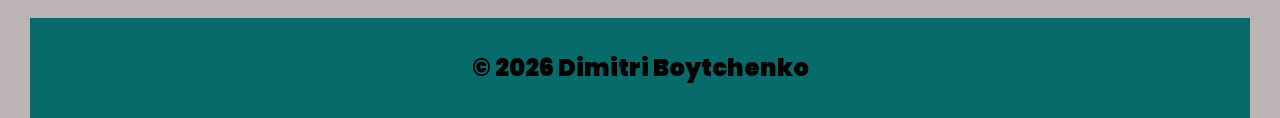
<file: lesson_7/index.html>
<!DOCTYPE html>
<!-- Ukraine - uk -->
<!-- Мова не визначена - zxx -->
<!-- Коди мов https://html-css.co.ua/html/lang-kodu-mov/ -->
<html lang="zxx">
	<head>
		<!-- Кодування тексту -->
		<meta charset="UTF-8">
		<!-- Налаштування в'юпорту (адаптиву, масштабу тощо) -->
		<meta name="viewport" content="width=device-width, initial-scale=1.0">
		<!-- Підключення віддалених шрифтів -->
		 <link rel="stylesheet" href="https://cdnjs.cloudflare.com/ajax/libs/font-awesome/6.5.1/css/all.min.css">
		<link rel="preconnect" href="https://fonts.googleapis.com">
		<link rel="preconnect" href="https://fonts.gstatic.com" crossorigin>
		<link href="https://fonts.googleapis.com/css2?family=Poppins:wght@300;400;500;600;700&display=swap" rel="stylesheet">
		<link href="https://fonts.googleapis.com/css2?family=Montserrat:wght@400&display=swap" rel="stylesheet">
		<!-- Файл підключення локальних шрифтів -->
		<link rel="stylesheet" href="css/fonts.css">
		<!-- Файл обнулення стилів -->
		<link rel="stylesheet" href="css/reset.css">
		<!--Підключення основного файлу стилів -->
		<link rel="stylesheet" href="css/style.css">
		<!-- Заголовок сторінки в браузері (вкладці) -->
		<title>Lesson 7</title>
	</head>
	<body>
		<header class="header">
			<h1 class="header_title">
				CSS Pseudo-classes and Pseudo-elements
			</h1>
			<div class="menu">
				<ul class="menu_list">
					<li class="menu_list-element"><a href="#hover" class="menu_list-element-link hover">:hover</a></li>
					<li class="menu_list-element"><a href="#active" class="menu_list-element-link">:active</a></li>
					<li class="menu_list-element"><a href="#visited" class="menu_list-element-link">:visited</a></li>
					<li class="menu_list-element"><a href="#:focus" class="menu_list-element-link">:focus, :focus-visible</a></li>
					<li class="menu_list-element"><a href="#target" class="menu_list-element-link">:target</a></li>
					<li class="menu_list-element"><a href="#first-child" class="menu_list-element-link">:first-child, :first-of-type</a></li>
						<li class="menu_list-element"><a href="#last-child" class="menu_list-element-link">:last-child, :last-of-type</a></li>
					<li class="menu_list-element"><a href="#nth-child" class="menu_list-element-link">:nth-child, :nth-of-type()</a></li>
					<li class="menu_list-element"><a href="#not" class="menu_list-element-link">:not</a></li>
					<li class="menu_list-element"><a href="#has" class="menu_list-element-link">:has</a></li>
					<li class="menu_list-element"><a href="#before" class="menu_list-element-link">::before, ::after</a></li>
					<li class="menu_list-element"><a href="#game" class="menu_list-element-link">Game"Stay on Track</a></li>
					<li class="menu_list-element"><a href="#template1" class="menu_list-element-link">Template №1</a></li>
					<li class="menu_list-element"><a href="#template2" class="menu_list-element-link">Template №2</a></li>
					<li class="menu_list-element"><a href="#template3" class="menu_list-element-link">Template №3</a></li>
								</ul>
			</div>
		</header>
<main class="main">
 
	<div id="hover" class="hover" >
		<h2 class="sub_title"> :hover</h2>
		<ul class="hover_list">
			<li class="hover_element list"><a href="#" class="hover_link link">:hover 1</a></li>
			<li class="hover_element list"><a href="#" class="hover_link link">:hover 2</a></li>
			<li class="hover_element list"><a href="#" class="hover_link link">Hover 3</a></li>
			<li class="hover_element list"><a href="#" class="hover_link link">Hover 4</a></li>
			<li class="hover_element list"><a href="#" class="hover_link link">Hover 5</a></li>
			<li class="hover_element list"><a href="#" class="hover_link link">Hover 6</a></li>
			<li class="hover_element list"><a href="#" class="hover_link link">Hover 7</a></li>
			<li class="hover_element list"><a href="#" class="hover_link link">Hover 8</a></li>
			<li class="hover_element list"><a href="#" class="hover_link link">Hover 9</a></li>
			<li class="hover_element list"><a href="#" class="hover_link link">Hover 10</a></li>
		</ul>
	</div>
	<div id="active" class="active">
		<h2 class="sub_title"> :active</h2>
     <ul class="active_list">
			<li class="active_element list"><a href="#" class="active_link link">TikTok</a></li>
			<li class="active_element list"><a href="#" class="active_link link">Vinted</a></li>
			<li class="active_element list"><a href="#" class="active_link link">Leboncoin</a></li>
			<li class="active_element list"><a href="#" class="active_link link">Automobile</a></li>
			<li class="active_element list"><a href="#" class="active_link link">FLS</a></li>
		 </ul>
	</div>
	<div id="visited" class="visited">
		<h2 class="sub_title"> :visited</h2>
<ul class="visited_list">
	<li class="visited_element list"><a href="#" class="visited_link link">LinkedIn</a></li>
	<li class="visited_element list"><a href="#" class="visited_link link">Instagram</a></li>
	<li class="visited_element list"><a href="#" class="visited_link link">Facebook</a></li>
	<li  class="visited_element list"><a href="#" class="visited_link link">Google</a></li>
	<li class="visited_element list"><a href="#" class="visited_link link">FLS</a></li>
</ul>
	</div>
	<div id="focus" class="focus">
		<h2 class="sub_title"> :focus</h2>
<ul class="focus_list">
	<li class="focus_element list"><a href="#" class="focus_link link">LinkedIn</a></li>
	<li class="focus_element list"><a href="#" class="focus_link link">Instagram</a></li>
	<li class="focus_element list"><a href="#" class="focus_link link">Facebook</a></li>
	<li class="focus_element list"><a href="#" class="focus_link link">Google</a></li>
	<li class="focus_element list"><a href="#" class="focus_link link">FLS</a></li>
</ul>
	</div>
	<div id="target" class="target">
		<h2 class="sub_title"> :target</h2>
		<ul class="target_list">
			<li class="target_element list"><a href="#hover" class="target_link link">Jump to :hover</a></li>
			<li class="target_element list"><a href="#active" class="target_link  link">Jump to :active</a></li>
			<li class="target_element list"><a href="#visited" class="target_link link">Jump to :visited</a></li>
			<li class="target_element list"><a href="#focus" class="target_link link">Jump to :focus, :focus-visible</a></li>
		
		</ul>
	</div>
	<div id="first-child">	
		<h2 class="sub_title"> :first-child</h2>
		<div class="first-child">
		
			<div class="first-block">
				<p>Lorem ipsum dolor sit amet consectetur adipisicing elit. Praesentium aut sunt natus sed tempore ratione quod earum dolore? Culpa, quaerat!</p>
				<p>Obcaecati quo reiciendis culpa incidunt! Ea culpa beatae voluptas, doloremque quia impedit eaque ex quod facilis saepe sed fuga soluta!</p>
				<p>Reprehenderit, ratione. Voluptates necessitatibus, quos ullam quas ex officia esse voluptatum molestias tempora laborum pariatur corrupti? Est repudiandae error sit?</p>
				<p>Quidem consequatur doloribus error quibusdam neque, ipsam, praesentium nisi perferendis sapiente accusantium sunt rem iusto similique aliquam placeat corporis incidunt!</p>
		</div>
			</div>
		<div class="first-of-type">
			<h2 class="sub_title"> :first-of-type</h2>
			<div class="first-block">
				<p>Lorem ipsum dolor sit amet consectetur adipisicing elit. Praesentium aut sunt natus sed tempore ratione quod earum dolore? Culpa, quaerat!</p>
				<p>Obcaecati quo reiciendis culpa incidunt! Ea culpa beatae voluptas, doloremque quia impedit eaque ex quod facilis saepe sed fuga soluta!</p>
				<p>Reprehenderit, ratione. Voluptates necessitatibus, quos ullam quas ex officia esse voluptatum molestias tempora laborum pariatur corrupti? Est repudiandae error sit?</p>
				<p>Quidem consequatur doloribus error quibusdam neque, ipsam, praesentium nisi perferendis sapiente accusantium sunt rem iusto similique aliquam placeat corporis incidunt!</p>
		</div>
		</div>
	</div>
	<div id="last-child">
		<div class="last-child">
			<h2 class="sub_title"> :last-child</h2>
	
		
			<div class="last-block">
				<p>Lorem ipsum dolor sit amet consectetur adipisicing elit. Praesentium aut sunt natus sed tempore ratione quod earum dolore? Culpa, quaerat!</p>
				<p>Obcaecati quo reiciendis culpa incidunt! Ea culpa beatae voluptas, doloremque quia impedit eaque ex quod facilis saepe sed fuga soluta!</p>
				<p>Reprehenderit, ratione. Voluptates necessitatibus, quos ullam quas ex officia esse voluptatum molestias tempora laborum pariatur corrupti? Est repudiandae error sit?</p>
				<p>Quidem consequatur doloribus error quibusdam neque, ipsam, praesentium nisi perferendis sapiente accusantium sunt rem iusto similique aliquam placeat corporis incidunt!</p>
	
		</div>
		<div class="last-of-type">
			<h2 class="sub_title"> :last-of-type</h2>
			<div class="last-block-type">
				<p>Lorem ipsum dolor sit amet consectetur adipisicing elit. Praesentium aut sunt natus sed tempore ratione quod earum dolore? Culpa, quaerat!</p>
				<p>Obcaecati quo reiciendis culpa incidunt! Ea culpa beatae voluptas, doloremque quia impedit eaque ex quod facilis saepe sed fuga soluta!</p>
				<p>Reprehenderit, ratione. Voluptates necessitatibus, quos ullam quas ex officia esse voluptatum molestias tempora laborum pariatur corrupti? Est repudiandae error sit?</p>
				<p>Quidem consequatur doloribus error quibusdam neque, ipsam, praesentium nisi perferendis sapiente accusantium sunt rem iusto similique aliquam placeat corporis incidunt!</p>
	
		</div>
		</div>
	</div>
	<div id="nth-child" class="nth_child">
		<h2 class="sub_title">:nth-child, :nth-of-type ()</h2>
		
		<ul class="nth_child-list">
			<li class="nth-child_element list">
				<p>	Lorem ipsum, dolor sit amet consectetur adipisicing elit. Quo iure repudiandae pariatur odio magnam? Atque!</p>
			</li>
			<li class="nth-child_element list">
				<p>	Lorem ipsum, dolor sit amet consectetur adipisicing elit. Quo iure repudiandae pariatur odio magnam? Atque!</p>
			</li>
			<li class="nth-child_element list">
				<p>	Lorem ipsum, dolor sit amet consectetur adipisicing elit. Quo iure repudiandae pariatur odio magnam? Atque!</p>
			</li>
			<li class="nth-child_element list">
				<p>	Lorem ipsum, dolor sit amet consectetur adipisicing elit. Quo iure repudiandae pariatur odio magnam? Atque!</p>
			</li>
			<li class="nth-child_element list">
				<p>	Lorem ipsum, dolor sit amet consectetur adipisicing elit. Quo iure repudiandae pariatur odio magnam? Atque!</p>
			</li>
			<li class="nth-child_element list">
				<p>	Lorem ipsum, dolor sit amet consectetur adipisicing elit. Quo iure repudiandae pariatur odio magnam? Atque!</p>
			</li>
			<li class="nth-child_element list">
				<p>	Lorem ipsum, dolor sit amet consectetur adipisicing elit. Quo iure repudiandae pariatur odio magnam? Atque!</p>
			</li>
			<li class="nth-child_element list">
				<p>	Lorem ipsum, dolor sit amet consectetur adipisicing elit. Quo iure repudiandae pariatur odio magnam? Atque!</p>
			</li>
			<li class="nth-child_element list">
				<p>	Lorem ipsum, dolor sit amet consectetur adipisicing elit. Quo iure repudiandae pariatur odio magnam? Atque!</p>
			</li>
			<li class="nth-child_element list">
				<p>	Lorem ipsum, dolor sit amet consectetur adipisicing elit. Quo iure repudiandae pariatur odio magnam? Atque!</p>
			</li>
			<li class="nth-child_element list">
				<p>	Lorem ipsum, dolor sit amet consectetur adipisicing elit. Quo iure repudiandae pariatur odio magnam? Atque!</p>
			</li>
			<li class="nth-child_element list">
				<p>	Lorem ipsum, dolor sit amet consectetur adipisicing elit. Quo iure repudiandae pariatur odio magnam? Atque!</p>
			</li>
			<li class="nth-child_element list">
				<p>	Lorem ipsum, dolor sit amet consectetur adipisicing elit. Quo iure repudiandae pariatur odio magnam? Atque!</p>
			</li>
			<li>
				<p>	Lorem ipsum, dolor sit amet consectetur adipisicing elit. Quo iure repudiandae pariatur odio magnam? Atque!</p>
			</li>
			<li class="nth-child_element list">
				<p>	Lorem ipsum, dolor sit amet consectetur adipisicing elit. Quo iure repudiandae pariatur odio magnam? Atque!</p>
			</li>
			<li class="nth-child_element list">
				<p>	Lorem ipsum, dolor sit amet consectetur adipisicing elit. Quo iure repudiandae pariatur odio magnam? Atque!</p>
			</li>
			<li class="nth-child_element list">
				<p>	Lorem ipsum, dolor sit amet consectetur adipisicing elit. Quo iure repudiandae pariatur odio magnam? Atque!</p>
			</li>
			<li class="nth-child_element list">
				<p>	Lorem ipsum, dolor sit amet consectetur adipisicing elit. Quo iure repudiandae pariatur odio magnam? Atque!</p>
			</li>
			<li class="nth-child_element list">
				<p>	Lorem ipsum, dolor sit amet consectetur adipisicing elit. Quo iure repudiandae pariatur odio magnam? Atque!</p>
			</li>
			<li class="nth-child_element list">
				<p>	Lorem ipsum, dolor sit amet consectetur adipisicing elit. Quo iure repudiandae pariatur odio magnam? Atque!</p>
			</li>
		</ul>
		
	</div>
	<div id="not" class="not">
			<h2 class="sub_title">:not</h2>
		<p class="has_paragraph">Lorem ipsum dolor sit amet.</p>
		<p class="has_paragraph">Lorem ipsum dolor sit amet consectetur adipisicing elit. Laudantium ut recusandae fugiat beatae veniam velit laborum, harum nulla omnis accusantium.</p>
		<p class="has_paragraph">Lorem ipsum, dolor sit amet consectetur adipisicing elit. Dicta optio nisi impedit explicabo earum id harum inventore maiores nostrum voluptatum.</p>
		<p class="has_paragraph">Lorem ipsum dolor sit amet consectetur, adipisicing elit. Laborum fugit iste rem dolore voluptatum officiis quia similique dolorem nulla eius.</p>
	</div>
	<div id="has" class="has">
			<h2 class="sub_title ">:has</h2>
			<p class="adipis"><span class="has_span">Lorem ipsum dolor sit amet.</span></p>
		
		<p class="has_paragraph">Lorem ipsum dolor sit amet consectetur adipisicing elit. Laudantium ut recusandae fugiat beatae veniam velit laborum, harum nulla omnis accusantium.</p>
		<p class="has_paragraph">Lorem ipsum, dolor sit amet consectetur 
			<span class="has_laborum">Laborum</span>
			<mark>adipisicing</mark>  elit. Dicta optio nisi impedit explicabo earum id harum inventore maiores nostrum voluptatum.</p>
		<p class="has_paragraph">Lorem ipsum dolor sit amet consectetur,
			<span class="adipis"> adipisicing elit</span>. Laborum fugit iste rem dolore voluptatum officiis quia similique dolorem nulla eius.</p>
	</div>
	<div id="before" class="before">
		<h2 class="sub_title sub_title-before-after">::before et ::after</h2>
		<ul>
			<li >
			
				<p>Lorem ipsum dolor sit amet.</p>
			</li>
			<li>
				<p>Lorem ipsum dolor sit amet.</p>
			</li>
			<li>
				<p>Lorem ipsum dolor sit amet.</p>
			</li>
			<li>
				<p>Lorem ipsum dolor sit amet.</p>
			</li>
			<li>
				<p>Lorem
					<span> ipsum dolor</span> sit amet.</p>
			</li>
			<li>
				<p>Lorem ipsum dolor sit amet.</p>
			</li>
		
		</ul>
	</div>
	<h2 class="sub_title game-title">Game "Stay on Track</h2>
	<div id="game" class="game">
										<div class="b1 b game-block"></div>
										<div class="b2 b game-block"></div>
                      <div class="b3 b game-block"></div>
											<div class="b4 b game-block"></div>
											<div class="b5 b game-block"></div>
											<div class="b6 b game-block"></div>
	
	</div>
	</div>
	<div class="makets">
	<div class="maket1">
		<div class="maket1-b1 maket1-b-modificateur">
<div class="maket1-left">
		  <span class="numero">01</span>
		</div>
		<div class="maket1-right">
			<h3>Jan 2026</h3>
			<h2 class="maket-right-subtitle">Research & discovery</h2>
			<p>Lorem ipsum dolor sit amet consectetur adipisicing elit. Amet, ipsa.</p>
		</div>
		</div>
		<div class="maket1-b2 maket1-b-modificateur">
			<div class="maket1-left">
		  <span class="numero">02</span>
		</div>
		<div class="maket1-right">
			<h3>Fev 2026</h3>
			<h2 class="maket-right-subtitle">Product development</h2>
			<p>Lorem ipsum dolor sit amet consectetur adipisicing elit. Amet, ipsa.</p>
		</div>
		</div>
		<div class="maket1-b3 maket1-b-modificateur">
			<div class="maket1-left">
		  <span class="numero">03</span>
		</div>
		<div class="maket1-right">
			<h3>Apr 2026</h3>
			<h2 class="maket-right-subtitle">Product launch</h2>
			<p>Lorem ipsum dolor sit amet consectetur adipisicing elit. Amet, ipsa.</p>
		</div>
		</div>
		
	</div>
	<div class="maket2"></div>
	<div class="maket3"></div>
</div>
<div class="block_nature">
<div class="grown">
	<h3 class="grown_title">Grown <span>by Nature</span></h3>
	<p class="grown_text">
		We grow our crops naturally. We are a fast-growing agricultural technology company passionate about ensuring food security. We leverage our technology to improve productivity & sales to promote food security for you and your family.
	</p>
	<button class="grown_button">
		Learn more 
	</button>
</div>
</div>
</main>
<footer>
<p>&copy; 2026 Dimitri Boytchenko</p>

</footer>
	</body>
</html>
</file>
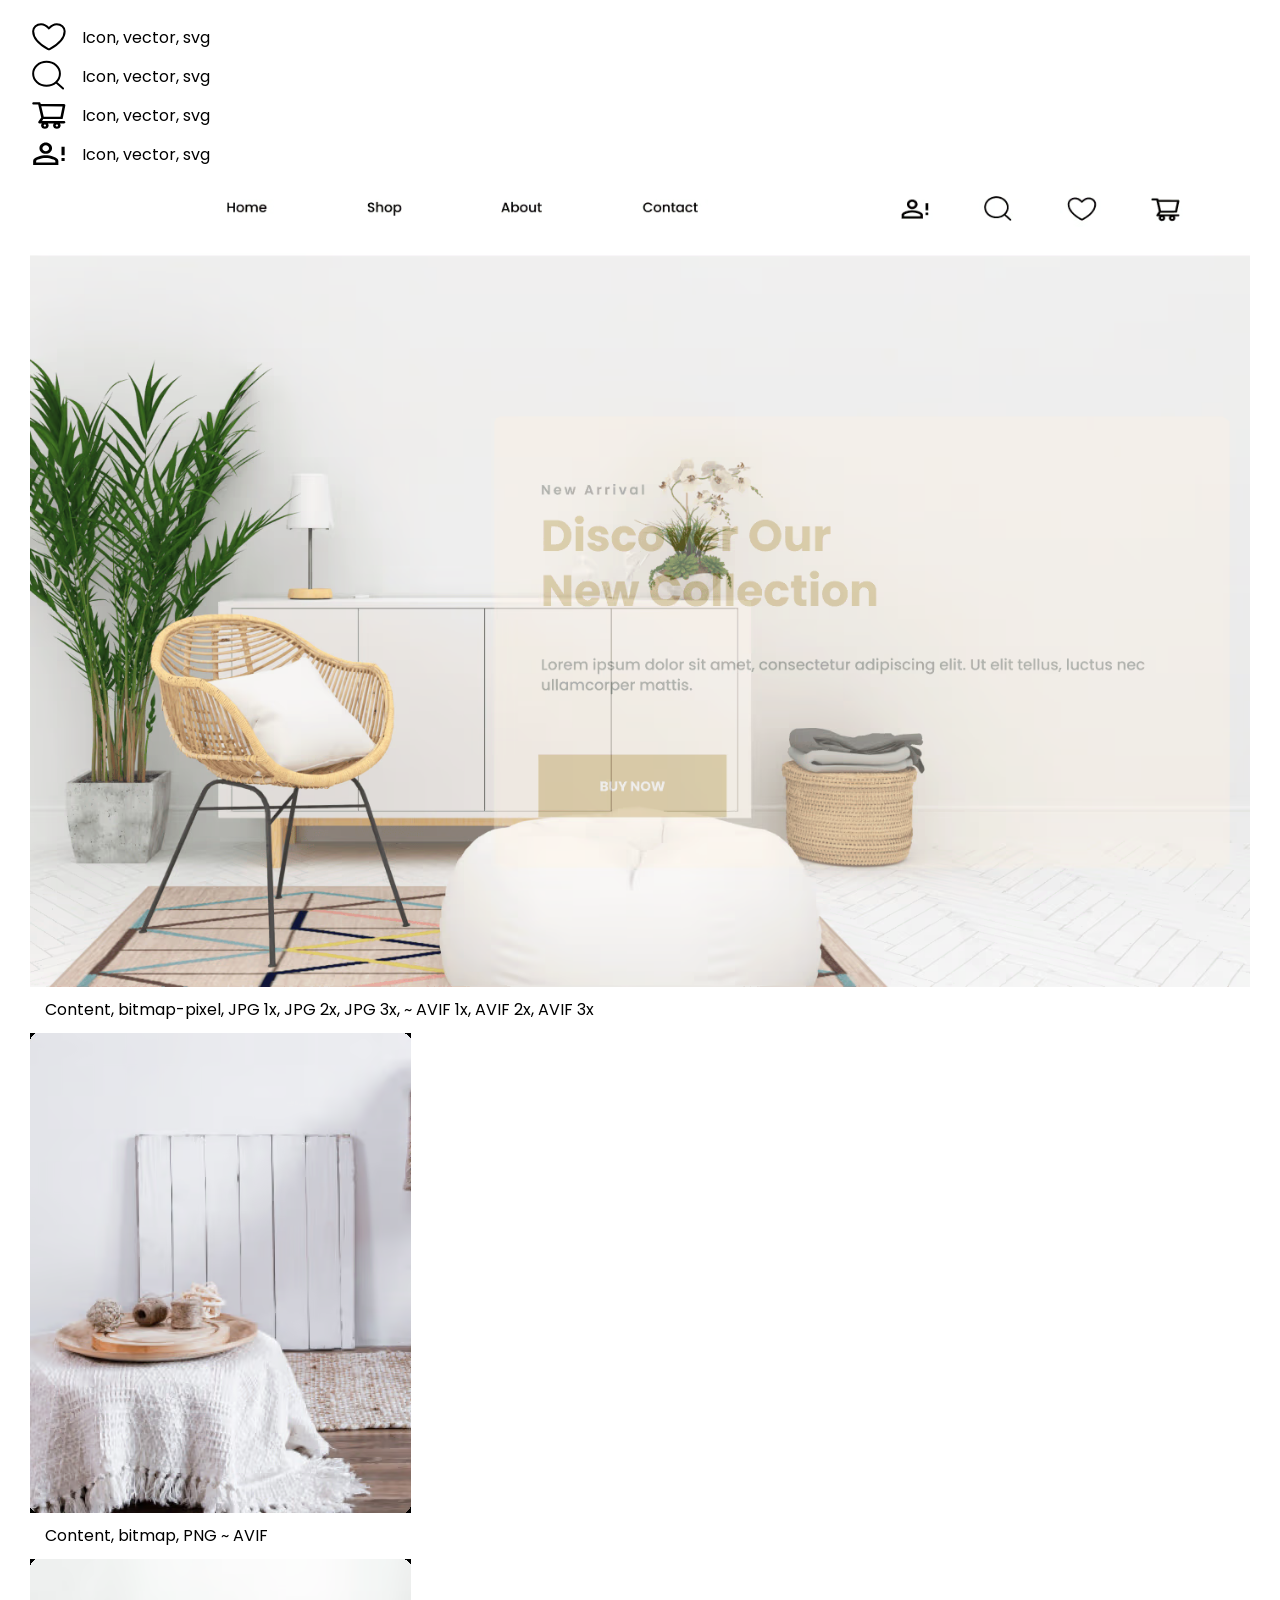
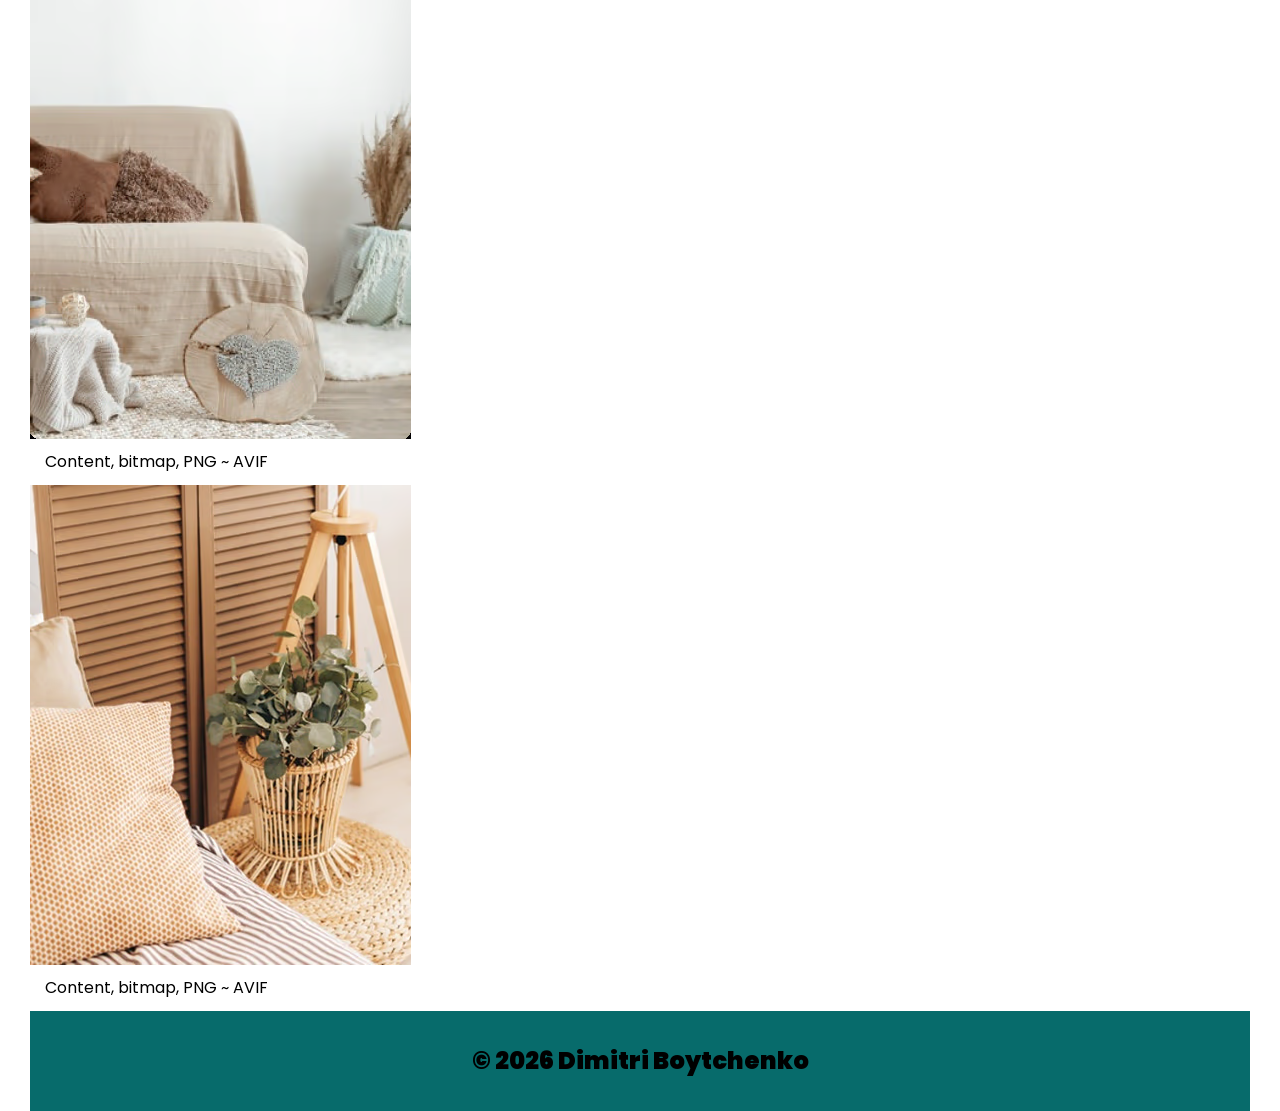
<file: lesson_8/index.html>
<!DOCTYPE html>
<!-- Ukraine - uk -->
<!-- Мова не визначена - zxx -->
<!-- Коди мов https://html-css.co.ua/html/lang-kodu-mov/ -->
<html lang="en">
	<head>
		<!-- Кодування тексту -->
		<meta charset="UTF-8">
		<!-- Налаштування в'юпорту (адаптиву, масштабу тощо) -->
		<meta name="viewport" content="width=device-width, initial-scale=1.0">
		<!-- Підключення віддалених шрифтів -->
		<link rel="preconnect" href="https://fonts.googleapis.com">
		<link rel="preconnect" href="https://fonts.gstatic.com" crossorigin>
		<link href="https://fonts.googleapis.com/css2?family=Poppins:wght@300;400;500;600;700&display=swap" rel="stylesheet">
		<link href="https://fonts.googleapis.com/css2?family=Montserrat:wght@400&display=swap" rel="stylesheet">
		<!-- Файл підключення локальних шрифтів -->
		<link rel="stylesheet" href="css/fonts.css">
		<!-- Файл обнулення стилів -->
		<link rel="stylesheet" href="css/reset.css">
		<!--Підключення основного файлу стилів -->
		<link rel="stylesheet" href="css/style.css">
		<!-- Заголовок сторінки в браузері (вкладці) -->
		<title>Lesson 8</title>
	</head>

<body>
	
		<div class="container">
			<header class="header">
				 <ul>
	<li>
		<img src="img/akar-icons_heart.svg" alt="Icon heart">
		<span>Icon, vector, svg</span>
	</li>

	<li>
		<img src="img/akar-icons_search.svg" alt="Icon search">
		<span>Icon, vector, svg</span>
	</li>

	<li>
		<img src="img/shopping-cart.svg" alt="Icon shopping cart">
		<span>Icon, vector, svg</span>
	</li>

	<li>
		<img src="img/account-alert.svg" alt="Account alert">
		<span>Icon, vector, svg</span>
	</li>
</ul> 
			</header>
			<main class="main">
<div class="discover-home">
<picture class="some-class">
	<source 
		type="image/avif"
		srcset="
		img/banner-x1.avif 1x, 
		img/banner-x2.avif 2x, 
		img/banner-x3.avif 3x">

	<img 
		class="some-class__image" 
		src="img/banner-x1.png" 
		alt="Image">
</picture>
		<p class="discover-home_description"> Content, bitmap-pixel, JPG 1x, JPG 2x, JPG 3x, ~ AVIF 1x, AVIF 2x, AVIF 3x</p>
		<picture>
			<source srcset="img/dining.avif" type="image/avif">
			<img class="some-image" src="img/dinnig.png" alt="Image">
		</picture>
		<p class="discover-home_description"> Content, bitmap, PNG ~ AVIF</p>
		<picture>
			<source srcset="img/living.avif" type="image/avif">
			<img class="some-image" src="img/living.png" alt="Image">
		</picture>
		<p class="discover-home_description"> Content, bitmap, PNG ~ AVIF</p>
		<picture>
			<source srcset="img/badroom.avif" type="image/avif">
			<img class="some-image" src="img/badroom.png" alt="Image">
		</picture>
		<p class="discover-home_description"> Content, bitmap, PNG ~ AVIF</p>
</div>
			
			</main>
		<footer>
<p>&copy; 2026 Dimitri Boytchenko</p>

</footer>
		</div>


</body>
</html>
</file>
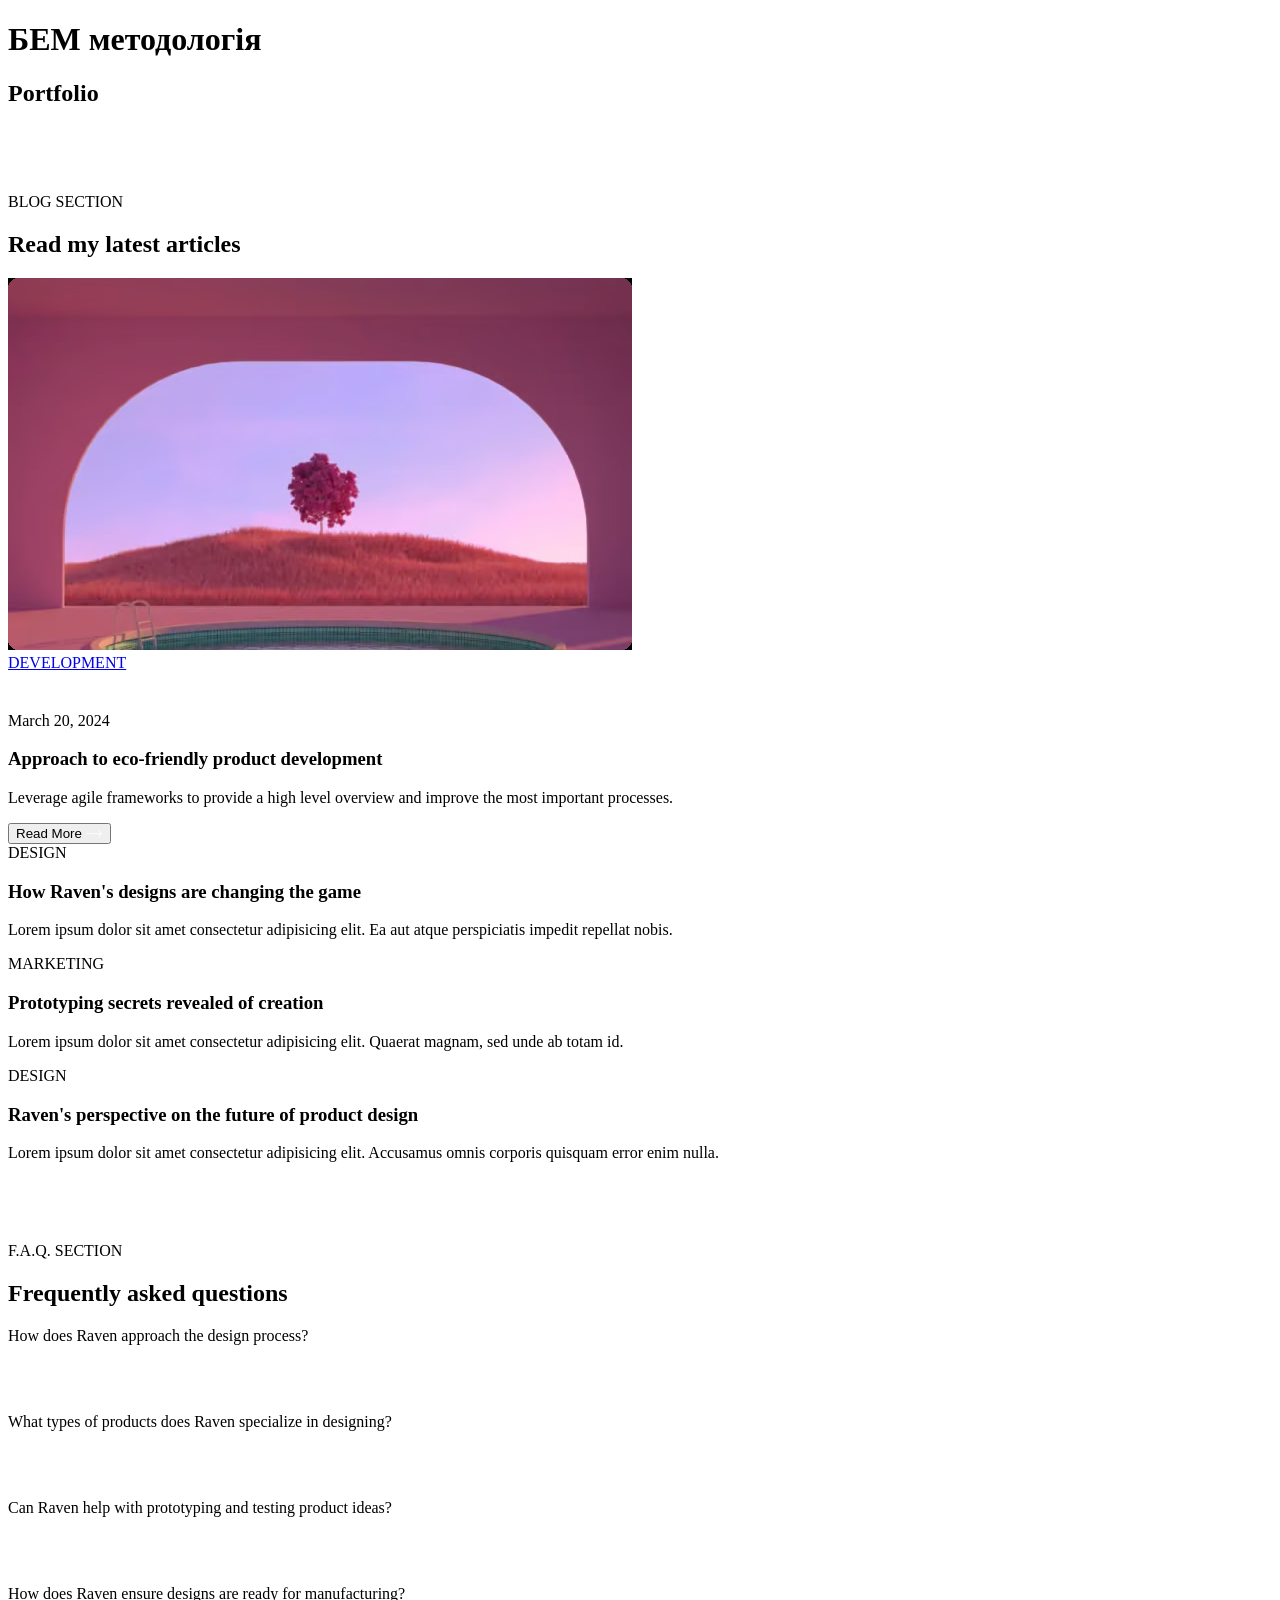
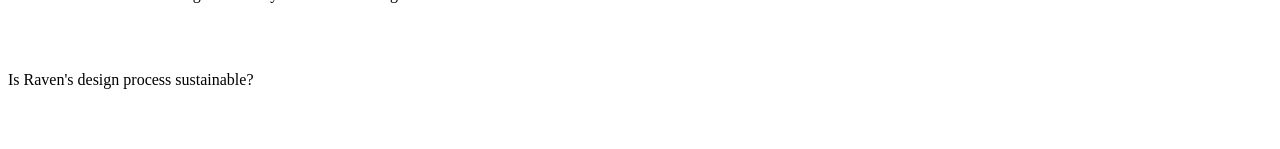
<file: lesson_9/index.html>
<!doctype html>
<html lang="en">
  <head>
    <meta charset="UTF-8" />
    <meta name="viewport" content="width=device-width, initial-scale=1.0" />
    <title>Контакти</title>
  </head>
  <body>
    <div class="container"></div>

    <header class="header">
      <div class="header__description">
        <h1 class="header__title">БЕМ методологія</h1>
        <h2 class="header__subtitle">Portfolio</h2>
      </div>
    </header>

    <main class="main">
      <!-- ARTICLES SECTION -->
      <section class="articles">
        <div class="articles__header">
          <div class="block-header">
            <div class="block-header__label">
              <img
                class="block-header__icon"
                src="img/articleIcon.svg"
                alt="Logo articles"
              />
              <div class="block-header__section-title">BLOG SECTION</div>
            </div>

            <h2 class="block-header__title">Read my latest articles</h2>
          </div>
        </div>

        <div class="articles__main">
          <!-- FEATURED ARTICLE -->
          <article class="articles__featured featured-article">
            <div class="featured-article__image">
              <img src="img/articleArbre.avif" alt="Arbre de l'article" />
            </div>

            <div class="featured-article__meta article-meta">
              <a class="article-meta__category" href="#"> DEVELOPMENT </a>

              <div class="article-meta__date">
                <img
                  class="article-meta__date-icon"
                  src="img/calendrie.svg"
                  alt="Icon calendrier"
                />

                <p class="article-meta__date-text">March 20, 2024</p>
              </div>
            </div>

            <h3 class="featured-article__title">
              Approach to eco-friendly product development
            </h3>

            <p class="featured-article__text">
              Leverage agile frameworks to provide a high level overview and
              improve the most important processes.
            </p>

            <button class="featured-article__button">
              <span class="featured-article__button-text"> Read More </span>

              <img
                class="featured-article__button-icon"
                src="img/leftFlechReadMore.svg"
                alt="Arrow"
              />
            </button>
          </article>

          <!-- ARTICLES CARDS -->
          <div class="articles__cards">
            <article class="article-card">
              <div class="article-card__category">DESIGN</div>

              <h3 class="article-card__title">
                How Raven's designs are changing the game
              </h3>

              <p class="article-card__text">
                Lorem ipsum dolor sit amet consectetur adipisicing elit. Ea aut
                atque perspiciatis impedit repellat nobis.
              </p>
            </article>

            <article class="article-card">
              <div class="article-card__category">MARKETING</div>

              <h3 class="article-card__title">
                Prototyping secrets revealed of creation
              </h3>

              <p class="article-card__text">
                Lorem ipsum dolor sit amet consectetur adipisicing elit. Quaerat
                magnam, sed unde ab totam id.
              </p>
            </article>

            <article class="article-card">
              <div class="article-card__category">DESIGN</div>

              <h3 class="article-card__title">
                Raven's perspective on the future of product design
              </h3>

              <p class="article-card__text">
                Lorem ipsum dolor sit amet consectetur adipisicing elit.
                Accusamus omnis corporis quisquam error enim nulla.
              </p>
            </article>
          </div>
        </div>
      </section>

      <!-- QUESTIONS SECTION -->
      <section class="questions">
        <div class="questions__header">
          <div class="block-header">
            <div class="block-header__label">
              <img
                class="block-header__icon"
                src="img/faqIcon.svg"
                alt="FAQ icon"
              />

              <div class="block-header__section-title">F.A.Q. SECTION</div>
            </div>

            <h2 class="block-header__title">Frequently asked questions</h2>
          </div>
        </div>

        <div class="questions__main">
          <div class="questions__card">
            <p class="questions__card-text">
              How does Raven approach the design process?
            </p>

            <img
              class="questions__card-icon"
              src="img/flashQuestionCard.svg"
              alt="Arrow icon"
            />
          </div>

          <div class="questions__card">
            <p class="questions__card-text">
              What types of products does Raven specialize in designing?
            </p>

            <img
              class="questions__card-icon"
              src="img/flashQuestionCard.svg"
              alt="Arrow icon"
            />
          </div>

          <div class="questions__card">
            <p class="questions__card-text">
              Can Raven help with prototyping and testing product ideas?
            </p>

            <img
              class="questions__card-icon"
              src="img/flashQuestionCard.svg"
              alt="Arrow icon"
            />
          </div>

          <div class="questions__card">
            <p class="questions__card-text">
              How does Raven ensure designs are ready for manufacturing?
            </p>

            <img
              class="questions__card-icon"
              src="img/flashQuestionCard.svg"
              alt="Arrow icon"
            />
          </div>

          <div class="questions__card">
            <p class="questions__card-text">
              Is Raven's design process sustainable?
            </p>

            <img
              class="questions__card-icon"
              src="img/flashQuestionCard.svg"
              alt="Arrow icon"
            />
          </div>
        </div>
      </section>
    </main>

    <footer class="footer"></footer>
  </body>
</html>
</file>
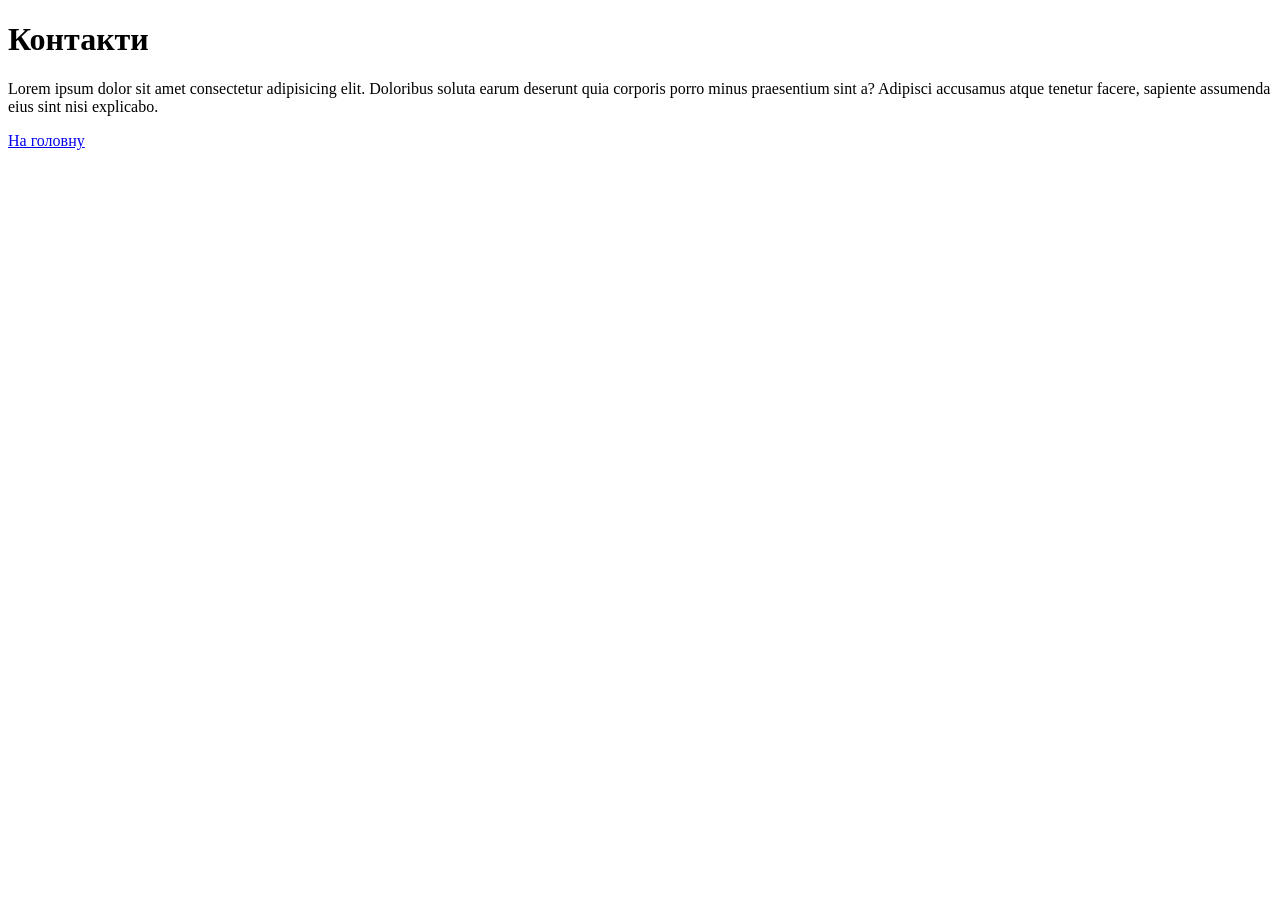
<file: lesson_5/contacts.html>
<!DOCTYPE html>
<html lang="en">
	<head>
		<meta charset="UTF-8">
		<meta name="viewport" content="width=device-width, initial-scale=1.0">
		<title>Контакти</title>
	</head>
	<body>
		<h1>Контакти</h1>
		<p>Lorem ipsum dolor sit amet consectetur adipisicing elit. Doloribus soluta earum deserunt quia corporis porro minus praesentium sint a? Adipisci accusamus atque tenetur facere, sapiente assumenda eius sint nisi explicabo.</p>
		<a href="index.html">На головну</a>
	</body>
</html>
</file>
<file: lesson_10/css/fonts.css>
@font-face {
	font-family: "InterDisplay";
	src: url("../fonts/InterDisplay-Regular.woff2") format("woff2");
	font-weight: 400;
	font-style: normal;
	font-display: swap;
}
@font-face {
	font-family: "InterDisplay";
	src: url("../fonts/InterDisplay-Medium.woff2") format("woff2");
	font-weight: 500;
	font-style: normal;
	font-display: swap;
}
@font-face {
	font-family: "InterDisplay";
	src: url("../fonts/InterDisplay-SemiBold.woff2") format("woff2");
	font-weight: 600;
	font-style: normal;
	font-display: swap;
}
@font-face {
	font-family: "InterDisplay";
	src: url("../fonts/InterDisplay-Italic.woff2") format("woff2");
	font-weight: 400;
	font-style: italic;
	font-display: swap;
}
</file>
<file: lesson_10/css/style.css>
body {
font-family: "Poppins", sans-serif;
background-color: #333;
color: #fff;
}
/* ------------------------------------------------------------------- */
.wrapper {
	min-height: 100%;
	overflow: clip;
}
/* ------------------------------------------------------------------- */
[class*="__container"] {
	max-width: 800px;
	margin: 0 auto;
}
/* ------------------------------------------------------------------- */
.header{
	position: sticky;
	top: 0;
	background-color: #74985a;
	
  z-index: 150;
}
.menu__item{
	position: relative;
	padding: 10px 10px;
	display: inline-block;

	font-size: 18px;
	
	color: black;
	font-weight: 600;
	margin-left: 40px;
	}
	.menu__item:not(:last-child){
		margin-right: 15px;
	}
	.menu__item:hover .menu__link{
		text-decoration: underline;

	}
	.menu__item:hover .submenu{
		opacity: 1;
		visibility: visible;
		translate: 0 0px;
		pointer-events: all;
}
	.
	.menu__link{
		font-size: 20px;
		padding: 20px 0;
	}
	.menu__link:hover{
		text-decoration: underline;
	}
	.menu__submenu{
		position: absolute;
		left: 0;
		top: 100%;
		width: 200px;
		background: purple;
		padding: 20px;
		border: 2px solid black;
		border-radius: 10px;
		box-shadow: 5px 5px 5px black;
		z-index: 100;
	
	} 
	.submenu__item:not(:last-child){
		margin-bottom: 10px;
		font-size: 18px;
	}
	.submenu__link:hover{
		text-decoration: underline;
	}
	.submenu {
		opacity: 0;
		visibility: hidden;
		translate: 10px 15px;
		transition: all 0.5s;
		pointer-events: none;
		
	}
	.deusieme-submenu{
		position: absolute;
		left: calc(100% - 2px);
	top:0;
		width: 200px;
		background: purple;
		/* padding: 20px; */
		border: 2px solid black;
		border-radius: 10px;
		box-shadow: 5px 5px 5px black;
		opacity: 0;
		visibility: hidden;
		/* translate: 10px 15px; */
		transition: all 0.5s;
		pointer-events: none;
} 

.submenu__item:hover>.deusieme-submenu {
	opacity: 1;
	visibility: visible;
	/* translate: 10px 15px; */
	pointer-events: all;
}
	.deusieme-submenu__link{
		font-size: 20px;
		padding: 10px 0;
	}

	.deusieme-submenu__link:hover{
		text-decoration: underline;
	  text-decoration-color: aqua;
	}
	
	.submenu__item {
		position: relative;
		
	}
	
	.submenu__link,
	.deusieme-submenu__link {
		display: block;
		padding: 10px;
		
	} 
	.page__container{
		position: relative;
	} 
	.blocks__item{
		position: sticky;
	
	background-color: #333;
	padding: 10px;
	z-index: 10;
	}
	.blocks__item--brown{
		background-color: rgb(122, 234, 10);
		top: 38px;
	
	z-index: 90;
	} 
	
	

.blocks__item--puprule 
{
		background-color: rgb(185, 4, 205);
		top: 70px;
	
	z-index: 90;
	} 
	
	.blocks__item--green{
		background-color: green;
		top: 105px;
	
	z-index: 70;
	} 
	.separation{
		padding: 50px;
	
		margin-bottom: 20px;
	}
	.homework__title{
		width: 800px;
		margin: 0 auto;
		font-size: 34px;	
		color: black;
		text-align: center;
		line-height: 1.5;
		background-color: #ccc;
		padding: 20px 0;
		margin-bottom: 20px;
	}
	.homework{
		width: 800px;
		margin: 0 auto;
		background: #1a1a1a;
		margin-bottom: 30px;
		padding-bottom: 30px;
	}
.homework__text{
	line-height: 1.5;

}
.homework__text::before{
	position: relative;
	top: 3px;
	content: url("../img/etoileBleue.svg");

padding: 0 15px;
}

footer{
	height: 100px;
	text-align: center;
 font-weight: 900;
 font-size: 24px;
	background-color: rgb(7, 107, 107);
	line-height: 100px;
	
}
</file>
<file: lesson_11/css/fonts.css>
@font-face {
	font-family: "InterDisplay";
	src: url("../fonts/InterDisplay-Regular.woff2") format("woff2");
	font-weight: 400;
	font-style: normal;
	font-display: swap;
}
@font-face {
	font-family: "InterDisplay";
	src: url("../fonts/InterDisplay-Medium.woff2") format("woff2");
	font-weight: 500;
	font-style: normal;
	font-display: swap;
}
@font-face {
	font-family: "InterDisplay";
	src: url("../fonts/InterDisplay-SemiBold.woff2") format("woff2");
	font-weight: 600;
	font-style: normal;
	font-display: swap;
}
@font-face {
	font-family: "InterDisplay";
	src: url("../fonts/InterDisplay-Italic.woff2") format("woff2");
	font-weight: 400;
	font-style: italic;
	font-display: swap;
}
</file>
<file: lesson_11/css/style.css>
.wrapper{
	width: 1200px;
	margin: 0 auto;
}
.header{
	height: 80px;
	background-color: #9ee407c6;
	text-align: center;
	font-size: 44px;

}
.header__title{

	padding: 20px;
}
body{
	background-color: burlywood;
}
main{
	margin-bottom: 50px;
	padding-bottom: 30px;
}
footer{
	height: 100px;
	text-align: center;
 font-weight: 900;
 font-size: 24px;
	background-color: rgb(7, 107, 107);
line-height: 100px;
	color: #000;
	
}

.page {
margin: 0 auto;
}
.cards{
  display: inline-block;
	vertical-align: top;
	margin-left: 23px;
	margin-bottom: 20px;
	transition: all 1.2s ease;}
	.cards p{
		font-size: 20px;
		padding: 5px;
	}
.cards__object {
	transition: all 2.5s ease;
  width: 150px;
  height: 150px;
  display: inline-block;
  background-color: #fff;
  margin-right: 20px;
  vertical-align: top;
  font-size: 56px;
	text-align: center;
	padding-top: 30%;
	border-radius: 15px;
	vertical-align: top;
  background-color: #aa620bc2;
	box-shadow: inset 5px 5px 25px black;
}
	.perspective h2{
		margin-bottom: 20px;
		font-size: 34px;
		text-decoration: underline;
		color: rgb(15, 62, 15);
	 text-shadow: 5px 5px 5px purple;
	 padding: 25px;
	}

.cards--a:hover {
	translate:30px;
}
.cards--b:hover {
	translate:30px 30px;
}
.cards--c:hover {
	rotate: 45deg;
}
.cards--d:hover {
	transform: rotateX(90deg);
}
.cards--e:hover {
	transform: rotateY(90deg);

}
.cards--f:hover {
	transform: scale(1.3);
}
.cards--g:hover {
	transform: scale(3);
}
.cards--h:hover {
	transform: scale(1.2);
}
.cards--i:hover {
	transform: skew(70deg, 50deg);
}
.cards--j:hover {
	transform: skewX(60deg);
}
.cards--k:hover {
	transform: skewY(60deg);
}
.cards--l:hover {
	transform: matrix(-0.25, 1.60, -1.25, -0.50, -45, -45);
}
.cards--m:hover {
	transform: translate3d(-40px,-30px,100px);
}
.cards--n:hover {
	transform: rotate3d(4,3,3,180deg);
}
.cards--o:hover {
	transform: scale3d(3,2,3);
}
.cards--p:hover {transform: rotateY(270deg);
}
.cards--q:hover {transform: rotateX(270deg);
}
.cards--r:hover {
	transform: 
	translate3d(-270px,-180px,300px)
	scale(1.2)
	rotate3d(-10,17,3,270deg);
}
.page__title{
	font-size: 34px;
	padding: 20px;
	text-shadow: 5px 5px 5px blueviolet;
}

.homework__container{
	position: relative;

	width: 1200px;
	height: 500px;

	margin: 50px auto;

	background-image: url("../img/plages-de-la-reunion.avif");
	background-size: cover;
	background-position: center;

	border-radius: 20px;

	overflow: hidden;
}
// Korablick

.homework{
	position: relative;

	width: 1200px;
	height: 500px;

	margin: 50px auto;

	background-image: url("../img/plages-de-la-reunion.avif");
	background-size: cover;
	background-position: center;

	border-radius: 20px;

	overflow: hidden;
}

/* -------------------------------- */

.boat{
	position: absolute;

	left: 120px;
	bottom: 30px;

	width: 220px;
	height: 170px;
}

/* -------------------------------- */

.boat__mast{
	position: absolute;

	left: 95px;
	top: 10px;

	width: 5px;
	height: 110px;

	background-color: #4b2a13;
}

/* -------------------------------- */

.boat__flag{
	position: absolute;

	left: 100px;
	top: 10px;

	width: 35px;
	height: 20px;

	background-color: crimson;

	clip-path: polygon(0 0,100% 50%,0 100%);
}

/* -------------------------------- */

.boat__sail{
	position: absolute;

	width: 0;
	height: 0;
}

/* grande voile */

.boat__sail--left{
	left: 25px;
	top: 25px;

	border-bottom: 75px solid white;
	border-left: 65px solid transparent;
}

/* petite voile */

.boat__sail--right{
	left: 100px;
	top: 38px;

	border-bottom: 60px solid #ececec;
	border-right: 50px solid transparent;
}

/* -------------------------------- */

.boat__body{
	position: absolute;

	left: 0;
	bottom: 18px;

	width: 170px;
	height: 38px;

	background:
	linear-gradient(to bottom,#b13a1c,#6f1f0f);

	border-radius: 0 0 90px 90px;

	text-align: center;

	box-shadow:
	0 6px 12px rgba(0,0,0,0.25);
}

/* -------------------------------- */

.boat__body span{
	display: inline-block;

	width: 14px;
	height: 14px;

	margin: 10px 6px;

	background-color: #7ddcff;

	border: 2px solid #3b1d0f;

	border-radius: 50%;
}

/* -------------------------------- */

.boat__wave{
	position: absolute;

	left: -5px;
	bottom: 8px;

	width: 185px;
	height: 12px;

	background-color: rgba(30,144,255,0.6);

	border-radius: 50%;
}

/* -------------------------------- */

.boat:hover{
	transform:
	translateY(-8px)
	rotate(-2deg);

	transition: all 0.5s;
}
</file>
<file: lesson_12/css/fonts.css>
@font-face {
	font-family: "InterDisplay";
	src: url("../fonts/InterDisplay-Regular.woff2") format("woff2");
	font-weight: 400;
	font-style: normal;
	font-display: swap;
}
@font-face {
	font-family: "InterDisplay";
	src: url("../fonts/InterDisplay-Medium.woff2") format("woff2");
	font-weight: 500;
	font-style: normal;
	font-display: swap;
}
@font-face {
	font-family: "InterDisplay";
	src: url("../fonts/InterDisplay-SemiBold.woff2") format("woff2");
	font-weight: 600;
	font-style: normal;
	font-display: swap;
}
@font-face {
	font-family: "InterDisplay";
	src: url("../fonts/InterDisplay-Italic.woff2") format("woff2");
	font-weight: 400;
	font-style: italic;
	font-display: swap;
}
</file>
<file: lesson_12/css/style.css>
.wrapper{
	width: 1200px;
	margin: 0 auto;
}
.header{
	height: 80px;
	background-color: #9ee407c6;
	text-align: center;
	font-size: 44px;

}
.header__title{

	padding: 20px;
}
body{
	background-color: burlywood;
}
main{
	margin-bottom: 50px;
	padding-bottom: 30px;
}
footer{
	height: 100px;
	text-align: center;
 font-weight: 900;
 font-size: 24px;
	background-color: rgb(7, 107, 107);
line-height: 100px;
	color: #000;
	
}

.page {
margin: 0 auto;
}
.cards{
  display: inline-block;
	vertical-align: top;
	margin-left: 23px;
	margin-bottom: 20px;
	transition: all 1.2s ease;}
	.cards p{
		font-size: 20px;
		padding: 5px;
	}
.cards__object {
	transition: all 2.5s ease;
  width: 150px;
  height: 150px;
  display: inline-block;
  background-color: #fff;
  margin-right: 20px;
  vertical-align: top;
  font-size: 56px;
	text-align: center;
	padding-top: 30%;
	border-radius: 15px;
	vertical-align: top;
  background-color: #aa620bc2;
	box-shadow: inset 5px 5px 25px black;
}
	.perspective h2{
		margin-bottom: 20px;
		font-size: 34px;
		text-decoration: underline;
		color: rgb(15, 62, 15);
	 text-shadow: 5px 5px 5px purple;
	 padding: 25px;
	}

.cards--a:hover {
	translate:30px;
}
.cards--b:hover {
	translate:30px 30px;
}
.cards--c:hover {
	rotate: 45deg;
}
.cards--d:hover {
	transform: rotateX(90deg);
}
.cards--e:hover {
	transform: rotateY(90deg);

}
.cards--f:hover {
	transform: scale(1.3);
}
.cards--g:hover {
	transform: scale(3);
}
.cards--h:hover {
	transform: scale(1.2);
}
.cards--i:hover {
	transform: skew(70deg, 50deg);
}
.cards--j:hover {
	transform: skewX(60deg);
}
.cards--k:hover {
	transform: skewY(60deg);
}
.cards--l:hover {
	transform: matrix(-0.25, 1.60, -1.25, -0.50, -45, -45);
}
.cards--m:hover {
	transform: translate3d(-40px,-30px,100px);
}
.cards--n:hover {
	transform: rotate3d(4,3,3,180deg);
}
.cards--o:hover {
	transform: scale3d(3,2,3);
}
.cards--p:hover {transform: rotateY(270deg);
}
.cards--q:hover {transform: rotateX(270deg);
}
.cards--r:hover {
	transform: 
	translate3d(-270px,-180px,300px)
	scale(1.2)
	rotate3d(-10,17,3,270deg);
}
.page__title{
	font-size: 34px;
	padding: 20px;
	text-shadow: 5px 5px 5px blueviolet;
}

.homework__container{
	position: relative;

	width: 1200px;
	height: 500px;

	margin: 50px auto;

	background-image: url("../img/plages-de-la-reunion.avif");
	background-size: cover;
	background-position: center;

	border-radius: 20px;

	overflow: hidden;
}
// Korablick

.homework{
	position: relative;

	width: 1200px;
	height: 500px;

	margin: 50px auto;

	background-image: url("../img/plages-de-la-reunion.avif");
	background-size: cover;
	background-position: center;

	border-radius: 20px;

	overflow: hidden;
}

/* -------------------------------- */

.boat{
	position: absolute;

	left: 120px;
	bottom: 30px;

	width: 220px;
	height: 170px;
	transition: all 4s ease;
}

/* -------------------------------- */

.boat__mast{
	position: absolute;

	left: 95px;
	top: 10px;

	width: 5px;
	height: 110px;

	background-color: #4b2a13;
}

/* -------------------------------- */

.boat__flag{
	position: absolute;

	left: 100px;
	top: 10px;

	width: 35px;
	height: 20px;

	background-color: crimson;

	clip-path: polygon(0 0,100% 50%,0 100%);
}
.boat:hover .boat__flag{
	transition: 0.1s;
	transform: translateX(-35px) rotateY(180deg);
}
/* -------------------------------- */

.boat__sail{
	position: absolute;

	width: 0;
	height: 0;
}

/* grande voile */

.boat__sail--left{
	left: 25px;
	top: 25px;

	border-bottom: 75px solid white;
	border-left: 65px solid transparent;
}

/* petite voile */
.boat:hover .boat__sail--left{
	transition: 1s;
	transform: translateX(75px) rotateY(180deg);
	border-bottom-right-radius: 50%;
}

.boat__sail--right{
	left: 100px;
	top: 38px;

	border-bottom: 60px solid #ececec;
	border-right: 50px solid transparent;
}

/* -------------------------------- */

.boat__body{
	position: absolute;

	left: 0;
	bottom: 18px;

	width: 170px;
	height: 38px;

	background:
	linear-gradient(to bottom,#b13a1c,#6f1f0f);

	border-radius: 0 0 90px 90px;

	text-align: center;

	box-shadow:
	0 6px 12px rgba(0,0,0,0.25);
}

/* -------------------------------- */

.boat__body span{
	display: inline-block;

	width: 14px;
	height: 14px;

	margin: 10px 6px;

	background-color: #7ddcff;

	border: 2px solid #3b1d0f;

	border-radius: 50%;
}

/* -------------------------------- */

.boat__wave{
	position: absolute;

	left: -5px;
	bottom: 8px;

	width: 185px;
	height: 12px;

	background-color: rgba(30,144,255,0.6);

	border-radius: 50%;
}
.boat:hover .boat__wave{
	background-color: rgba(147, 169, 192, 0.6);
}

/* -------------------------------- */
.boat:hover{

	
	transition: all 2s;
	animation: move-right 5s forwards;
	transform:scale(2) rotate(-5deg) translateY(-8px);
}

.homework__container:hover .boat{

	
	transition: all 2s;
	animation: move-right 5s forwards;
	transform: rotate(-5deg) translateY(-8px);
}
@keyframes move-right{

	0%{
		scale: 1.2;
		left:120px;
		bottom:30px;
    transition:all 5s;
		transform: rotate(-5deg);
	}

	50%{
		scale: 1.2;
		left:830px;
		bottom:50px;
    transform: 10s;
		transform: rotate(-15deg) translateY(-8px);
	}
	55%{
		
		transform: rotateY(180deg);
	}
	100%{
		scale: 1.2;
		left:120px;
		bottom:30px;
    transition: all 10s;
		transform: rotateY(180deg);
		
	}
	
}
.boat__motor{
	position: absolute;

	left: -15px;
	bottom: 30px;

	width: 24px;
	height: 24px;

	background-color: #0b3d50;

	border: 2px solid #3b1d0f;

	border-radius: 3px;
}
.homework__container:hover .boat__motor{
	transition:all 2s ease;
	background-color: #d24508;
	box-shadow: 5px 5px 10px yellow;
}
</file>
<file: lesson_13/css/fonts.css>
/* @font-face {
	font-family: "InterDisplay";
	src: url("../fonts/InterDisplay-Regular.woff2") format("woff2");
	font-weight: 400;
	font-style: normal;
	font-display: swap;
}
@font-face {
	font-family: "InterDisplay";
	src: url("../fonts/InterDisplay-Medium.woff2") format("woff2");
	font-weight: 500;
	font-style: normal;
	font-display: swap;
}
@font-face {
	font-family: "InterDisplay";
	src: url("../fonts/InterDisplay-SemiBold.woff2") format("woff2");
	font-weight: 600;
	font-style: normal;
	font-display: swap;
}
@font-face {
	font-family: "InterDisplay";
	src: url("../fonts/InterDisplay-Italic.woff2") format("woff2");
	font-weight: 400;
	font-style: italic;
	font-display: swap;
} */
@font-face {
	font-family: "Poppins";
	src: url("../fonts/Poppins/Poppins-Black.ttf") format("woff2");
	font-weight: 400;
	font-style: normal;
	font-display: swap;
}
@font-face {
	font-family: "Poppins";
	src: url("../fonts/Poppins/Poppins-Regular.ttf") format("woff2");
	font-weight: 400;
	font-style: normal;
	font-display: swap;
}@font-face {
	font-family: "Poppins";
	src: url("../fonts/Poppins/Poppins-Bold.ttf") format("woff2");
	font-weight: 600;
	font-style: normal;
	font-display: swap;
}@font-face {
	font-family: "Poppins";
	src: url("../fonts/Poppins/Poppins-ExtraBold.ttf") format("woff2");
	font-weight: 900;
	font-style: normal;
	font-display: swap;
}
@font-face {
	font-family: "Poppins";
	src: url("../fonts/Poppins/Poppins-Italic.ttf") format("woff2");
	font-weight: 400;
	font-style: italic;
	font-display: swap;
}
</file>
<file: lesson_13/css/style.css>
body{
	font-family: "Poppins", sans-serif;
  font-weight: normal;
	margin: 0 auto;
}
.wrapper{
	margin: 0 auto;
	display: flex;
	flex-direction: column;
	min-height: 100%;
	overflow: clip;
	width: 1185px;

}
header{
	text-align: center;
}
.wrapper>main{
	
	flex-grow: 1;
}
[class*="__container"] {
	max-width: 1185px;
	
}
h1{
	padding: 20px;
	font-weight: bold;
	font-size: 40px;

}
h2{
	padding: 20px;
	font-weight: bold;
	font-size: 32px;

}
h4{
	font-size: 34px;
	font-weight: bold;
}
.group__text{
	font-size: 20px;
	opacity: 0.8;
	padding-bottom: 20px;
}
.group{
	max-width: 1183px;
	margin-bottom: 19px;
	/* border: 2px solid black; */
	text-align: center;

}
.group__items{
	display: flex;
	flex-direction: row;
	text-align: center;
	justify-content: space-between;
}
.item__card{
	
	max-width: 381px;
	max-height: 480px;
	gap: 30px;
	border-radius: 30px;
	justify-content: space-between;
}
/* .item__card:not(:last-child){
	padding-right: 20px;
} */
.item__image{
	position: relative;
	border-radius: 30px;
	margin-bottom: 30px;
}
.product__overlay {
	position: absolute;
}


.products__container{
	display: flex;
	flex-wrap: wrap;
	
	/* border: 2px solid red; */
	
	margin-top: 55px;
	text-align: center;
	text-align: center;
	justify-content: space-between;
}
.products__title{
	margin-top: 90px;
	
	text-align: center;
	font-size: 36px;
	font-weight: bold;
}
.products__card{
	display: flex;
	flex-direction: row;
	width: 23%;
}
.card__popup {
	position: absolute;
	top: 0;
	left: 0;
	width: 100%;
	height: 100%;

	background-color: rgba(58, 58, 58, 0.72);
  color: goldenrod;

	display: flex;
	flex-direction: column;
	justify-content: center;
	align-items: center;
	gap: 25px;

	opacity: 0;
	visibility: hidden;

	transition: all 0.3s ease;
}
.card{
	display: flex;
	position: relative;
	flex-direction: column;
	border-radius: 50px;
	overflow: hidden;
	margin-bottom: 15px;
}
.card:hover .card__popup {
	opacity: 1;
	visibility: visible;
}

.card__head-image{
	border-radius: 20px;
	margin-bottom: 10px;
	height: 100%;

}
.body{
	padding: 15px;
text-align: center;
}
.body__title{
	font-size: 24px;
	font-weight: bold;
	padding-bottom: 10px;
}
.body__price{
	font-size: 15px;
	font-weight: bold;
	padding: 10px 0;
}
.body__text{
	padding: 10px;
}
.body__text-opacity{
	opacity: 0.5;
	
}
.body__price span{
	text-decoration-line: line-through;
}
.product__footer{
	text-align: center;
	padding: 20px;
	font-weight: bold;
}


footer{
	height: 100px;
	text-align: center;
 font-weight: 900;
 font-size: 24px;
	background-color: rgb(7, 107, 107);
line-height: 100px;
	color: #000;
	}
	.products__button{
		padding: 20px;
		border: 2px solid goldenrod;
		border-radius: 15px;
		box-shadow: 3px 3px 5px black;
	}
	.products__button:hover{
	background-color: #ccc;
	transition: all 2s ease;
	box-shadow: 4px 4px 6px rgb(136, 103, 18);
	}
	.button__popup{
		padding: 20px 30px;
		background: white;
		color: goldenrod;
	}
	.card__popup{}

	.popup{}
	
	.button__popup{

	}
	
	/* .popup__body{
		color: white;
		position: relative;
	} 
	
	.popup__share::before{
	content: url(../imageOrigin/popup/share.svg);
	} 
	
	.popup__text{} 
	
	.popup__compare::before{
content: url(../imageOrigin/popup/compare.svg);
	} 
	
	.popup__like{
		
		content: url(../imageOrigin/popup/heart.svg);

	} 
	.popup_share,
	.popup_compare,
	.popup_like{
		display: flex;
		align-items: center;
		gap: 8px;
	}
	.popup_share,
.popup_compare,
.popup_like{
	display: flex;
	align-items: center;
	gap: 8px;
}
	
.popup_body{
	display: flex;
	justify-content: center;
	align-items: center;
	gap: 20px;
	color: white;
}
.popup_like{
	position: relative;
	left: 0;
	top: 0;
	content: url(...);
} */
.popup__body {
	display: flex;
	justify-content: center;
	align-items: center;
	gap: 20px;
	color: white;
}

.popup__share,
.popup__compare,
.popup__like {
	display: flex;
	align-items: center;
	gap: 8px;
}

.popup__share::before,
.popup__compare::before,
.popup__like::before {
	content: "";
	width: 16px;
	height: 16px;
	flex: 0 0 16px;
}

.popup__share::before {
	background: url("../imageOrigin/popup/share.svg") center / contain no-repeat;
}

.popup__compare::before {
	background: url("../imageOrigin/popup/compare.svg") center / contain no-repeat;
}

.popup__like::before {
	background: url("../imageOrigin/popup/heart.svg") center / contain no-repeat;
}
</file>
<file: lesson_3/css/style.css>
/* @import url("css/reset.css"); */
.header ::first-letter {
	color: rgb(206, 102, 5);
}
[exemple-title]{
	color: purple;
}

header .header-text { 
	color: aqua;
}
.menu-list li > a :first-of-type {
	color: rgb(212, 238, 13);
}
.menu-list [href="#culture"] {
	color: rgb(6, 235, 86);
}
.menu-list li:nth-child(2) a {
	color: rgb(227, 89, 25) !important; 
}
.menu-list li:nth-child(even) a {
	color: orange;
}

.culture-list li:has(p) {
	color: purple;
}


a.top{
	color: green;
}
.footer__copy{
	color: red;
}
.cities-info+p{
	color: blue !important;
}
.cities-info :nth-child(odd){
	color: rgb(4, 225, 29);
}
.cities-info :nth-child(even){
	color: rgb(189, 174, 8);
}
.cities-info :nth-child(3){
	color: rgb(72, 44, 11);
}
h4{
	color: rgb(15, 69, 16)  !important;
}
h4 ~ p {
	color: blueviolet !important;
}
.city-list li > p {
	color: red ;
}
[class*="mod"] {
	color: rgb(206, 102, 12);
}
</file>
<file: lesson_4/css/fonts.css>
@font-face {
	font-family: "InterDisplay";
	src: url("../fonts/InterDisplay-Regular.woff2") format("woff2");
	font-weight: 400;
	font-style: normal;
	font-display: swap;
}
@font-face {
	font-family: "InterDisplay";
	src: url("../fonts/InterDisplay-Medium.woff2") format("woff2");
	font-weight: 500;
	font-style: normal;
	font-display: swap;
}
@font-face {
	font-family: "InterDisplay";
	src: url("../fonts/InterDisplay-SemiBold.woff2") format("woff2");
	font-weight: 600;
	font-style: normal;
	font-display: swap;
}
@font-face {
	font-family: "InterDisplay";
	src: url("../fonts/InterDisplay-Italic.woff2") format("woff2");
	font-weight: 400;
	font-style: italic;
	font-display: swap;
}
@font-face {
    font-family: 'Montserrat';
    font-style: italic;
    font-weight: 100 900;
    font-display: swap;
    src: url(https://fonts.gstatic.com/s/montserrat/v31/JTUQjIg1_i6t8kCHKm459WxRxC7mw9c.woff2) format('woff2');
   
}
</file>
<file: lesson_4/css/style.css>
@import url("https://fonts.googleapis.com/css2?family=Montserrat%20Alternates:ital,wght@0,100;0,200;0,300;0,400;0,500;0,600;0,700;0,800;0,900;1,100;1,200;1,300;1,400;1,500&display=swap");
body {
  font-family: "Montserrat Alternates", sans-serif;
  line-height: 1.5;
  font-size: 18px;
}

.header {
  /* .header__title */
}
.header__title {
  font-size: 42px;
}
.header {
  /* .header__menu */
}
.title {
  font-weight: 700;
  -webkit-text-decoration: wavy underline;
          text-decoration: wavy underline;
  color: rgb(42, 8, 98);
}

.menu {
  /* .menu__item */
}
.menu__item > a {
  color: rgb(163, 14, 89);
}
.menu {
  /* .menu__sublist */
}
.menu__sublist a {
  color: rgb(5, 130, 158);
  -webkit-text-decoration: underline dotted;
          text-decoration: underline dotted;
}

.main-properties__title {
  color: rgb(3, 143, 45);
  font-size: 26px;
}

.sublist-menu {
  /* .sublist-menu__item */
}
#font-weight p {
  font-weight: 800;
}

.fw-property {
  font-family: "Montserrat Alternates";
}
.fw-property__item {
  font-family: "Montserrat Alternates";
  text-indent: 10px;
}
.fw-property__item--100 {
  font-weight: 100;
  background-color: #ccc;
}
.fw-property__item--200 {
  font-weight: 200;
}
.fw-property__item--300 {
  font-weight: 300;
}
.fw-property__item--400 {
  font-weight: 400;
}
.fw-property__item--500 {
  font-weight: 500;
}
.fw-property__item--600 {
  font-weight: 600;
}
.fw-property__item--700 {
  font-weight: 700;
}
.fw-property__item--800 {
  font-weight: 800;
}
.fw-property__item--900 {
  font-weight: 900;
  background-color: #ccc;
}

.main-properties {
  /* .main-properties__list */
}
.other-properties {
  /* .other-properties__list */
}
.other-properties__list {
  text-indent: 10px;
}
.other-properties {
  /* .other-properties__item */
}
.other-properties__item {
  font-weight: 400;
}
.other-properties {
  /* .other-properties__item--ws-positive */
}
.other-properties {
  /* .other-properties__item--ws-negative */
}
.other-property {
  /* .other-property__list */
}
.other-property {
  /* .other-property__item */
}
.other-property {
  /* .other-property__item--fs-normal */
}
.other-property__item--fs-normal {
  font-style: normal;
}
.other-property {
  /* .other-property__item--fs-italic */
}
.other-property__item--fs-italic {
  font-style: italic;
}
.other-property {
  /* .other-property__item--fs-oblique */
}
.other-property__item--fs-oblique {
  font-style: oblique;
}
.other-property {
  /* .other-property__item--lh */
}
.other-property__item--lh {
  line-height: 1.5;
}
.other-property {
  /* .other-property__item--ls-positive */
}
.other-property__item--ls-positive {
  letter-spacing: 2px;
}
.other-property {
  /* .other-property__item--ls-negative */
}
.other-property__item--ls-negative {
  letter-spacing: -1px;
}
.other-property {
  /* .other-property__item-ta-left */
}
.other-property__item-ta-left {
  text-align: left;
}
.other-property {
  /* .other-property__item-ta-right */
}
.other-property__item-ta-right {
  text-align: right;
}
.other-property {
  /* .other-property__item-ta-center */
}
.other-property__item-ta-center {
  text-align: center;
}
.other-property {
  /* .other-property__item-ta-justify */
}
.other-property__item-ta-justify {
  text-align: justify;
}
.other-property {
  /* .other-property__item--td-underline */
}
.other-property__item--td-underline {
  text-decoration: underline;
}
.other-property {
  /* .other-property__item--td-overline */
}
.other-property__item--td-overline {
  text-decoration: overline;
}
.other-property {
  /* .other-property__item--td-through */
}
.other-property__item--td-through {
  text-decoration: line-through;
}
.other-property {
  /* .other-property__item--td-none */
}
.other-property__item--td-none {
  text-decoration: none;
}
.other-property {
  /* .other-property__item--tt-uppercase */
}
.other-property__item--tt-uppercase {
  text-transform: uppercase;
}
.other-property {
  /* .other-property__item--tt-lowercase */
}
.other-property__item--tt-lowercase {
  text-transform: lowercase;
}
.other-property {
  /* .other-property__item--tt-capitalize */
}
.other-property__item--tt-capitalize {
  text-transform: capitalize;
}
.other-property {
  /* .other-property__item--tt-none */
}
.other-property__item--tt-none {
  text-transform: none;
}

.other-property-text-indent {
  text-indent: 20px;
}

.other-properties__item {
  text-indent: 20px;
}
.other-properties__item--ws-positive {
  word-spacing: 20px;
}
.other-properties__item--ws-negative {
  word-spacing: -3px;
}

.color {
  /* .color__subtitle */
}
.color__subtitle, .color p {
  color: rgba(219, 111, 3, 0.674);
}

.color-title {
  color: rgba(163, 30, 30, 0.674);
  font-size: 24px;
}

.color-hex__pomaranchevui {
  color: rgb(11, 189, 14);
}

.color-keywords p span {
  color: blue;
}

.color-hex {
  /* .color-hex__subtitle */
  text-indent: 10px;
}
.color-rgb, .color-rgb h3, .color-rgb p {
  color: rgb(122, 1, 17);
  /* .color-rgb__subtitle */
}
.color-rgb__subtitle, .color-rgb h3__subtitle, .color-rgb p__subtitle {
  text-indent: 10px;
}
.color-rgb span, .color-rgb h3 span, .color-rgb p span {
  color: rgba(251, 2, 2, 0.401);
}

.color-rgb p {
  text-indent: 30px;
}

.color-rgb p {
  text-indent: 30px;
}

.color-hsl {
  /* .color-hsl__subtitle */
}
.color-hsl__subtitle {
  text-indent: 10px;
}
.color-hsl p {
  text-indent: 20px;
}
.color-hsl span {
  color: rgb(16, 248, 4);
}

#shadow {
  color: rgb(118, 4, 4);
}

.shadow {
  color: rgb(118, 4, 4);
  /* .shadow__title */
}
.shadow__title {
  font-size: 24px;
  color: rgb(118, 4, 4);
}
.shadow {
  /* .shadow__exemples */
}
.shadow {
  /* .shadow__exemple */
}
.shadow {
  /* .shadow__exemple--1 */
}
.shadow__exemple--1 {
  color: rgb(217, 125, 13);
  text-indent: 20px;
}
.shadow {
  /* .shadow__exemple--2 */
}
.shadow__exemple--2 {
  text-shadow: 5px -10px 3px rgb(204, 43, 43);
}
.shadow {
  /* .shadow__exemple--3 */
}
.shadow__exemple--3 {
  text-indent: 20px;
  font-weight: 500;
  color: rgb(88, 129, 8);
}

.useful-link {
  /* .useful-link__title */
}
.useful-link__title {
  font-size: 24px;
  color: purple;
}
.useful-link {
  /* .useful-link__subtitle */
}
.useful-link__subtitle {
  text-decoration: none;
  color: rgba(198, 84, 84, 0.72);
  font-weight: 400;
}
.useful-link {
  /* .useful-link__item */
}
.useful-links {
  /* .useful-links__list */
}
.useful-links__list {
  text-indent: 20px;
  text-decoration: underline;
  color: rgb(15, 15, 122);
}
.useful-links {
  /* .useful-links__item */
}
.useful-links {
  /* .useful-links__subtitle */
}
.useful-links__subtitle {
  color: rgba(192, 0, 0, 0.451);
}

.portfolio {
  /* .portfolio__text */
}
.portfolio h2 {
  font-size: 34px;
  font-weight: 700;
  letter-spacing: 2px;
}
.presentation {
  /* .presentation__title */
}
.presentation__title {
  font-size: 64px;
  font-weight: 700;
}
.presentation {
  /* .presentation__text */
}
.presentation__text {
  letter-spacing: 2px;
  line-height: 2;
  font-weight: 500;
}

.landing {
  /* .landing__title */
}
.landing__title {
  font-size: 38px;
  font-weight: 700;
}
.landing {
  /* .landing__text-block */
}
.landing p {
  color: rgba(56, 56, 150, 0.662);
}

.footer {
  /* .footer__container */
}
.footer__linkedIn {
  font-weight: 500;
}
.footer {
  /* .footer__text */
}
.footer__text {
  font-weight: 400;
  text-shadow: 3px 3px 5px purple;
  color: rgb(148, 7, 148);
  opacity: 1;
  letter-spacing: 1.2px;
  font-size: 24px;
}
.footer {
  /* .footer__link */
}
.footer__link {
  position: relative;
  left: 50%;
  color: red;
  border: 5px solid purple;
  padding: 10px;
  border-radius: 10px;
}
.footer__text-margin {
  margin-bottom: 30px;
}
</file>
<file: lesson_5/css/fonts.css>
@font-face {
	font-family: "InterDisplay";
	src: url("../fonts/InterDisplay-Regular.woff2") format("woff2");
	font-weight: 400;
	font-style: normal;
	font-display: swap;
}
@font-face {
	font-family: "InterDisplay";
	src: url("../fonts/InterDisplay-Medium.woff2") format("woff2");
	font-weight: 500;
	font-style: normal;
	font-display: swap;
}
@font-face {
	font-family: "InterDisplay";
	src: url("../fonts/InterDisplay-SemiBold.woff2") format("woff2");
	font-weight: 600;
	font-style: normal;
	font-display: swap;
}
@font-face {
	font-family: "InterDisplay";
	src: url("../fonts/InterDisplay-Italic.woff2") format("woff2");
	font-weight: 400;
	font-style: italic;
	font-display: swap;
}
</file>
<file: lesson_5/css/style.css>
.block {
  background-color: #77608d;
}

.block-2 {
  background-color: #794f45;
}

.inline {
  background-color: #7a956b;
}

.inline-block {
  background-color: #794f45;
}

.header__title {
  text-align: center;
  font-weight: 800;
  padding: 20px;
  font-size: 54px;
  color: #8dc310;
}
.header__menu {
  background-color: red;
  margin-bottom: 20px;
}
.header__menu-list {
  list-style: decimal;
  padding: 25px;
}
.header__menu-item {
  color: yellow;
  margin-bottom: 10px;
}
.header__menu-link {
  text-decoration: underline;
}

.sub-title {
  text-align: center;
  font-weight: 800;
  font-size: 34px;
  padding: 20px;
}

.padding div {
  margin: 0 auto;
  height: 100%;
  width: 95%;
  margin: 15px;
}
.padding {
  background-color: #ccc;
  height: 100%;
}
.padding__title {
  color: #03c010;
}
.padding__text {
  padding: 7px;
}
.padding__inline-block {
  padding: 7px;
}
.padding__block {
  padding: 7px;
}
.padding {
  margin-bottom: 30px;
  background-color: rgba(102, 55, 55, 0.3607843137);
  border: 2px dashed black;
}

.padding h3 {
  text-align: center;
  padding-top: 20px;
  font-weight: 800;
  font-size: 30px;
}
.padding__unCote {
  background-color: rgba(34, 19, 48, 0.685);
  padding: 10px;
  height: 100%;
  border: 2px solid black;
}
.padding__top {
  color: gold;
  display: block;
  width: 50% !important;
  border: 2px solid red;
  background-color: rgba(97, 50, 97, 0.734);
  padding-top: 15px;
}
.padding__left {
  color: gold;
  display: block;
  width: 50% !important;
  border: 2px solid red;
  background-color: rgba(97, 50, 97, 0.734);
  padding-left: 15px;
}
.padding__right {
  color: gold;
  text-align: right;
  display: block;
  width: 50% !important;
  border: 2px solid red;
  background-color: rgba(97, 50, 97, 0.734);
  padding-right: 15px;
}
.padding__bottom {
  color: gold;
  display: block;
  width: 50% !important;
  border: 2px solid red;
  background-color: rgba(97, 50, 97, 0.734);
  padding-bottom: 15px;
}

h3 {
  color: gold;
}

.margin-container {
  margin-bottom: 50px;
}

.margin {
  width: 100%;
  height: 100%;
  margin: 40px auto;
  background-color: #7d6b6b;
}
.margin__sub-title {
  text-align: center;
  padding: 20px;
  font-size: 30px;
  color: gold;
}
.margin__block-2 {
  height: 45px;
  background-color: red;
  width: 80%;
  border: 2px solid black;
  margin: 0 auto;
}
.margin__block-2:nth-of-type(1) {
  margin: 20px;
  background-color: rgb(207, 233, 12);
}
.margin__block-2:nth-of-type(2) {
  margin-left: 40px;
  background-color: rgb(98, 15, 36);
}
.margin__block-2:nth-of-type(3) {
  margin-right: 20px;
  background-color: rgb(51, 18, 128);
}
.margin__block-2:nth-of-type(4) {
  margin-top: 20px;
  background-color: rgb(31, 78, 31);
}
.margin__block-2:nth-of-type(5) {
  margin-bottom: 20px;
  background-color: rgb(232, 210, 67);
}
.margin__block-2:nth-of-type(6) {
  margin-top: 70px;
  background-color: rgb(232, 210, 67);
  max-width: 60%;
}

.block-card {
  max-width: 1944px;
  min-height: 863px;
  position: relative;
}
.block-card__conteiner {
  width: 44%;
  position: relative;
  left: 51%;
  top: 45%;
}

.card {
  padding: 10% 10% 7% 10%;
  background-color: #FFF3E3;
}
.card__sub-title {
  font-size: 16px;
  font-family: "Poppins";
  margin-bottom: 10px;
}
.card__title {
  font-size: 52px;
  color: #B88E2F;
  font-weight: 800;
}
.card__text {
  padding: 20px 0;
  font-size: 18px;
  margin-bottom: 10px;
}
.card__button {
  color: white;
  padding: 25px 75px;
  background-color: #B88E2F;
}

.overflow {
  margin-bottom: 250px;
  height: 100%;
  background-color: rgb(75, 51, 51);
}
.overflow__title {
  text-align: center;
  padding: 10px;
  font-size: 30px;
}
.overflow__auto {
  overflow: auto;
}
.overflow__hidden {
  overflow: hidden;
}
.overflow__scroll {
  overflow: scroll;
}
.overflow__visible {
  overflow: visible;
}

.block-over {
  border: 2px solid black;
  background-color: #fff;
  border-radius: 10px;
  margin-bottom: 10px;
  height: 160px;
  width: 30%;
  padding: 10px;
}

h4 {
  color: #B88E2F;
  font-size: 20px;
}

.link {
  text-decoration: underline;
  background-color: #ccc;
  padding: 15px 25px;
}

.link-contact {
  display: inline-block;
  padding: 25px;
  -webkit-text-decoration: wavy;
          text-decoration: wavy;
  text-decoration-color: #77608d;
}

img {
  position: relative;
  top: -20px;
  left: 25px;
  display: inline-block;
  vertical-align: top;
}

footer {
  width: 150px;
  background-color: #ccc;
  width: 100%;
}
</file>
<file: lesson_6/css/fonts.css>
@font-face {
	font-family: "InterDisplay";
	src: url("../fonts/InterDisplay-Regular.woff2") format("woff2");
	font-weight: 400;
	font-style: normal;
	font-display: swap;
}
@font-face {
	font-family: "InterDisplay";
	src: url("../fonts/InterDisplay-Medium.woff2") format("woff2");
	font-weight: 500;
	font-style: normal;
	font-display: swap;
}
@font-face {
	font-family: "InterDisplay";
	src: url("../fonts/InterDisplay-SemiBold.woff2") format("woff2");
	font-weight: 600;
	font-style: normal;
	font-display: swap;
}
@font-face {
	font-family: "InterDisplay";
	src: url("../fonts/InterDisplay-Italic.woff2") format("woff2");
	font-weight: 400;
	font-style: italic;
	font-display: swap;
}
</file>
<file: lesson_6/css/style.css>
body {
font-family: "Poppins", sans-serif;
padding: 30px;
}
h1{
	margin-bottom: 50px;

}
.block {
	background-color: #77608d;
}
.container-inline-block{
	padding: 0px;
}
.inline {
	background-color: #7a956b;
}
.inline-block {
	background-color: #794f45;
}
.block {
	border: 10px solid red;
}
.link {
	color: yellow;
	text-decoration: underline;
	text-decoration-color: #000;
	text-decoration-thickness: 1px;
	text-underline-offset: 3px;
}
.block:hover {
	border-color: transparent;
} 
.inline {
	border: 3px dashed red;
	line-height: 1.4;
	padding: 5px;
} 
.inline-block {
	border: 20px solid yellow;
} 
.block {
	 outline: 10px solid red; 
	 outline-offset: 10px; 
	 margin-bottom: 100px;
}

 .link:focus {
	outline: 1px dashed red;
	outline-offset: 5px;
} 

.inline {
	 outline: 10px solid red; 
	 margin-bottom: 50px;}

.inline-block {
	margin-bottom: 30px;
	/* outline: 10px solid red; */
}



.block {
	 padding: 5px;
	border-radius: 10px; 
	 border: 3px solid green;
	outline: 5px solid red; 
	 border-radius: 20px 10px 5px 50px; 
}


 .circle {
	width: 200px;
	height: 200px;
	background-color: #7a956b;
	border-radius: 50%;
} 
.circle:hover{
	box-shadow:15px 15px 15px red;
}
.circle:focus{
	box-shadow:15px 15px 15px rgba(113, 22, 22, 0.445);
}




 .button {
	padding: 15px;
	background-color: #7a956b;
	border-radius: 15px;
	text-transform: uppercase;
	letter-spacing: 5px;
	margin-bottom: 20px;
	box-shadow: 0 5px 0px 0px #000;

	transition: all 0.3s;
	position: relative;
	top: 0;
}

.button:hover {
	top: 3px;
	box-shadow: 0px 2px 0px 0px #000;
} 

 .inline {
	box-shadow:
		inset 0 0 10px 0px rgba(0, 0, 0, 0.8),
		5px 5px 5px 10px rgba(13, 96, 154, 0.8),
		15px 15px 15px 15px rgba(17, 33, 2, 0.8);
} 
.inline-block {
	box-shadow:
		inset 0 0 10px 0px rgba(0, 0, 0, 0.8),
		5px 5px 5px 10px rgba(13, 96, 154, 0.8),
		15px 15px 15px 15px rgba(196, 29, 7, 0.8);
} 



.block {
	 opacity: 0.7; 
}


.block-2{
	height: 100px;
	width: 800px;
	margin: 0 auto;
	border:2px solid orange;
	box-shadow: inset
	20px 1px 15px 25px red;
	padding: 20px;
	margin-bottom: 30px ;
}
.block-2:hover {

	 visibility: hidden; 
}

.block-2:focus {
	 display: none; 
}
.block:active {
	 opacity: 0.8; 

}



.background {
	padding: 100px;
  height: 100%;
	width: 100%;
	border: 2px solid black;
	border-radius: 
	30% 70% 100% 0% / 13% 98% 2% 87%  ;
	margin-bottom: 200px;
	
	background-color: green;
	background: #0d4d69;
background: linear-gradient(90deg,rgba(13, 77, 105, 1) 0%, rgba(12, 59, 31, 0.8) 64%, rgba(237, 221, 83, 1) 100%);

}
.background-1,.background-2, .background-3{
	height: 200px;
	width: 85%;
	margin: 0 auto;
	border: 10px solid rgb(94, 84, 22);
	margin-bottom: 10px;
	border-radius: 10px;
}

	.background-2{
		 background-image: url("../img/honey.jpg");
		  
	}
.background-1{
	

		 background-image: linear-gradient(18deg, rgba(11, 10, 20, 1) 20%, rgba(191, 21, 56, 1) 57%, rgba(20, 17, 10, 1) 100%, rgba(20, 17, 10, 1) 100%);
		background-size: cover;
			background-clip: border-box;

	background-size: cover;
	border: 10px dashed rgba(143, 67, 67, 1);
	background-clip: padding-box;
		}
	

	


		.background-3{
			background: 
			url("../img/honey.jpg") center / 100px no-repeat,
		url("../img/building.jpg") 0 0 / 160px no-repeat,
		linear-gradient(90deg, #ff3f3a 0%, #3a3dff 50%, #f75e05 100%); 
		}



/* Стрілки на CSS */
.arrow{margin-bottom: 20px;}
 .arrow-left {

	width: 0;
	height: 0;
	border-top: 10px solid transparent;
	border-right: 20px solid rgb(242, 111, 4);
	border-bottom: 10px solid transparent;
}
.arrow-right {
	width: 0;
	height: 0;
	border-top: 15px solid transparent;
	border-left: 20px solid rgb(78, 18, 54);
	border-bottom: 15px solid transparent;
}
.arrow-top {
	width: 0;
	height: 0;
	border-left: 100px solid transparent;
	border-right: 100px solid transparent;
	border-bottom: 200px solid gold;
	
	
}
.arrow:hover{
	transition: transform 0.5s ease;
transform: rotate(180deg);
}
.arrow-bottom {
	width: 0;
	height: 0;
	border-left: 10px solid transparent;
	border-right: 10px solid transparent;
	border-top: 20px solid rgb(243, 3, 3);
} 


.list {
}
.item {
	margin-bottom: 10px;
	background: url("../img/list.svg") 0 0 / 30px no-repeat;
	line-height: 1.5;
	padding-left: 40px;
	padding-top: 3px;
	
	min-height: 30px;
}
/*! Block 'Verstka' */
.verstka{
	text-align: center;
	height: 316px;
border: 3px solid black;
width: 1440px;
margin: 0 auto;
margin-bottom: 100px;
background:url('../img/rectangle.png') 0 0/auto auto no-repeat;
padding-top: 61px;
}
.chekout{
  /* border: 2px solid red; */
	width: 253px;
	text-align: center;
	height: 133px;
	margin: 0 auto;
	padding-bottom: 20px;
}
.chekout__logo{
	margin: auto auto;
	max-width: 80px;
	max-height: 77px;
	text-align: center;
}
.chekout__title{
font-family: 'Poppins';
text-align: center;
font-size: 48px;
font-weight: 700;
padding-bottom:20px;
margin-bottom: 20px;
color: #030901;
}
.list{
	display:block;
	width: 253px;
	/* border: 3px solid yellow; */
	margin: 0 auto;

} 


.chekout__list {
	display: inline-block;
	
}

.chekout__list-item{
	display: inline-block;
} 
.chekout__list {
	font-size: 16px;
}

.chekout__list-item 

.checkout__arrow{
	font-family: "Poppins";
	font-weight: 500;
	font-size: 16px;
} 
.chekout__list-item-checkout{
	font-family: 'Poppins';
	font-weight: 200;
}

.main{
  padding-bottom: 100px;
	margin-bottom: 100px !important;
}
.position{
	padding: 20px;
	border: 2px solid grey;
	max-width: 1440px;
	margin: 0 auto;
	margin-bottom: 50px;
}
.title{
	font-size: 16px;
	font-weight: bold;
	padding-bottom: 12px;
	
}
.position p{
	padding-bottom: 8px;
}
.list{
	width: 100%;
}

.catalyst{
	height: 342px;
	max-width: 1440px;
	margin: 0 auto;
	background:url("../img/catalystMenu.png") 0 0/ auto auto no-repeat;
	background-color: black;
}
.catalyst__block-button{
	text-align: center;

}
.catalyst__title{
	padding-bottom: 20px;
	text-align: center;
	padding-top: 94px;
	margin-bottom: 17px;
	font-size: 64px;
	font-weight: 900;
	color: white} 


.catalyst__button {
	text-align: center;
	display: inline-block;
	margin: 0 auto;
	width: 265px;
	height: 50px;
	background-color: #0A84FF;
	border-radius: 10px;
	color: white;
	font-size: 16px;
	font-weight: 400;

}
</file>
<file: lesson_7/css/fonts.css>
@font-face {
	font-family: "InterDisplay";
	src: url("../fonts/InterDisplay-Regular.woff2") format("woff2");
	font-weight: 400;
	font-style: normal;
	font-display: swap;
}
@font-face {
	font-family: "InterDisplay";
	src: url("../fonts/InterDisplay-Medium.woff2") format("woff2");
	font-weight: 500;
	font-style: normal;
	font-display: swap;
}
@font-face {
	font-family: "InterDisplay";
	src: url("../fonts/InterDisplay-SemiBold.woff2") format("woff2");
	font-weight: 600;
	font-style: normal;
	font-display: swap;
}
@font-face {
	font-family: "InterDisplay";
	src: url("../fonts/InterDisplay-Italic.woff2") format("woff2");
	font-weight: 400;
	font-style: italic;
	font-display: swap;
}
</file>
<file: lesson_7/css/style.css>
@charset "UTF-8";
body {
  font-family: "Poppins", sans-serif;
  padding: 30px;
  background-color: #bcb4b4;
  color: black;
}

.header_title {
  margin-bottom: 20px;
  font-size: 50px;
  font-weight: bold;
  color: #000000;
}

.sub_title {
  font-weight: 700;
  font-size: 26px;
  padding-bottom: 15px;
}

.menu {
  margin-bottom: 20px;
  padding: 10px 20px;
  border-top-right-radius: 200px;
  border-bottom-right-radius: 50px;
  background-color: #dc5555;
  border: 2px solid black;
}
.menu_list {
  color: #000000;
}
.menu_list :hover {
  color: #3e6088;
}
.menu_list-element {
  padding-bottom: 5px;
}
.menu_list-element:last-child a:hover {
  font-weight: bold;
  color: red;
  text-shadow: 2px 2px 2px #000;
}
.menu_list-element::before {
  display: inline-block;
  content: "";
  position: relative;
  width: 0;
  height: 0;
  border-left: 10px solid #3e6088;
  border-bottom: 10px solid transparent;
  border-top: 10px solid transparent;
  padding-right: 10px;
  top: 5px;
}
.main {
  border-radius: 10px;
  padding: 15px;
 
}

.list {
  border: 2px solid black;
  display: inline-block;
  border-radius: 15px;
  padding: 10px 15px;
}

.hover_link {
  position: relative;
}

.hover_element:nth-of-type(2):hover a::after {
  content: "";
  position: absolute;
  display: block;
  left: 0;
  right: 0;
  bottom: 0;
  height: 3px;
  background-color: black;
  padding: 0px;
  margin: 0;
  width: 100%;
}

.hover_element:nth-of-type(3) a {
  position: relative;
  display: inline-block;
  padding: 5px 15px;
}

.hover_element:nth-of-type(3):hover a::before {
  content: "";
  position: absolute;
  display: block;
  left: 0;
  right: 0;
  height: 3px;
  background: #181b5c;
  background: linear-gradient(90deg, rgb(24, 27, 92) 0%, rgb(83, 205, 230) 0%, rgb(25, 66, 61) 47%, rgb(237, 221, 83) 100%);
  padding: 0px;
  margin: 0;
  width: 100%;
}

.hover_element:nth-of-type(3):hover a::after {
  content: "";
  position: absolute;
  display: block;
  left: 0;
  bottom: 0;
  height: 3px;
  background: #181b5c;
  background: linear-gradient(90deg, rgb(24, 27, 92) 0%, rgb(83, 205, 230) 0%, rgb(25, 66, 61) 47%, rgb(237, 221, 83) 100%);
  padding: 0px;
  margin: 0;
  width: 100%;
}

.hover_link {
  padding: 5px 15px 5px 15px;
}
.hover .hover_element:nth-of-type(4):hover a {
  text-shadow: 5px 5px 5px #000;
}
.hover_element {
  margin-bottom: 5px;
  display: inline-block;
  background-color: rgba(92, 34, 92, 0.47);
  color: wheat;
}
.hover_element:nth-of-type(1):hover {
  background-color: rgb(76, 13, 76);
}
.hover_element:nth-of-type(6):hover {
  opacity: 0.5;
  color: #3e6088;
}
.hover_element:nth-of-type(7):hover {
  border: 2px dashed black;
}
.hover_element:nth-of-type(8):hover a {
  text-decoration: underline;
  text-underline-offset: 5px;
  text-decoration-thickness: 2px;
}
.hover_element:nth-of-type(9) {
  border: 3px dashed black;
}
.hover_element:nth-of-type(9):hover a {
  -webkit-text-decoration: underline wavy;
          text-decoration: underline wavy;
  color: #3e6088;
  font-weight: 500;
}
.hover_element:nth-of-type(10):hover {
  text-shadow: 4px 3px 1px rgb(48, 15, 79);
}
.hover_element:nth-of-type(10):hover {
  box-shadow: 0 0 2px blueviolet, 0 0 2px blueviolet, 0 0 20px blue;
}

.active {
  margin-bottom: 10px;
}
.active_element {
  display: inline-block;
  border-radius: 15px;
  text-align: center;
  background: grey;
}
.active_element:active {
  display: inline-block;
  border-radius: 15px;
  text-align: center;
  background: rgb(137, 37, 37);
  color: #3e6088;
}
.visited_link:visited {
  color: #86e67b;
}

#target {
  padding: 10px;
}

.focus_link:focus {
  text-decoration: underline;
}

#hover:target,
#active:target,
#visited:target,
#focus:target {
  background-color: green;
  border: 2px solid black;
  border-radius: 20px;
  padding: 20px;
}

.first-child {
  padding: 20px;
  font-family: inherit;
  line-height: 24px;
  margin-bottom: 15px;
}

.first-child p {
  padding-bottom: 15px;
}

.first-block p:first-child {
  background-color: rgb(6, 72, 6);
  color: rgb(9, 190, 133);
  border-radius: 5px;
  padding: 10px;
  margin-bottom: 15px;
}

.first-block p:first-of-type {
  background-color: rgb(5, 31, 12);
  color: rgb(9, 190, 133);
  border-radius: 5px;
  padding: 10px;
}

.last-block p:last-child {
  background-color: rgb(6, 72, 6);
  color: rgb(9, 190, 133);
  border-radius: 5px;
  padding: 10px;
  margin-bottom: 15px;
}

.last-block-type p:last-of-type {
  background-color: rgb(5, 31, 12);
  color: rgb(9, 190, 133);
  border-radius: 5px;
  padding: 10px;
}

.nth_child-list {
  display: block;
}

.nth-child {
  display: block;
}
.nth-child_element {
  display: inline-block;
  width: 18%;
  vertical-align: top;
  padding: 15px;
  margin-right: 5px;
  margin-bottom: 10px;
  overflow-wrap: break-word;
  word-break: break-word;
}
.nth-child_element:nth-child(2n) {
  background-color: #128e4a;
  box-shadow: inset 0 0 20px black;
  padding: 10px;
}
.nth-child_element:nth-child(2n+1) {
  padding: 10px;
  background: rgb(77, 60, 130);
  box-shadow: inset 5px 5px 20px black;
}

.has p {
  font-size: 20px;
  font-family: inherit;
  padding-bottom: 10px;
  line-height: 1.5;
  color: red;
}
.has p:has(mark) {
  color: green;
}
.has p:has(.adipis) {
  color: white;
}

.adipis {
  color: purple;
}

.sub_title {
  padding-top: 10px;
}

.before p {
  padding-bottom: 10px;
}
.before li:nth-of-type(1) p::before {
  content: "\f0e7";
  font-family: "Font Awesome 6 Free";
  font-weight: 900;
  margin-right: 8px;
  color: #ca6f13;
}
.before li:nth-of-type(2) p::before, .before li:nth-of-type(2) p::after {
  content: "\f109";
  font-family: "Font Awesome 6 Free";
  font-weight: 900;
  margin-right: 8px;
  color: #2e13ca;
}
.before li:nth-of-type(3) p {
  display: inline-block;
}
.before li:nth-of-type(3) p::after {
  content: "";
  display: inline-block;
  background-color: black;
  width: 100%;
  height: 2px;
}
.before li:nth-of-type(4) p::before {
  content: "\f061";
  font-family: "Font Awesome 6 Free";
  font-weight: 900;
  margin-right: 8px;
  color: #2e13ca;
}
.before p span {
  display: inline-block;
}
.before li:nth-of-type(5) p span::after,
.before li:nth-of-type(5) p span::before {
  display: inline-block;
  content: "";
  display: inline-block;
  background-color: black;
  width: 100%;
  height: 2px;
}
.before li:nth-of-type(6) p::before {
  content: "";
  display: inline-block;
  width: 15px;
  height: 15px;
  background-image: url("../img/honey.jpg");
  background-size: cover;
  background-repeat: no-repeat;
  margin-right: 8px;
  vertical-align: middle;
}
.game-title {
  text-align: center;
}
.game {
  height: 600px;
  width: 100%;
  position: relative;
  background-image: url("../img/space-night.jpg");
  background-size: cover;
  background-repeat: no-repeat;
}

.game-block {
  position: absolute;
  width: 120px;
  height: 30px;
  background: #181947;
  background: linear-gradient(90deg, rgb(24, 25, 71) 0%, rgb(38, 53, 84) 37%, rgb(36, 58, 89) 50%, rgb(28, 48, 59) 73%, rgb(27, 68, 74) 100%, rgb(60, 133, 94) 100%, rgb(87, 199, 133) 100%, rgb(8, 46, 31) 100%);
  border-radius: 5px;
	opacity: 0.7;
}
.game-block::before {
  /* content: "➜"; */
content: "\f061";
	font-family: "Font Awesome 6 Free";
	font-weight: 900;
  position: absolute;
  left: 50%;
  top: 50%;
  transform: translate(-50%, -50%);
  font-size: 25px;
  color: rgb(247, 4, 4);
		
}
.game-block:hover + .game_b1 { 
	left: 40px;
	top: 30px;
} 
.b {
	background-color: red;
}
.b1 {width: 120px;
	height: 50px;
	position: relative;
	top: 0px;
	left: 0px;
}

.b2 {background-color: purple;
	width: 220px;
	height: 50px;
	position: relative;
	top: 36px;
	left:-10px;
	transform: rotate(90deg);
	visibility: hidden;
}
.b1:hover,.b2:hover,.b3:hover,.b4:hover,.b5:hover,.b6:hover{
	visibility: visible;
}
.b1:hover +.b2{
	visibility: visible;
}
.b2:hover+.b3,
.b3:hover+.b4{
	visibility: visible;
}
.b4:hover+.b5,
.b5:hover+.b6,
.b6:hover{
	visibility: visible;
}
.b3 {	background-color: green;
	width: 120px;
	height: 50px;
	position: relative;
	top: 120px;
	left: 75px;
	visibility: hidden;}
.b4{
	background-color: purple;

	width: 200px;
	height: 50px;
	position: relative;
	top: 193px;
	left: 70px;
	transform: rotate(90deg);
visibility: hidden;
}

.b5{
	background-color: green;
	width: 350px;
	height: 50px;
	position: relative;
	top: 240px;
	left: 145px;
visibility:hidden;}
.b6{
	background-color: green;
	width: 150px;
	height: 50px;
	position: relative;
	top: 250px;
	left: 400px;
visibility: hidden;
transform: rotate(90deg);
}

.maket1 {

	
	padding: 15px 0px;
}
.maket1-b-modificateur{
	
	position: relative;
margin-bottom: 10px;}
.maket1-b1 {
	
}
.maket1-left{display: inline-block;
	display: inline-block;

	width: 120px;
	height: 120px;

	font-size: 60px;
	text-align: center;
	line-height: 120px;

	border-radius: 50%;
	background-color: rgba(97, 174, 229, 0.748);
		margin:0 15px;
}
.maket-numero{

}
.numero {
	
	color: blue;
	
}
.maket1-right {
	padding: 10px;
	display: inline-block;
	width: 59%;
	margin-right: 0;
	padding-right: 0;
	
	
}
.maket1-right p{
	line-height: 1.4;
}
.maket1-b1 h2::after{
content: "";
	display: inline-block;

	width: 20px;
	height: 20px;

	margin-left: 10px;

	background: url('../img/magnifie.webp') center / cover no-repeat;
}

.maket1-b2 h2::after{
content: "";
	display: inline-block;

	width: 20px;
	height: 20px;

	margin-left: 10px;

	background: url('../img/notbook.webp') center / cover no-repeat;
}
.maket1-b3 h2::after{
content: "";
	display: inline-block;

	width: 20px;
	height: 20px;

	margin-left: 10px;
 
	background: url('../img/rocket.png') center / cover no-repeat;
}

h2{
	font-size: 34px;
}

footer{
	height: 100px;
	text-align: center;
 font-weight: 900;
 font-size: 24px;
	background-color: rgb(7, 107, 107);
	line-height: 100px;
	
}
.block_nature{
	margin-bottom: 50px;
}
.grown {
	width: 474px;
	height: 374px;
  margin: 0 auto;
	border: 2px solid #1AAF5B;
	
}
.grown_title{
	padding-bottom: 15px;
	font-size: 50px;
	
}
.grown_title span{
	color: #1AAF5B;
}

.grown_title::before{
	display:block;
	content: '';
	height: 4px;
	width: 43%;
	background: #2A7B9B;
background: linear-gradient(90deg,rgba(42, 123, 155, 1) 0%, rgba(0, 247, 103, 1) 0%, rgba(15, 14, 0, 1) 100%);
}

.grown_text {
font-size: 20px;
margin-bottom: 80px;
}

.grown_button {
font-size: 17px;
color: white;
background-color: #1AAF5B;
width: 209px;
height: 70px;
border-top-right-radius: 25px;
}
.grown_button::after {
    content: "→"; /* Стрілочка */
    margin-left: 10px; /* Відступ від тексту */
    font-size: 18px; /* Розмір стрілки */
    transition: transform 0.3s; /* Анімація при наведенні */
}

.grown_button:hover::after {
    transform: translateX(5px); /* Рухаємо стрілку вправо при ховері */
}
</file>
<file: lesson_8/css/fonts.css>
@font-face {
	font-family: "InterDisplay";
	src: url("../fonts/InterDisplay-Regular.woff2") format("woff2");
	font-weight: 400;
	font-style: normal;
	font-display: swap;
}
@font-face {
	font-family: "InterDisplay";
	src: url("../fonts/InterDisplay-Medium.woff2") format("woff2");
	font-weight: 500;
	font-style: normal;
	font-display: swap;
}
@font-face {
	font-family: "InterDisplay";
	src: url("../fonts/InterDisplay-SemiBold.woff2") format("woff2");
	font-weight: 600;
	font-style: normal;
	font-display: swap;
}
@font-face {
	font-family: "InterDisplay";
	src: url("../fonts/InterDisplay-Italic.woff2") format("woff2");
	font-weight: 400;
	font-style: italic;
	font-display: swap;
}
</file>
<file: lesson_8/css/style.css>
/* @import url("reset.css"); */

/* Локальне підключення шрифтів */
/* @import url("fonts.css"); */

/* Підключення віддалених шрифтів */
/* @import url("https://fonts.googleapis.com/css2?family=Poppins:wght@100;400;500;600;700&display=swap"); */

/* Значення за замовченням  */
body {
	/* font-family: "InterDisplay"; */
	font-family: "Poppins", sans-serif;

	padding: 30px;
	/* background-color: #333; */
	
}
/* ======================================================== */

.image-x1,
.image-x2,
.image-x3 {
	width: 200px;
}
header ul li>img{
	position: relative;
	top: -10px;
	padding-right: 10px;
	padding-bottom: 5px;
}
.discover-home_description{
	padding: 15px;
}
footer{
	height: 100px;
	text-align: center;
 font-weight: 900;
 font-size: 24px;
	background-color: rgb(7, 107, 107);
	line-height: 100px;
	
}
</file>
